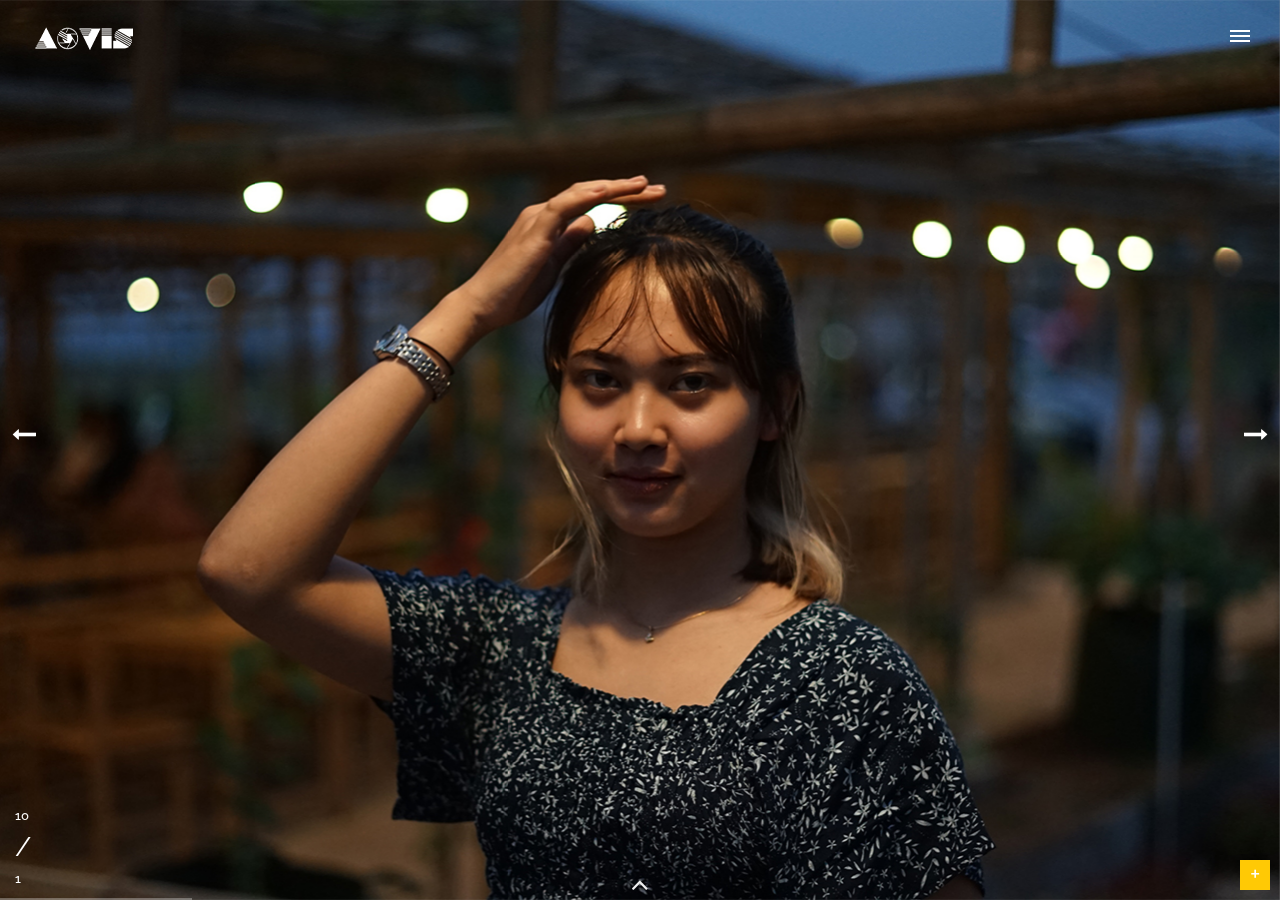
<file: index.html>
<!DOCTYPE html>
<html lang="zxx">
  <head>
    <meta charset="utf-8">
    <title>stock | Interactive Photography Template</title>
    <meta content="" name="description">
    <meta content="" name="author">
    <meta content="" name="keywords">
    <meta content="width=device-width, initial-scale=1, maximum-scale=1" name="viewport">
    <!-- favicon -->
    <link href="img/favicon1.png" rel="icon" sizes="32x32" type="image/png">
    <!-- Bootstrap CSS -->
    <link href="css/bootstrap.min.css" rel="stylesheet">
    <!-- font themify CSS -->
    <link rel="stylesheet" href="css/themify-icons.css">
    <!-- font awesome CSS -->
    <link href="font-awesome/css/font-awesome.css" rel="stylesheet">
    <!-- stock CSS -->
    <link href="css/animated-stock.css" rel="stylesheet">
    <link href="css/owl.carousel.css" rel="stylesheet">
    <link href="css/owl.theme.css" rel="stylesheet">
    <link href="css/owl.transitions.css" rel="stylesheet">
    <link href="css/stock-style.css" rel="stylesheet">
    <link href="css/queries-stock.css" media="all" rel="stylesheet" type="text/css">
  </head>
  <body class="home">

<!-- preloader -->  
<div class="bg-preloader"></div>
<div class="preloader">
  <div class="mainpreloader">
    <img class="logo-preloader" alt="preloaderlogo" src="img/logo-preloader.png"> <span>loading</span>
  </div>
</div>
<!-- preloader end -->

<!-- main menu -->
<section aria-label="menu" class="whitepage-menu" id="menu-block">
    
      <div class="wrap-menu">
      <div class="wrap-menu-child">
        <ul>
          <li class="init-menu">
            <a class="link actived" href="index.html">Home</a>
          </li>

          <li class="init-menu dropdown">
            <a class="dropdown-link" href="#">About <i class="fa fa-angle-double-right" aria-hidden="true"></i></a>
            <ul class="dropdown-container">
              <li><a class="link" href="about.html">About-1</a>
              </li>

              <li><a class="link"  href="about-2.html">About-2</a>
              </li>
            </ul>
          </li>

          <li class="init-menu dropdown">
            <a class="dropdown-link" href="#">Gallery <i class="fa fa-angle-double-right" aria-hidden="true"></i></a>
            <ul class="dropdown-container">
              <li><a class="link" href="gallery.html">Album</a>
              </li>


            </ul>
          </li>
          
          <li class="init-menu dropdown">
            <a class="dropdown-link" href="#">Blog <i class="fa fa-angle-double-right" aria-hidden="true"></i></a>
            <ul class="dropdown-container">
              <li><a class="link" href="blog.html">Blog Detail</a>
              </li>

              <li><a class="link"  href="blog-post.html">Blog Post</a>
              </li>
            </ul>
          </li>

          <li class="init-menu">
            <a class="link" href="contact.html">Contact</a>
          </li>
          
          <li class="init-menu">
              <div class="social-icons-subnav">
                <a  href="#"><span class="ti-facebook"></span></a> 
                <a  href="#"><span class="ti-twitter"></span></a> 
                <a  href="#"><span class="ti-instagram"></span></a>
                <a  href="#"><span class="ti-dribbble"></span></a> 
                <a  href="#"><span class="ti-linkedin"></span></a> 
              </div>
          </li>
            
        </ul>
      </div>
      </div>

      <div class="copy-right">
        © stock 2017. All Rights Reseverd Design by <span class="color">on3step</span>
      </div>
      
</section>
<!-- main menu end -->

<!-- content wraper -->
<div class="content-wrapper">
  
  <!-- logo -->
  <a class="navbar-brand" href="index.html"><img alt="logo" src="img/logo.png"></a>   
        <!-- menu icon start -->
             <!-- menu icon-->
              <div id="nav-icon">
                <div class="bg-nav-icon"></div>
                <span>close</span>
                <div class="menu-line"></div>
                <div class="menu-line1"></div>
                <div class="menu-line2"></div>
              </div>
              <!-- menu icon end -->
        <!-- menu icon end -->
        
  <!-- block-menu -->
  <div class="block-main"></div>
  <!-- block-menu end-->
  
  <!-- home -->
  <!-- background slider -->
  <div id="home">
  
    <!-- main gallery big -->
    <div class="owl-carousel" id="owl-slider-home">
    
      <div class="item imgbg" style="background-image:url(img/gallery-home/1.jpg)">
        <!-- intro -->
        <div class="overlay-main v-align">
          <div class="col-md-10 col-xs-11">
            <h1 class="onStep" data-animation="fadeInDown" data-time="900">
              We-Are Stock
            </h1>

            <h3 class="onStep" data-animation="fadeInLeft" data-time="600">
              Art Photography
            </h3>

            <div class="btn-main onStep" data-animation="fadeInUp" data-time="1200">
              <a href="#">EXPLORE<span class="ti-angle-right"></span></a>
            </div>
          </div>
        </div>
        <!-- intro end -->
      </div>

      <div class="item imgbg" style="background-image:url(img/gallery-home/2.jpg)">
        <!-- intro -->
        <div class="overlay-main v-align">
          <div class="col-md-10 col-xs-11">
            <h1>
              We-Made
            </h1>

            <h3>
              Incredible Art
            </h3>

            <div class="btn-main">
              <a href="#">EXPLORE<span class="ti-angle-right"></span></a>
            </div>
          </div>
        </div>
        <!-- intro end -->
      </div>

      <div class="item imgbg" style="background-image:url(img/gallery-home/3.jpg)">
        <!-- intro -->
        <div class="overlay-main v-align">
          <div class="col-md-10 col-xs-11">
            <h1>
              We-Love
            </h1>

            <h3>
              What We Do
            </h3>

            <div class="btn-main">
              <a href="#">EXPLORE<span class="ti-angle-right"></span></a>
            </div>
          </div>
        </div>
        <!-- intro end -->
      </div>
      
      <div class="item imgbg" style="background-image:url(img/gallery-home/4.jpg)">
        <!-- intro -->
        <div class="overlay-main v-align">
          <div class="col-md-10 col-xs-11">
            <h1 class="onStep" data-animation="fadeInUp" data-time="0">
              We-Are Stock
            </h1>

            <h3 class="onStep" data-animation="fadeInUp" data-time="300">
              Art Photography
            </h3>

            <div class="btn-main onStep" data-animation="fadeInDown" data-time="500">
              <a href="#">EXPLORE<span class="ti-angle-right"></span></a>
            </div>
          </div>
        </div>
        <!-- intro end -->
      </div>

      <div class="item imgbg" style="background-image:url(img/gallery-home/5.jpg)">
        <!-- intro -->
        <div class="overlay-main v-align">
          <div class="col-md-10 col-xs-11">
            <h1>
              We-Made
            </h1>

            <h3>
              Incredible Art
            </h3>

            <div class="btn-main">
              <a href="#">EXPLORE<span class="ti-angle-right"></span></a>
            </div>
          </div>
        </div>
        <!-- intro end -->
      </div>

      <div class="item imgbg" style="background-image:url(img/gallery-home/6.jpg)">
        <!-- intro -->
        <div class="overlay-main v-align">
          <div class="col-md-10 col-xs-11">
            <h1>
              We-Love
            </h1>

            <h3>
              What We Do
            </h3>

            <div class="btn-main">
              <a href="#">EXPLORE<span class="ti-angle-right"></span></a>
            </div>
          </div>
        </div>
        <!-- intro end -->
      </div>
      
      <div class="item imgbg" style="background-image:url(img/gallery-home/7.jpg)">
        <!-- intro -->
        <div class="overlay-main v-align">
          <div class="col-md-10 col-xs-11">
            <h1 class="onStep" data-animation="fadeInUp" data-time="0">
              We-Are Stock
            </h1>

            <h3 class="onStep" data-animation="fadeInUp" data-time="300">
              Art Photography
            </h3>

            <div class="btn-main onStep" data-animation="fadeInDown" data-time="500">
              <a href="#">EXPLORE<span class="ti-angle-right"></span></a>
            </div>
          </div>
        </div>
        <!-- intro end -->
      </div>

      <div class="item imgbg" style="background-image:url(img/gallery-home/8.jpg)">
        <!-- intro -->
        <div class="overlay-main v-align">
          <div class="col-md-10 col-xs-11">
            <h1>
              We-Made
            </h1>

            <h3>
              Incredible Art
            </h3>

            <div class="btn-main">
              <a href="#">EXPLORE<span class="ti-angle-right"></span></a>
            </div>
          </div>
        </div>
        <!-- intro end -->
      </div>

      <div class="item imgbg" style="background-image:url(img/gallery-home/9.jpg)">
      <!-- intro -->
        <div class="overlay-main v-align">
          <div class="col-md-10 col-xs-11">
            <h1>
              We-Made
            </h1>

            <h3>
              Incredible Art
            </h3>

            <div class="btn-main">
              <a href="#">EXPLORE<span class="ti-angle-right"></span></a>
            </div>
          </div>
        </div>
        <!-- intro end -->
      </div>
      
      <div class="item imgbg" style="background-image:url(img/gallery-home/10.jpg)">
        <!-- intro -->
        <div class="overlay-main v-align">
          <div class="col-md-10 col-xs-11">
            <h1>
              We Love
            </h1>

            <h3>
              What We Do
            </h3>

            <div class="btn-main">
              <a href="#">EXPLORE<span class="ti-angle-right"></span></a>
            </div>
          </div>
        </div>
        <!-- intro end -->
      </div>
      
    </div>
    <!-- main gallery big end -->
    
    <!-- Status slider -->
    <div id="owlStatus">
      <div class="owlItems">
        <div class="result">
        </div>
      </div>

      <div class="seperator">
      /
      </div>

      <div class="currentItem">
        <div class="result">
        </div>
      </div>
    </div>
    <!-- Status slider end -->
    
<!-- toggle gallery -->
<div class="nav-bottom">
<div id="opengal">
<i class="fa fa-angle-up"></i>
</div>
</div>
<!-- toggle gallery end -->

<!-- gallery -->
<div class="bottom-option">
<!-- close gallery -->
<div class="nav-bottom-close">
<span>x</span>
</div>
<!-- close gallery end -->
 
  <!-- main gallery small -->
  <div id="projectsSmall" class="owl-carousel">
          <div class="item"><img alt="#" src="img/gallery-home/1.jpg"></div>
          <div class="item"><img alt="#" src="img/gallery-home/2.jpg"></div>
          <div class="item"><img alt="#" src="img/gallery-home/3.jpg"></div>
          <div class="item"><img alt="#" src="img/gallery-home/4.jpg"></div>
          <div class="item"><img alt="#" src="img/gallery-home/5.jpg"></div>
          <div class="item"><img alt="#" src="img/gallery-home/6.jpg"></div>
          <div class="item"><img alt="#" src="img/gallery-home/7.jpg"></div>
          <div class="item"><img alt="#" src="img/gallery-home/8.jpg"></div>
          <div class="item"><img alt="#" src="img/gallery-home/9.jpg"></div>
          <div class="item"><img alt="#" src="img/gallery-home/10.jpg"></div>
  </div>
  <!-- main gallery small end -->
 
</div>
<!-- gallery end -->


<!-- info gallery -->
<!-- button gallery -->
<div class="info-gal">
    <span>+</span>
</div>
<!-- button gallery -->

<!-- main info gallery -->
<div class="main-info-gal">
<div class="block-info-gal"></div>
  <!-- button close -->
  <div class="info-gal-close">
    <span>x</span>
  </div>  
  <!-- button close end -->

       <!-- content --> 
       <div class="overlay-main-info v-align">
          <div class="col-md-5 col-xs-11">
            <h2>
              Stock Art Photography
            </h2>
            
            <p>
            velit pariatur quis aute minim dolor reprehenderit in pariatur amet sit et est aute sunt id consequat amet nostrud non exercitation laboris Excepteur ex anim sint adipisicing enim id anim dolore do sint.
            </p>
            
            <p>D / Maiden / Photographer<br>
            e-mail <a href="mailto:desmon25@live.com">desmon25@live.com</a>
            </p>
            <p>07 / 08 / 2017</p>

          </div>
      </div>
        <!-- content end -->
</div>
<!-- main info gallery -->
<!-- info gallery end -->
    
</div>
<!-- background slider end -->
<!-- home end -->
  
  <!-- ScrolltoTop -->
  <div id="totop">
    <span class="ti-angle-up"></span>
  </div>
  <!-- ScrolltoTop end -->
  
</div>
<!-- content wraper end -->
    
    <!-- plugin JS -->
    <script src="plugin/pluginsstock.js" type="text/javascript"></script> 
    <!-- stock JS -->
    <script src="js/stock.js" type="text/javascript"></script>
  </body>
</html>
</file>
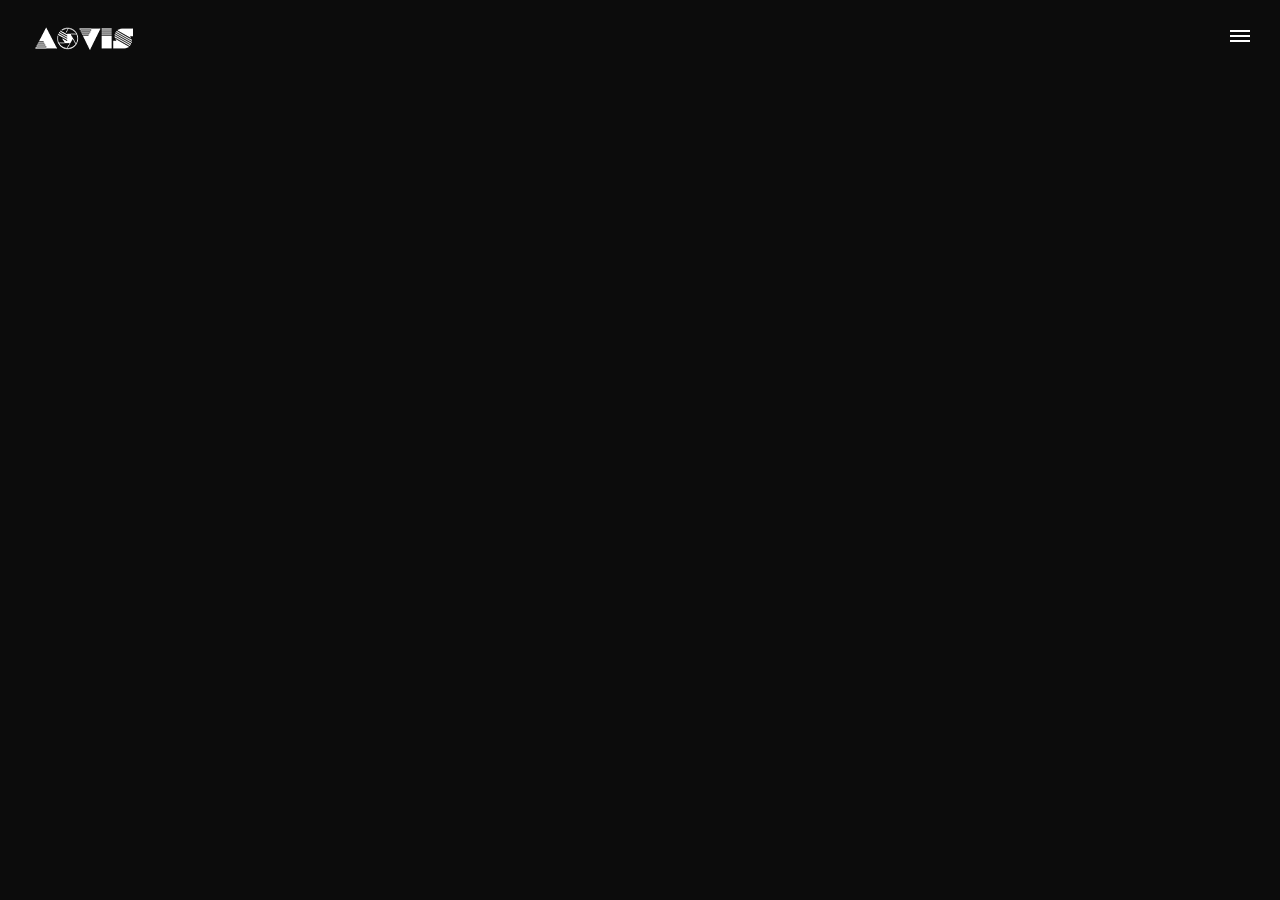
<file: about-2.html>
<!DOCTYPE html>
<html lang="zxx">
  <head>
    <meta charset="utf-8">
    <title>stock | Interactive Photography Template</title>
    <meta content="" name="description">
    <meta content="" name="author">
    <meta content="" name="keywords">
    <meta content="width=device-width, initial-scale=1, maximum-scale=1" name="viewport">
    <!-- favicon -->
    <link href="img/favicon1.png" rel="icon" sizes="32x32" type="image/png">
    <!-- Bootstrap CSS -->
    <link href="css/bootstrap.min.css" rel="stylesheet">
    <!-- font themify CSS -->
    <link rel="stylesheet" href="css/themify-icons.css">
    <!-- font awesome CSS -->
    <link href="font-awesome/css/font-awesome.css" rel="stylesheet">
    <!-- stock CSS -->
    <link href="css/animated-stock.css" rel="stylesheet">
    <link href="css/owl.carousel.css" rel="stylesheet">
    <link href="css/owl.theme.css" rel="stylesheet">
    <link href="css/owl.transitions.css" rel="stylesheet">
    <link href="css/stock-style.css" rel="stylesheet">
    <link href="css/queries-stock.css" media="all" rel="stylesheet" type="text/css">
  </head>
  <body>

<!-- preloader -->  
<div class="bg-preloader"></div>
<div class="preloader">
  <div class="mainpreloader">
    <img class="logo-preloader" alt="preloaderlogo" src="img/logo-preloader.png"> <span>loading</span>
  </div>
</div>
<!-- preloader end -->

<!-- main menu -->
<section aria-label="menu" class="whitepage-menu" id="menu-block">
    
      <div class="wrap-menu">
      <div class="wrap-menu-child">
        <ul>
          <li class="init-menu">
            <a class="link" href="index.html">Home</a>
          </li>

          <li class="init-menu dropdown">
            <a class="actived dropdown-link" href="#">About <i class="fa fa-angle-double-right" aria-hidden="true"></i></a>
            <ul class="dropdown-container">
              <li><a class="link" href="about.html">About-1</a>
              </li>

              <li><a class="link"  href="about-2.html">About-2</a>
              </li>
            </ul>
          </li>

          <li class="init-menu dropdown">
            <a class="dropdown-link" href="#">Gallery <i class="fa fa-angle-double-right" aria-hidden="true"></i></a>
            <ul class="dropdown-container">
              <li><a class="link" href="gallery.html">Album</a>
              </li>


            </ul>
          </li>
          
          <li class="init-menu dropdown">
            <a class="dropdown-link" href="#">Blog <i class="fa fa-angle-double-right" aria-hidden="true"></i></a>
            <ul class="dropdown-container">
              <li><a class="link" href="blog.html">Blog Detail</a>
              </li>

              <li><a class="link"  href="blog-post.html">Blog Post</a>
              </li>
            </ul>
          </li>

          <li class="init-menu">
            <a class="link" href="contact.html">Contact</a>
          </li>
          
          <li class="init-menu">
              <div class="social-icons-subnav">
                <a  href="#"><span class="ti-facebook"></span></a> 
                <a  href="#"><span class="ti-twitter"></span></a> 
                <a  href="#"><span class="ti-instagram"></span></a>
                <a  href="#"><span class="ti-dribbble"></span></a> 
                <a  href="#"><span class="ti-linkedin"></span></a> 
              </div>
          </li>
            
        </ul>
      </div>
      </div>

      <div class="copy-right">
        © stock 2017. All Rights Reseverd Design by <span class="color">on3step</span>
      </div>
      
</section>
<!-- main menu end -->

<!-- content wraper -->
<div class="content-wrapper">

  <!-- logo -->
  <a class="navbar-brand" href="index.html"><img alt="logo" src="img/logo.png"></a>   
        <!-- menu icon start -->
             <!-- menu icon-->
              <div id="nav-icon">
                <div class="bg-nav-icon"></div>
                <span>close</span>
                <div class="menu-line"></div>
                <div class="menu-line1"></div>
                <div class="menu-line2"></div>
              </div>
              <!-- menu icon end -->
        <!-- menu icon end -->
  
  <!-- block-menu -->
  <div class="block-main"></div>
  <!-- block-menu end-->

 <!-- section about -->    
 <section class="whitepage no-top no-bottom">
  <div class="container-fluid">
    <div class="row">
      <div class="no-gutter">
      
        <!-- content left -->
        <div class="col-md-4 fixed onStep" data-animation="fadeInLeft" data-time="0">
        <div id="bgslideshow">
          <div class="imgbg" style="background-image:url(img/gallery-home/2.jpg)"></div>
          <div class="imgbg" style="background-image:url(img/gallery-home/4.jpg)"></div>
          <div class="imgbg" style="background-image:url(img/gallery-home/6.jpg)"></div>
         </div>
         
          <div class="overlay-page v-align">
           <div class="col-md-10 col-xs-11">
           <!-- spacer -->
            <div class="space-double">
            </div>
            <div class="space-double">
            </div>
            <div class="space-double hidden-sm hidden-xs">
            </div>
           <!-- spacer end -->
           <div class="subtitle">
            <h2>
              About Us
            </h2>
           </div>
           </div>
          </div>

        </div>
        <!-- content left end -->
        
        <!-- content right -->
        <div class="col-md-8 scrollit pull-right">
          <!-- spacer -->
          <div class="space-single hidden-sm hidden-xs">
          </div>
          <!-- spacer end -->
          
          <!-- wrapper -->
          <div class="row">
            <div class="col-md-10 col-md-offset-1 col-sm-10 col-sm-offset-1 col-xs-10 col-xs-offset-1 pull-left">
            
              <!-- row content -->
              <div class="row">
              
                <!-- article -->
                <div class="col-md-12">
                
                <!-- spacer-->
                <div class="space-single hidden-sm hidden-xs">
                </div>
                <!-- spacer-->
                
                  <h4 class="onStep" data-animation="fadeInRight" data-time="0">
                    Stock
                  </h4>

                  <h4 class="onStep" data-animation="fadeInRight" data-time="600">
                    Photography <span class="devider"></span>
                  </h4>
                  
                  <h2 class="onStep" data-animation="fadeInDown" data-time="900">
                    Stock Photos is a co-operative owned and run by its member photographers, who undergo a rigorous process of self-selection in order to become full members.</h2>

                </div>
                <!-- article end -->
                
              </div>
              <!-- row content end -->
            </div>
          </div>
          <!-- wrapper end -->
        </div>
        <!-- content right end -->
        
        
        <!-- content right -->
        <div class="col-md-8 col-sm-12 col-xs-12 graypage scrollit pull-right">
        <!-- spacer-->
        <div class="space-half">
        </div>
        <!-- spacer end -->
        <!-- wrapper -->
        <div class="row">
         <div class="col-md-10 col-md-offset-1 col-sm-10 col-sm-offset-1 col-xs-10 col-xs-offset-1 pull-left">
            
         <!-- row content -->
         <div class="row">
         
          <!-- article -->
          <div class="col-md-12">
          
           <p class="onStep" data-animation="fadeInDown" data-time="900">
                    Nemo enim ipsam voluptatem quia voluptas sit aspernatur aut odit aut fugit, quasi architecto beatae vitae dicta sunt explicabo. Etiam purus lorem, aliquet a eros sit amet,Sed luctus ipsum purus vitae dictum
Aliquam vulputate turpis quis nibh tempus finibus. In fringilla nulla quis lacus sagittis, sed malesuada enim faucibus. Nulla interdum dolor mauris, vitae molestie dui bibendum et. Praesent non felis in sem placerat mattis eget et justo. Fusce quis justo et arcu tristique gravida sit amet 
                  </p>
                
                <!-- spacer-->
                <div class="space-half">
                </div>
                <!-- spacer end -->
                
                <div class="social-icons onStep" data-animation="fadeInDown" data-time="1200">
                <a  href="#"><span class="ti-facebook"></span></a> 
                <a  href="#"><span class="ti-twitter"></span></a> 
                <a  href="#"><span class="ti-instagram"></span></a>
                <a  href="#"><span class="ti-dribbble"></span></a> 
                <a  href="#"><span class="ti-linkedin"></span></a> 
                </div>
                

           </div>
           <!-- article end -->     
           
         </div>
         <!-- row content end -->
        </div>
       </div>
       <!-- wrapper end -->
       <!-- spacer-->
        <div class="space-single">
        </div>
        <div class="space-double">
        </div>
        <!-- spacer end -->
       </div>
       <!-- content right end -->
        
      </div>
    </div>
  </div>
 </section>
 <!-- section about end -->
      
        
  <!-- ScrolltoTop -->
  <div id="totop">
    <span class="ti-angle-up"></span>
  </div>
  <!-- ScrolltoTop end -->
  
</div>
<!-- content wraper end -->
    
    <!-- plugin JS -->
    <script src="plugin/pluginsstock.js" type="text/javascript"></script> 
    <!-- stock JS -->
    <script src="js/stock.js" type="text/javascript"></script>
  </body>
</html>
</file>
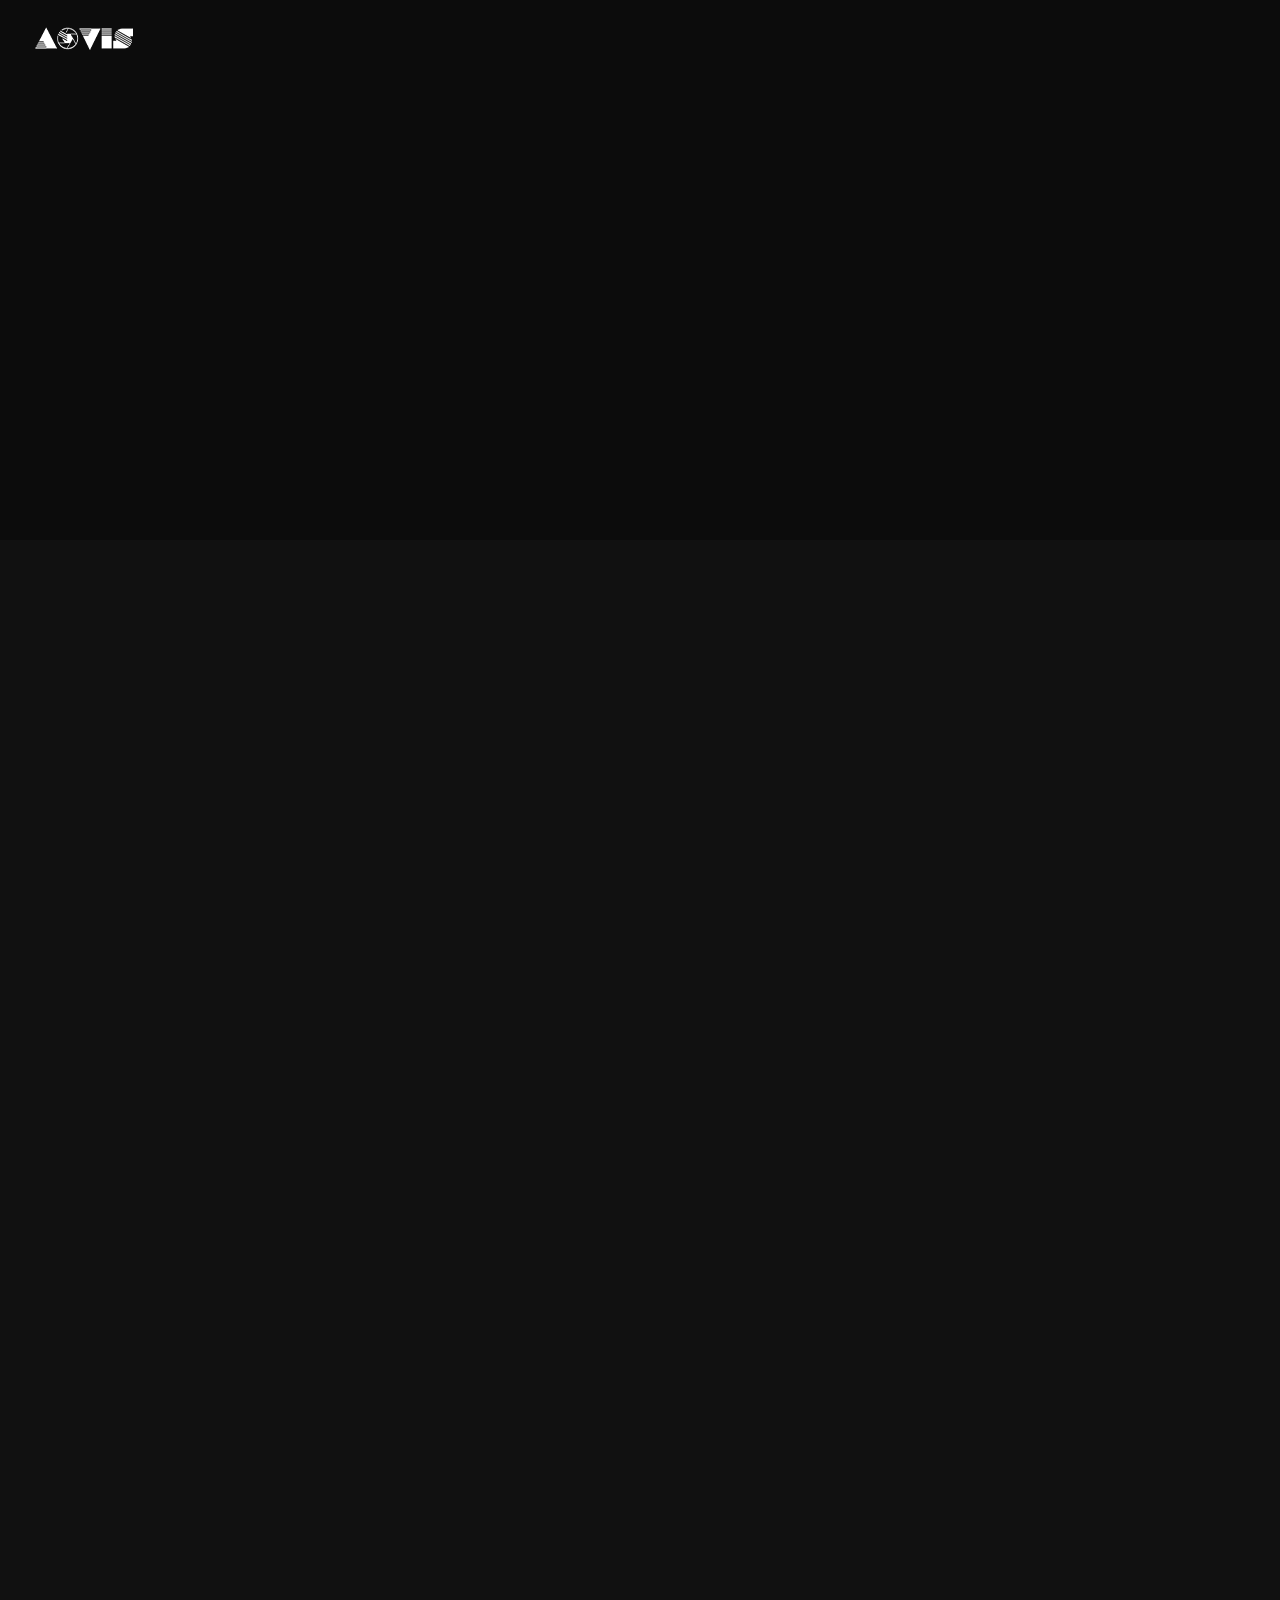
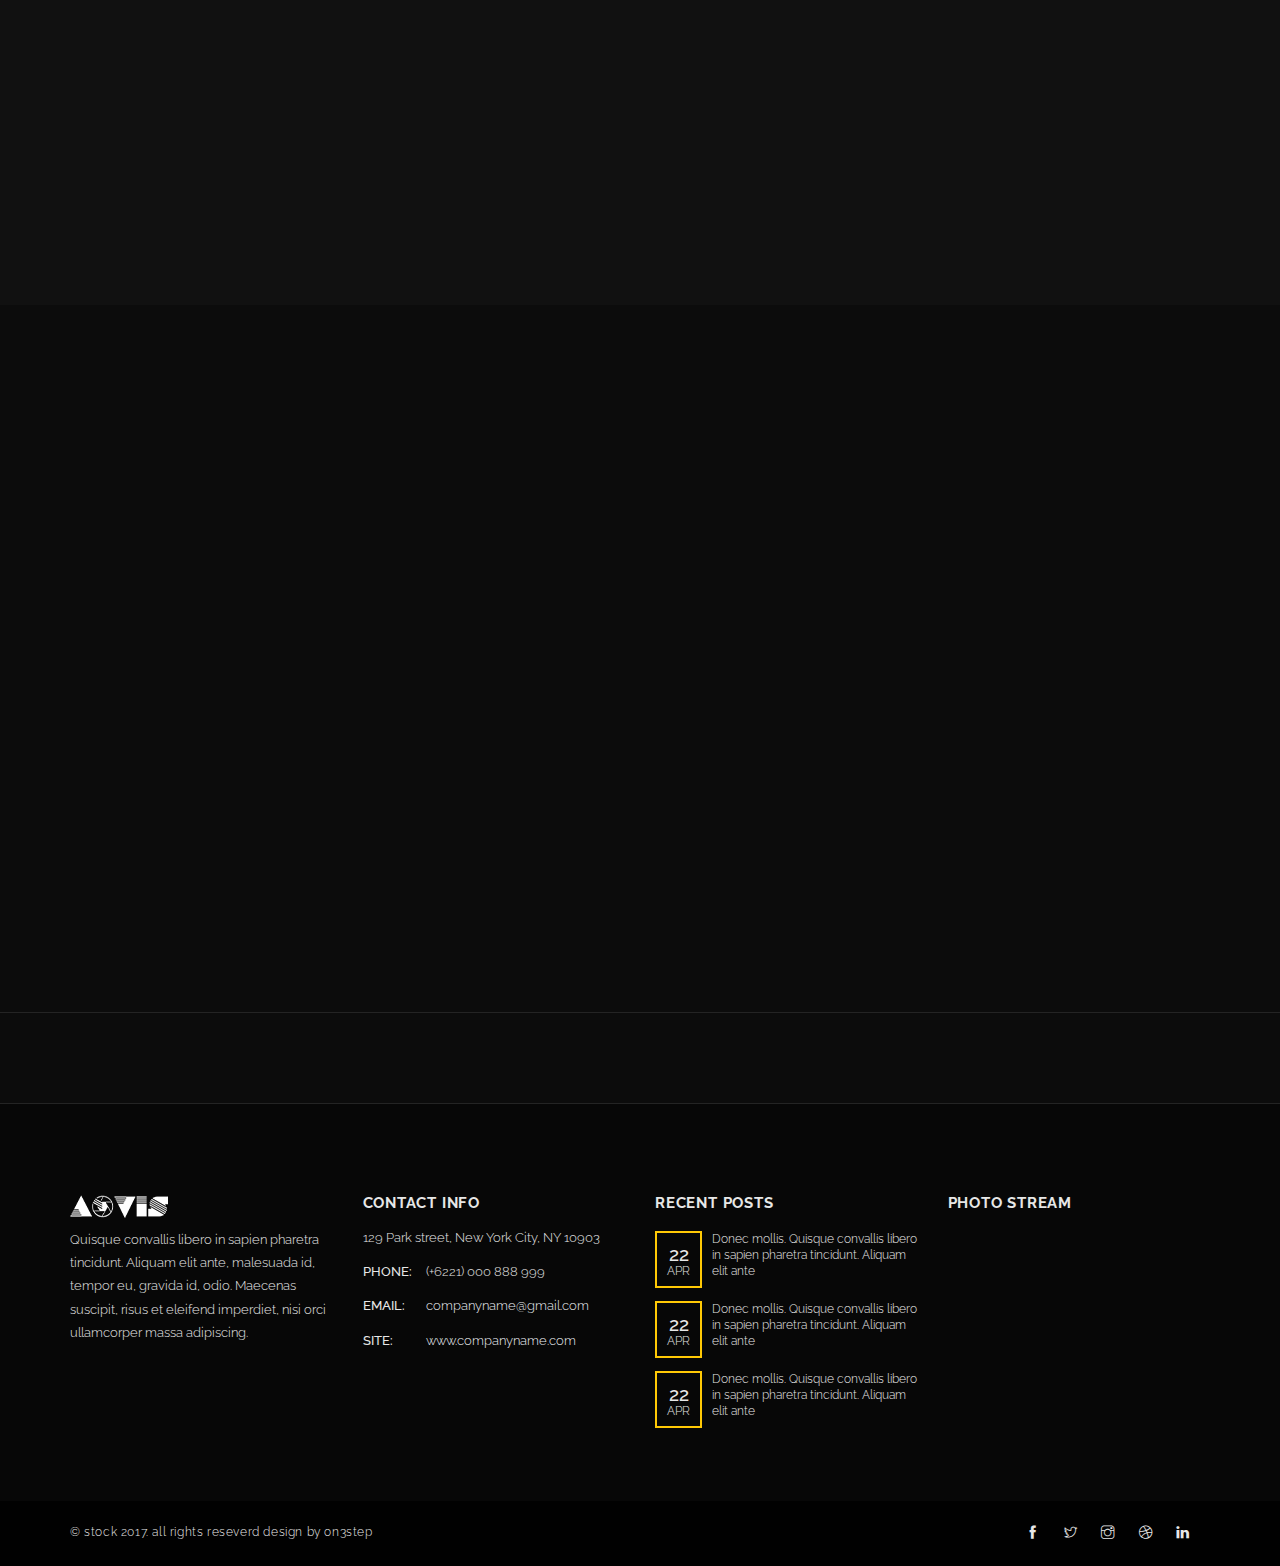
<file: about-clasic.html>
<!DOCTYPE html>
<html lang="zxx">
  <head>
    <meta charset="utf-8">
    <title>stock | Interactive Photography Template</title>
    <meta content="" name="description">
    <meta content="" name="author">
    <meta content="" name="keywords">
    <meta content="width=device-width, initial-scale=1, maximum-scale=1" name="viewport">
    <!-- favicon -->
    <link href="img/favicon1.png" rel="icon" sizes="32x32" type="image/png">
    <!-- Bootstrap CSS -->
    <link href="css/bootstrap.min.css" rel="stylesheet">
    <!-- font themify CSS -->
    <link rel="stylesheet" href="css/themify-icons.css">
    <!-- font awesome CSS -->
    <link href="font-awesome/css/font-awesome.css" rel="stylesheet">
    <!-- stock CSS -->
    <link href="css/animated-stock.css" rel="stylesheet">
    <link href="css/owl.carousel.css" rel="stylesheet">
    <link href="css/owl.theme.css" rel="stylesheet">
    <link href="css/owl.transitions.css" rel="stylesheet">
    <link href="css/stock-style.css" rel="stylesheet">
    <link href="css/bg.css" rel="stylesheet">
    <link href="css/queries-stock.css" media="all" rel="stylesheet" type="text/css">
  </head>
  <body>

<!-- preloader -->  
<div class="bg-preloader"></div>
<div class="preloader">
  <div class="mainpreloader">
    <img class="logo-preloader" alt="preloaderlogo" src="img/logo-preloader.png"> <span>loading</span>
  </div>
</div>
<!-- preloader end -->

<!-- content wraper -->
<div class="content-wrapper">

  <!-- nav -->
      <div class="navbar-default navbar-fixed-top">
        <div class="container-fluid">
        <div class="row">
        
           <!-- menu mobile display -->
           <button class="navbar-toggle" data-target=".navbar-collapse" data-toggle="collapse">
           <span class="icon icon-bar"></span> 
           <span class="icon icon-bar"></span> 
           <span class="icon icon-bar"></span></button> 
          
          <!-- logo --> 
          <a class="navbar-brand" href="index.html"><img alt="logo" src="img/logo.png"></a>  
        
   <!-- mainmenu start -->
   <div class="menu-init" id="main-menu">
   <nav>
          <ul>
            <li class="onStep" data-animation="fadeInRight" data-time="100"><a class="link" href="index-clasic.html">Home</a></li>
                <li class="onStep" data-animation="fadeInRight" data-time="200"><a class="actived link" href="about-clasic.html">About</a></li>
                <li class="onStep" data-animation="fadeInRight" data-time="300"><a class="link"  href="gallery-clasic.html">Gallery</a></li>
                <li class="onStep" data-animation="fadeInRight" data-time="500"><a href="#">Blog</a><ul>
                    <li><a class="link" href="blog-clasic.html">Blog</a></li>
                    <li><a class="link" href="blog-post-clasic.html">Blog Post</a></li>
                  </ul>
                </li>
                <li class="onStep" data-animation="fadeInRight" data-time="600"><a class="link"  href="contact-clasic.html">Contact</a></li>   
                <li class="onStep" data-animation="fadeInRight" data-time="600"><a  href="#">Buy Now</a></li>
          </ul>
  </nav>
  </div>
  <!-- mainmenu end -->
          
         </div>
        </div>
        <!-- container -->
       </div>
       <!-- nav end -->

 <!-- subtitle -->    
  <div class="container-fluid">
    <div class="row">
      <div class="no-gutter">
      
        <!-- main subtitle -->
        <div class="onStep" data-animation="fadeInLeft" data-time="0">
          <div class="imgbg-page" style="background-image:url(img/gallery-home/2.jpg)"></div>

          <!-- subtitle -->
          <div class="col-md-12 overlay-clasic">
           <div class="subtitle">
            <h2>
              About Us
            </h2>
           </div>
          </div>
          <!-- subtitle end -->

        </div>
        <!-- main subtitle end -->
  
     </div>
    </div>
  </div>
 <!-- subtitle end -->
  
 <section id="about-us-1" class="h-bg no-padding whitepage">
  <div class="container-fluid">
   <div class="row">
   
    <div class="image-container col-md-6 pull-left onStep" data-animation="fadeInLeft" data-time="0"></div>

               <div class="col-md-6 p-90">
                <div class="sp-padding">
                
                  <h4 class="onStep" data-animation="fadeInRight" data-time="0">
                    About
                  </h4>

                  <h4 class="onStep" data-animation="fadeInRight" data-time="600">
                    Our Stock<span class="devider"></span>
                  </h4>            

                  <p class="onStep" data-animation="fadeInDown" data-time="900">
                    Nemo enim ipsam voluptatem quia voluptas sit aspernatur aut odit aut fugit, quasi architecto beatae vitae dicta sunt explicabo. Etiam purus lorem, aliquet a eros sit amet,Sed luctus ipsum purus vitae dictum
Aliquam vulputate turpis quis nibh tempus finibus. In fringilla nulla quis lacus sagittis, sed malesuada enim faucibus. Nulla interdum dolor mauris, vitae molestie dui bibendum et. Praesent non felis in sem placerat mattis eget et justo. Fusce quis justo et arcu tristique gravida sit amet 
                  </p>
              
                <div class="social-icons onStep" data-animation="fadeInDown" data-time="0">
                <a  href="#"><span class="ti-facebook"></span></a> 
                <a  href="#"><span class="ti-twitter"></span></a> 
                <a  href="#"><span class="ti-instagram"></span></a>
                <a  href="#"><span class="ti-dribbble"></span></a> 
                <a  href="#"><span class="ti-linkedin"></span></a> 
                </div>
                
               </div>
              <div class="clearfix"></div>
             </div>
                        
   </div>
  </div>
 </section>
            
            <section id="about-us-2" class="h-bg no-padding whitepage">
            <div class="container-fluid">
               <div class="row">
               
                <div class="image-container col-md-6 pull-right onStep" data-animation="fadeInRight" data-time="0"></div>

                <div class="col-md-6 p-90">
                 <div class="sp-padding">
                 
                  <h4 class="onStep" data-animation="fadeInLeft" data-time="0">
                    We Are
                  </h4>

                  <h4 class="onStep" data-animation="fadeInLeft" data-time="600">
                    Profesional <span class="devider"></span>
                  </h4>
                  

                  <p class="onStep" data-animation="fadeInDown" data-time="900">
                    Nemo enim ipsam voluptatem quia voluptas sit aspernatur aut odit aut fugit, quasi architecto beatae vitae dicta sunt explicabo. Etiam purus lorem, aliquet a eros sit amet,Sed luctus ipsum purus vitae dictum
Aliquam vulputate turpis quis nibh tempus finibus. In fringilla nulla quis lacus sagittis, sed malesuada enim faucibus. Nulla interdum dolor mauris, vitae molestie dui bibendum et. Praesent non felis in sem placerat mattis eget et justo. Fusce quis justo et arcu tristique gravida sit amet 
                  </p>
                  
                 </div>
                <div class="clearfix"></div>
               </div>
               
             </div>
            </div>
            </section>
            
            
      <!-- section team -->
      <section class="whitepage">
        <!-- team -->
        <div class="container">
          <div class="row">
          <div class="onStep" data-animation="fadeInUp" data-time="200">
          
          
            <div class="col-md-3 col-sm-6">
            <div class="sp-padding">
              <div class="team-wrapper">
                <img alt="team img 1" class="img-responsive" src="img/team-img1.jpg">
                <div class="team-des">
                  <h3>
                    Doe Photographer
                  </h3>
                  <span class="detail">Etiam purus lorem, aliquet a eros sit amet, vestibulum finibus augue. Cras egestas neque vitae dui tincidunt, vitae tristique tellus volutpat.</span>
                <a  href="#"><span class="ti-facebook"></span></a> 
                <a  href="#"><span class="ti-twitter"></span></a> 
                <a  href="#"><span class="ti-instagram"></span></a>
                <a  href="#"><span class="ti-dribbble"></span></a> 
                </div>
              </div>
            </div>
            </div>

            <div class="col-md-3 col-sm-6">
            <div class="sp-padding">
              <div class="team-wrapper">
                <img alt="team img 4" class="img-responsive" src="img/team-img2.jpg">
                <div class="team-des">
                  <h3>
                    Jess Photographer
                  </h3>
                  <span class="detail">Etiam purus lorem, aliquet a eros sit amet, vestibulum finibus augue. Cras egestas neque vitae dui tincidunt, vitae tristique tellus volutpat.</span> 
                <a  href="#"><span class="ti-facebook"></span></a> 
                <a  href="#"><span class="ti-twitter"></span></a> 
                <a  href="#"><span class="ti-instagram"></span></a>
                <a  href="#"><span class="ti-dribbble"></span></a> 
                </div>
              </div>
            </div>  
            </div>

            <div class="col-md-3 col-sm-6">
            <div class="sp-padding">
              <div class="team-wrapper">
                <img alt="team img 3" class="img-responsive" src="img/team-img4.jpg">
                <div class="team-des">
                  <h3>
                    John Photographer
                  </h3>
                  <span class="detail">Etiam purus lorem, aliquet a eros sit amet, vestibulum finibus augue. Cras egestas neque vitae dui tincidunt, vitae tristique tellus volutpat.</span> 
                <a  href="#"><span class="ti-facebook"></span></a> 
                <a  href="#"><span class="ti-twitter"></span></a> 
                <a  href="#"><span class="ti-instagram"></span></a>
                <a  href="#"><span class="ti-dribbble"></span></a>   
                </div>
              </div>
            </div>  
            </div>

            <div class="col-md-3 col-sm-6">
            <div class="sp-padding">
              <div class="team-wrapper">
                <img alt="team img 4" class="img-responsive" src="img/team-img3.jpg">
                <div class="team-des">
                  <h3>
                    Joelle Photographer
                  </h3>
                  <span class="detail">Etiam purus lorem, aliquet a eros sit amet, vestibulum finibus augue. Cras egestas neque vitae dui tincidunt, vitae tristique tellus volutpat.</span>
                <a  href="#"><span class="ti-facebook"></span></a> 
                <a  href="#"><span class="ti-twitter"></span></a> 
                <a  href="#"><span class="ti-instagram"></span></a>
                <a  href="#"><span class="ti-dribbble"></span></a>   
                </div>
              </div>
            </div>
            </div>
            
           </div>  
          </div>
        </div>
        <!-- team end -->
      </section>
      <!-- section team end -->
      
      <section class="yellowpage">
        <div class="container">
          <div class="row">
          
            <div class="col-md-7 pull-left">
              <div class="onStep" data-animation="fadeInLeft" data-time="300">
                <div class="main-text onStep" data-animation="fadeInLeft" data-time="300">
                  Quisquam deserunt nostrum venenatis consectetuer?
                </div>
              </div>
            </div>

            <div class="col-md-5">
              <div class="right">
                <div class="btn-yellow onStep" data-animation="fadeInRight" data-time="600">
                  <a class="link-class" href="#">Let us know</a>
                </div>
              </div>
            </div>
            
          </div>
        </div>
      </section>
      
      
      <!-- subfooter -->
      <section aria-label="footer" class="subfooter">
        <div class="container">
          <div class="row">
            <div class="col-md-3 col-xs-12">
                <div class="logo">
                  <img alt="logo" src="img/logo.png">
                </div>

                <p>
                  Quisque convallis libero in sapien pharetra tincidunt. Aliquam elit ante, malesuada id, tempor eu, gravida
                  id, odio. Maecenas suscipit, risus et eleifend imperdiet, nisi orci ullamcorper massa adipiscing.
                </p>
            </div>

            <div class="col-md-3 col-xs-12">
                <h3>
                  CONTACT INFO
                </h3>

                <address>
                  <span>129 Park street, New York City, NY 10903</span> <span><strong>PHONE:</strong> (+6221) 000 888 999</span> <span><strong>EMAIL:</strong> <a href=
                  "mailto:companyname@gmail.com">companyname@gmail.com</a></span> <span><strong>SITE:</strong> <a href="#">www.companyname.com</a></span>
                </address>
            </div>
            
            <div class="col-md-3 col-xs-12">

                <h3>
                  RECENT POSTS
                </h3>
                
                <div class="recent">
                <a href="#">
                <div class="date">
                  <div class="month">
                    <span class="date-month">22</span> <span class="name-month">APR</span>
                  </div>
                </div>

                <div class="news">
                  Donec mollis. Quisque convallis libero in sapien pharetra tincidunt. Aliquam elit ante
                </div></a> 
                </div>
                
                <div class="recent">
                <a href="#">
                <div class="date">
                  <div class="month">
                    <span class="date-month">22</span> <span class="name-month">APR</span>
                  </div>
                </div>

                <div class="news">
                  Donec mollis. Quisque convallis libero in sapien pharetra tincidunt. Aliquam elit ante
                </div></a> 
                </div>
                
                <div class="recent">
                <a href="#">
                <div class="date">
                  <div class="month">
                    <span class="date-month">22</span> <span class="name-month">APR</span>
                  </div>
                </div>

                <div class="news">
                  Donec mollis. Quisque convallis libero in sapien pharetra tincidunt. Aliquam elit ante
                </div></a>
                </div>

            </div>

            <div class="col-md-3 col-xs-12">
                <h3>
                  PHOTO STREAM
                </h3>
                <div id="flickr-photo-stream">
                  <script src="http://www.flickr.com/badge_code_v2.gne?count=8&amp;display=random&amp;size=s&amp;layout=x&amp;source=user&amp;user=52617155@N08" type="text/javascript">
                  </script>
                  <div class="clearfix">
                  </div>
                </div>
              </div>
              
            </div>
        </div>
      </section>
      <!-- subfooter end -->
      
      <!-- footer -->
      <footer>
        <div class="container">
          <div class="row">
            <div class="col-md-6">
              © stock 2017. all rights reseverd design by on3step
            </div>

            <div class="col-md-6">
              <div class="right">
                <div class="footer-icons">
                <a  href="#"><span class="ti-facebook"></span></a> 
                <a  href="#"><span class="ti-twitter"></span></a> 
                <a  href="#"><span class="ti-instagram"></span></a>
                <a  href="#"><span class="ti-dribbble"></span></a> 
                <a  href="#"><span class="ti-linkedin"></span></a> 
                </div>
              </div>
            </div>
          </div>
        </div>
      </footer>
      <!-- footer end -->
 

      
        
  <!-- ScrolltoTop -->
  <div id="totop">
    <span class="ti-angle-up"></span>
  </div>
  <!-- ScrolltoTop end -->
  
</div>
<!-- content wraper end -->
    
    <!-- plugin JS -->
    <script src="plugin/pluginsstock.js" type="text/javascript"></script> 
    <!-- stock JS -->
    <script src="js/stock.js" type="text/javascript"></script>
  </body>
</html>
</file>
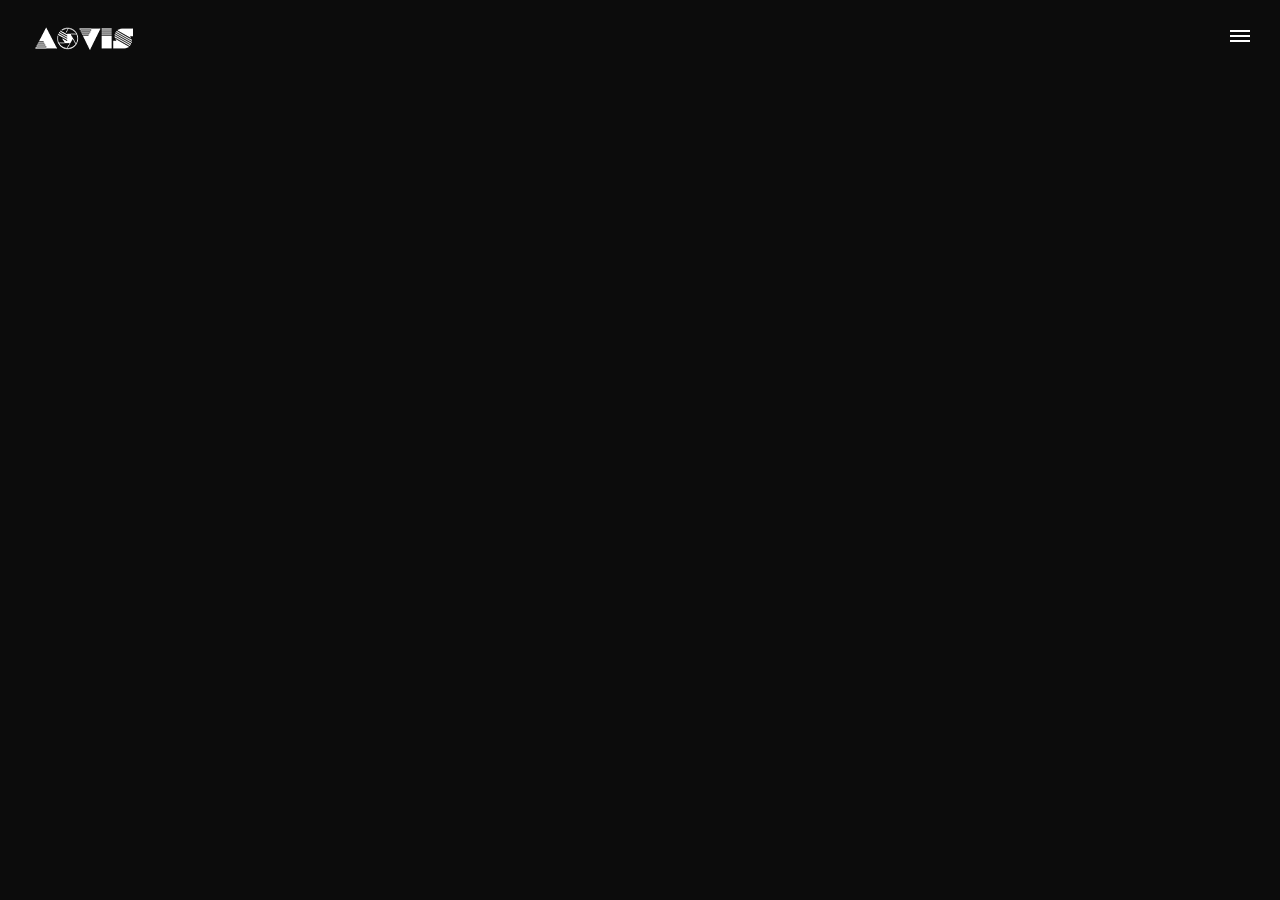
<file: about.html>
<!DOCTYPE html>
<html lang="zxx">
  <head>
    <meta charset="utf-8">
    <title>stock | Interactive Photography Template</title>
    <meta content="" name="description">
    <meta content="" name="author">
    <meta content="" name="keywords">
    <meta content="width=device-width, initial-scale=1, maximum-scale=1" name="viewport">
    <!-- favicon -->
    <link href="img/favicon1.png" rel="icon" sizes="32x32" type="image/png">
    <!-- Bootstrap CSS -->
    <link href="css/bootstrap.min.css" rel="stylesheet">
    <!-- font themify CSS -->
    <link rel="stylesheet" href="css/themify-icons.css">
    <!-- font awesome CSS -->
    <link href="font-awesome/css/font-awesome.css" rel="stylesheet">
    <!-- stock CSS -->
    <link href="css/animated-stock.css" rel="stylesheet">
    <link href="css/owl.carousel.css" rel="stylesheet">
    <link href="css/owl.theme.css" rel="stylesheet">
    <link href="css/owl.transitions.css" rel="stylesheet">
    <link href="css/stock-style.css" rel="stylesheet">
    <link href="css/queries-stock.css" media="all" rel="stylesheet" type="text/css">
  </head>
  <body>

<!-- preloader -->  
<div class="bg-preloader"></div>
<div class="preloader">
  <div class="mainpreloader">
    <img class="logo-preloader" alt="preloaderlogo" src="img/logo-preloader.png"> <span>loading</span>
  </div>
</div>
<!-- preloader end -->

<!-- main menu -->
<section aria-label="menu" class="whitepage-menu" id="menu-block">
    
      <div class="wrap-menu">
      <div class="wrap-menu-child">
        <ul>
          <li class="init-menu">
            <a class="link" href="index.html">Home</a>
          </li>

          <li class="init-menu dropdown">
            <a class="actived dropdown-link" href="#">About <i class="fa fa-angle-double-right" aria-hidden="true"></i></a>
            <ul class="dropdown-container">
              <li><a class="link" href="about.html">About-1</a>
              </li>

              <li><a class="link"  href="about-2.html">About-2</a>
              </li>
            </ul>
          </li>

          <li class="init-menu dropdown">
            <a class="dropdown-link" href="#">Gallery <i class="fa fa-angle-double-right" aria-hidden="true"></i></a>
            <ul class="dropdown-container">
              <li><a class="link" href="gallery.html">Album</a>
              </li>


            </ul>
          </li>
          
          <li class="init-menu dropdown">
            <a class="dropdown-link" href="#">Blog <i class="fa fa-angle-double-right" aria-hidden="true"></i></a>
            <ul class="dropdown-container">
              <li><a class="link" href="blog.html">Blog Detail</a>
              </li>

              <li><a class="link"  href="blog-post.html">Blog Post</a>
              </li>
            </ul>
          </li>

          <li class="init-menu">
            <a class="link" href="contact.html">Contact</a>
          </li>
          
          <li class="init-menu">
              <div class="social-icons-subnav">
                <a  href="#"><span class="ti-facebook"></span></a> 
                <a  href="#"><span class="ti-twitter"></span></a> 
                <a  href="#"><span class="ti-instagram"></span></a>
                <a  href="#"><span class="ti-dribbble"></span></a> 
                <a  href="#"><span class="ti-linkedin"></span></a> 
              </div>
          </li>
            
        </ul>
      </div>
      </div>

      <div class="copy-right">
        © stock 2017. All Rights Reseverd Design by <span class="color">on3step</span>
      </div>
      
</section>
<!-- main menu end -->

<!-- content wraper -->
<div class="content-wrapper">

  <!-- logo -->
  <a class="navbar-brand" href="index.html"><img alt="logo" src="img/logo.png"></a>   
        <!-- menu icon start -->
             <!-- menu icon-->
              <div id="nav-icon">
                <div class="bg-nav-icon"></div>
                <span>close</span>
                <div class="menu-line"></div>
                <div class="menu-line1"></div>
                <div class="menu-line2"></div>
              </div>
              <!-- menu icon end -->
        <!-- menu icon end -->
  
  <!-- block-menu -->
  <div class="block-main"></div>
  <!-- block-menu end-->

 <!-- section about -->    
 <section class="whitepage no-top no-bottom">
  <div class="container-fluid">
    <div class="row">
      <div class="no-gutter">
      
        <!-- content left -->
        <div class="col-md-4 fixed onStep" data-animation="fadeInLeft" data-time="0">
        <div id="bgslideshow">
          <div class="imgbg" style="background-image:url(img/gallery-home/2.jpg)"></div>
          <div class="imgbg" style="background-image:url(img/gallery-home/4.jpg)"></div>
          <div class="imgbg" style="background-image:url(img/gallery-home/6.jpg)"></div>
         </div>
         
          <div class="overlay-page v-align">
           <div class="col-md-10 col-xs-11">
           <!-- spacer -->
            <div class="space-double">
            </div>
            <div class="space-double">
            </div>
            <div class="space-double hidden-sm hidden-xs">
            </div>
           <!-- spacer end -->
           <div class="subtitle">
            <h2>
              About Me
            </h2>
           </div>
           </div>
          </div>

        </div>
        <!-- content left end -->
        
        <!-- content right -->
        <div class="col-md-8 scrollit pull-right">
        
          <!-- spacer -->
          <div class="space-single hidden-sm hidden-xs">
          </div>
          <div class="space-double hidden-sm hidden-xs">
          </div>
          <!-- spacer end -->
          
          <!-- wrapper -->
          <div class="row">
            <div class="col-md-10 col-md-offset-1 col-sm-10 col-sm-offset-1 col-xs-10 col-xs-offset-1 pull-left">
            
              <!-- row content -->
              <div class="row">
              
                <!-- article -->
                <div class="col-md-12">
                  <h3 class="onStep" data-animation="fadeInRight" data-time="0">
                    AOVIS
                  </h3>

                  <h3 class="onStep" data-animation="fadeInRight" data-time="600">
                    Videofotografer <span class="devider"></span>
                  </h3>
                  
                  <!-- spacer-->
                  <div class="space-single">
                  </div>
                  <!-- spacer end -->

                  <p class="onStep" data-animation="fadeInDown" data-time="900">
                    Nama saya Muhamad Muhaimin, tinggal di Salatiga Blotogan Brajan Rt: Rw:10. Saya mendalami dunia photografi sejak tahun 2018, jadi sudah 3 tahun ini.  
                  </p>
                
                <!-- spacer-->
                <div class="space-single">
                </div>
                <!-- spacer end -->
                
                <div class="social-icons onStep" data-animation="fadeInDown" data-time="1200">
                <a  href="#"><span class="ti-facebook"></span></a> 
                <a  href="#"><span class="ti-twitter"></span></a> 
                <a  href="https://www.instagram.com/aovis.pro/"><span class="ti-instagram"></span></a>
                <a  href="#"><span class="ti-dribbble"></span></a> 
                <a  href="#"><span class="ti-linkedin"></span></a> 
                </div>
                
                </div>
                <!-- article end -->
                
                <!-- spacer-->
                <div class="space-single">
                </div>
                <!-- spacer end -->
                
              </div>
              <!-- row content end -->
            </div>
          </div>
          <!-- wrapper end -->
          
        </div>
        <!-- content right end -->
        
      </div>
    </div>
  </div>
 </section>
 <!-- section about end -->
      
        
  <!-- ScrolltoTop -->
  <div id="totop">
    <span class="ti-angle-up"></span>
  </div>
  <!-- ScrolltoTop end -->
  
</div>
<!-- content wraper end -->
    
    <!-- plugin JS -->
    <script src="plugin/pluginsstock.js" type="text/javascript"></script> 
    <!-- stock JS -->
    <script src="js/stock.js" type="text/javascript"></script>
  </body>
</html>
</file>
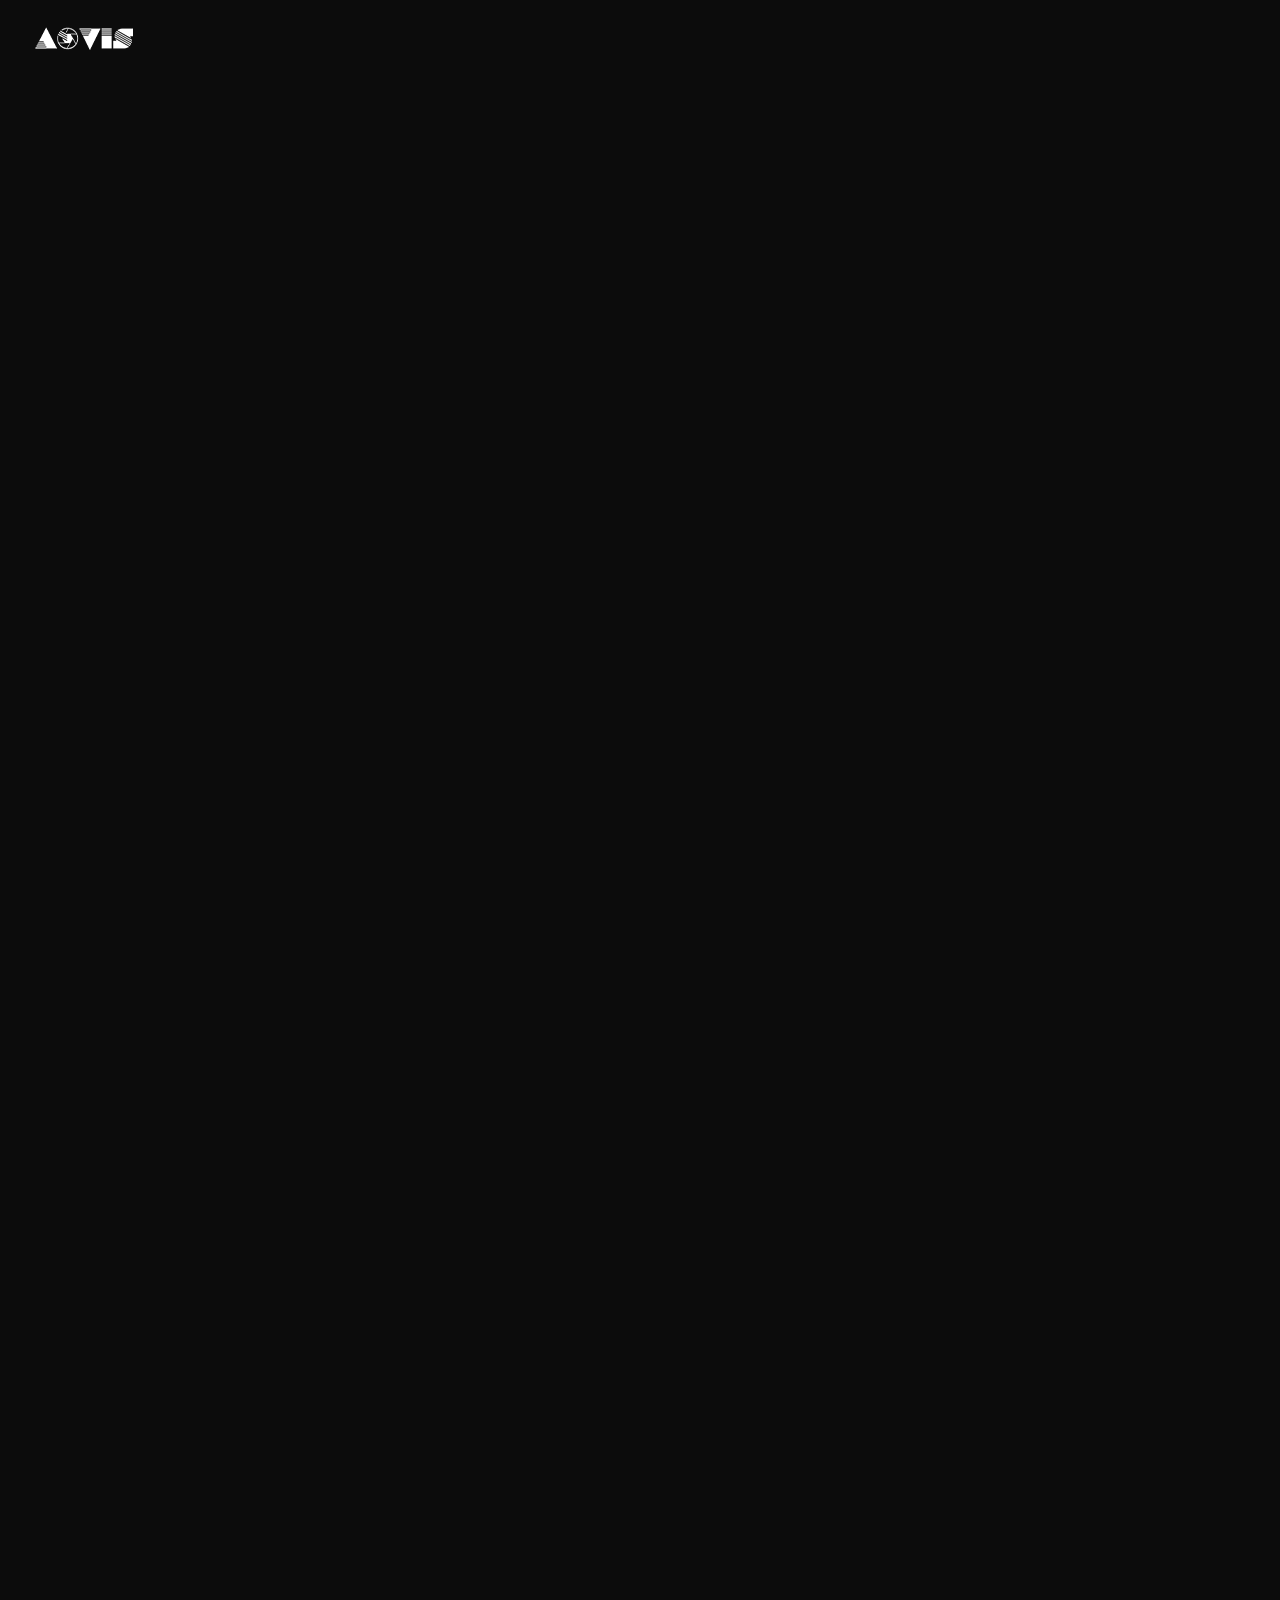
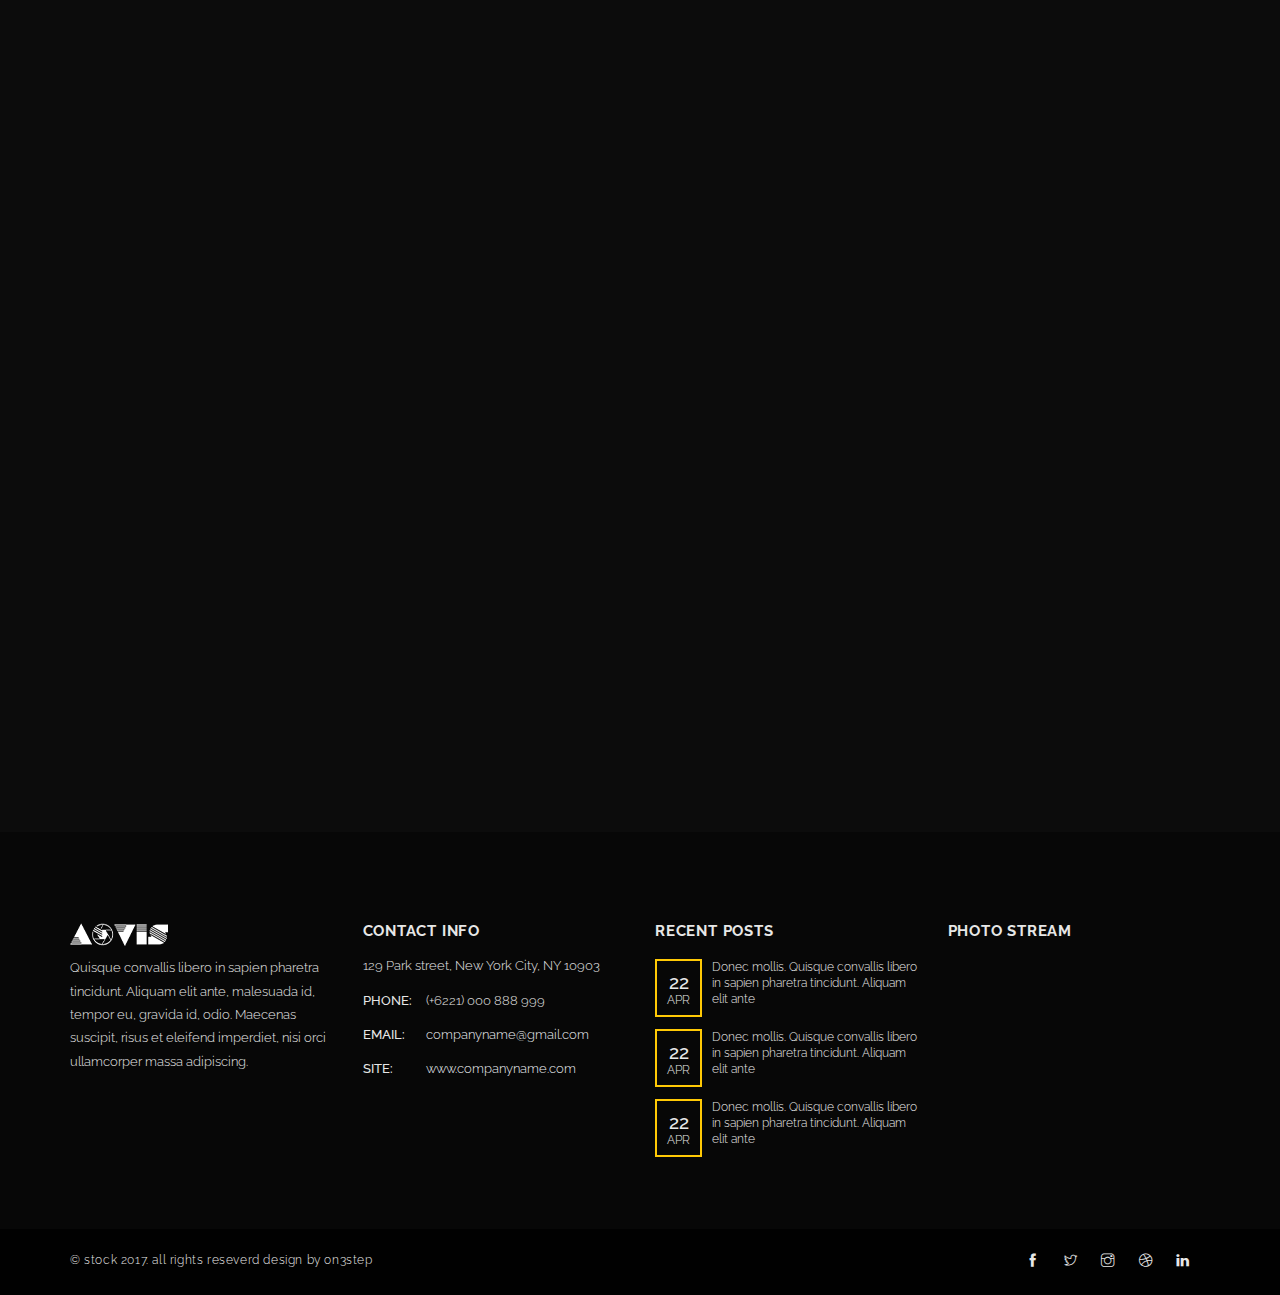
<file: blog-clasic.html>
<!DOCTYPE html>
<html lang="zxx">
  <head>
    <meta charset="utf-8">
    <title>stock | Interactive Photography Template</title>
    <meta content="" name="description">
    <meta content="" name="author">
    <meta content="" name="keywords">
    <meta content="width=device-width, initial-scale=1, maximum-scale=1" name="viewport">
    <!-- favicon -->
    <link href="img/favicon1.png" rel="icon" sizes="32x32" type="image/png">
    <!-- Bootstrap CSS -->
    <link href="css/bootstrap.min.css" rel="stylesheet">
    <!-- font themify CSS -->
    <link rel="stylesheet" href="css/themify-icons.css">
    <!-- font awesome CSS -->
    <link href="font-awesome/css/font-awesome.css" rel="stylesheet">
    <!-- stock CSS -->
    <link href="css/animated-stock.css" rel="stylesheet">
    <link href="css/owl.carousel.css" rel="stylesheet">
    <link href="css/owl.theme.css" rel="stylesheet">
    <link href="css/owl.transitions.css" rel="stylesheet">
    <link href="css/stock-style.css" rel="stylesheet">
    <link href="css/bg.css" rel="stylesheet">
    <link href="css/queries-stock.css" media="all" rel="stylesheet" type="text/css">
  </head>
  <body>

<!-- preloader -->  
<div class="bg-preloader"></div>
<div class="preloader">
  <div class="mainpreloader">
    <img class="logo-preloader" alt="preloaderlogo" src="img/logo-preloader.png"> <span>loading</span>
  </div>
</div>
<!-- preloader end -->

<!-- content wraper -->
<div class="content-wrapper">

  <!-- nav -->
      <div class="navbar-default navbar-fixed-top">
        <div class="container-fluid">
        <div class="row">
        
           <!-- menu mobile display -->
           <button class="navbar-toggle" data-target=".navbar-collapse" data-toggle="collapse">
           <span class="icon icon-bar"></span> 
           <span class="icon icon-bar"></span> 
           <span class="icon icon-bar"></span></button> 
          
          <!-- logo --> 
          <a class="navbar-brand" href="index.html"><img alt="logo" src="img/logo.png"></a>  
        
   <!-- mainmenu start -->
   <div class="menu-init" id="main-menu">
   <nav>
          <ul>
            <li class="onStep" data-animation="fadeInRight" data-time="100"><a class="link" href="index-clasic.html">Home</a></li>
                <li class="onStep" data-animation="fadeInRight" data-time="200"><a class="link" href="about-clasic.html">About</a></li>
                <li class="onStep" data-animation="fadeInRight" data-time="300"><a class="link"  href="gallery-clasic.html">Gallery</a></li>
                <li class="onStep" data-animation="fadeInRight" data-time="500"><a class="actived" href="#">Blog</a><ul>
                    <li><a class="link" href="blog-clasic.html">Blog</a></li>
                    <li><a class="link" href="blog-post-clasic.html">Blog Post</a></li>
                  </ul>
                </li>
                <li class="onStep" data-animation="fadeInRight" data-time="600"><a class="link"  href="contact-clasic.html">Contact</a></li>   
                <li class="onStep" data-animation="fadeInRight" data-time="600"><a  href="#">Buy Now</a></li>
          </ul>
  </nav>
  </div>
  <!-- mainmenu end -->
          
         </div>
        </div>
        <!-- container -->
       </div>
       <!-- nav end -->

 <!-- subtitle -->    
  <div class="container-fluid">
    <div class="row">
      <div class="no-gutter">
      
        <!-- main subtitle -->
        <div class="onStep" data-animation="fadeInLeft" data-time="0">
          <div class="imgbg-page" style="background-image:url(img/gallery-home/4.jpg)"></div>

          <!-- subtitle -->
          <div class="col-md-12 overlay-clasic">
           <div class="subtitle">
            <h2>
             Blog
            </h2>
           </div>
          </div>
          <!-- subtitle end -->

        </div>
        <!-- main subtitle end -->
  
     </div>
    </div>
  </div>
 <!-- subtitle end -->

 <!-- section blog -->    
 <section class="whitepage no-bottom no-top">
  <div class="container">
    <div class="row">

            <!-- left content -->
            <div class="col-md-8">
              <div class="sp-padding">
              <div class="onStep" data-animation="fadeInUp" data-time="300">

                <!-- article -->
                <article>
                  <div class="post-image">
                    <img alt="blog-img" class="img-responsive" src="img/blog/img1.jpg">
                    <div class="post-heading">
                      <h3>
                        <a class="link"  href="#">Fierent adipisci iracundia est ei</a>
                      </h3>
                    </div>
                  </div>

                  <p>
                    Qui ut ceteros comprehensam. Cu eos sale sanctus eligendi, id ius elitr saperet, ocurreret pertinacia pri an. No mei nibh consectetuer, semper laoreet perfecto ad qui, est rebum
                    nulla argumentum ei. Fierent adipisci iracundia est ei, usu timeam persius ea. Usu ea justo malis, pri quando everti electram ei, ex homero omittam salutatus sed.
                  </p>

                  <div class="bottom-article">
                    <ul class="meta-post">
                      <li>
                        <a class="link"  href="#">Jan 12, 2017</a>
                      </li>
                    </ul>
                    <a class="btn pull-right" href="#">Read More</a>
                  </div>
                </article>
                <!-- article end -->
                
                <!-- article -->
                <article>
                  <div class="post-image">
                    <img alt="blog-img" class="img-responsive" src="img/blog/img1.jpg">
                    <div class="post-heading">
                      <h3>
                        <a class="link"  href="#">Qui ut ceteros comprehensam</a>
                      </h3>
                    </div>
                  </div>

                  <p>
                    Qui ut ceteros comprehensam. Cu eos sale sanctus eligendi, id ius elitr saperet, ocurreret pertinacia pri an. No mei nibh consectetuer, semper laoreet perfecto ad qui, est rebum
                    nulla argumentum ei. Fierent adipisci iracundia est ei, usu timeam persius ea. Usu ea justo malis, pri quando everti electram ei, ex homero omittam salutatus sed.
                  </p>

                  <div class="bottom-article">
                    <ul class="meta-post">
                      <li>
                        <a class="link"  href="#">Jan 12, 2017</a>
                      </li>
                    </ul>
                    <a class="btn pull-right" href="#">Read More</a>
                  </div>
                </article>
                <!-- article end -->
                
                <!-- article -->
                <article>
                  <div class="post-image">
                    <img alt="blog-img" class="img-responsive" src="img/blog/img1.jpg">
                    <div class="post-heading">
                      <h3>
                        <a class="link"  href="#">Cu eos sale sanctus eligendi</a>
                      </h3>
                    </div>
                  </div>

                  <p>
                    Qui ut ceteros comprehensam. Cu eos sale sanctus eligendi, id ius elitr saperet, ocurreret pertinacia pri an. No mei nibh consectetuer, semper laoreet perfecto ad qui, est rebum
                    nulla argumentum ei. Fierent adipisci iracundia est ei, usu timeam persius ea. Usu ea justo malis, pri quando everti electram ei.
                  </p>

                  <div class="bottom-article">
                    <ul class="meta-post">
                      <li>
                        <a class="link"  href="#">Jan 12, 2017</a>
                      </li>
                    </ul>
                    <a class="btn pull-right" href="#">Read More</a>
                  </div>
                </article>
                <!-- article end -->
                
                <!-- next prev blog -->
                <div id="pagination">
                  <span class="pagina-num">Page 1 of 3</span> 
                  <a class="current" href="#">1</a> 
                  <a class="inactive" href="#">2</a> 
                  <a class="inactive" href="#">3</a> 
                  <span class="pull-right">
                  <a class="link"  href= "#">prev</a> 
                  <a class="link"  href="#">next</a>
                  </span>
                </div>
                <!-- next prev blog end -->
              </div>
            </div>
            </div>
            <!-- left content end -->
            
            <!-- right content -->
            <div class="col-md-4 pull-right">
            <div class="sp-padding">
              <aside class="onStep" data-animation="fadeInUp" data-time="600">
              
                <!-- widget -->
                <div class="widget">
                  <h5>
                    Recent posts
                  </h5>

                  <div class="space-single devider-widget">
                  </div>

                  <div class="recent">
                    <div>
                      <img alt="#" class="pull-left" src="img/blog/65x65/thumb1.jpg">
                      <h6>
                        <a class="link"  href="#">Lorem ipsum dolor sit</a>
                      </h6>

                      <p>
                        Mazim alienum appellantur eu cu ullum officiis pro pri
                      </p>
                    </div>

                    <div>
                      <a class="link"  href="#"><img alt="#" class="pull-left" src="img/blog/65x65/thumb2.jpg"></a>
                      <h6>
                        <a class="link"  href="#">Maiorum ponderum eum</a>
                      </h6>

                      <p>
                        Mazim alienum appellantur eu cu ullum officiis pro pri
                      </p>
                    </div>

                    <div>
                      <a class="link"  href="#"><img alt="#" class="pull-left" src="img/blog/65x65/thumb3.jpg"></a>
                      <h6>
                        <a class="link"  href="#">Et mei iusto dolorum</a>
                      </h6>

                      <p>
                        Mazim alienum appellantur eu cu ullum officiis pro pri
                      </p>
                    </div>
                  </div>
                </div>
                <!-- widget end -->
                
                <!-- widget -->
                <div class="widget">
                  <h5>
                    Tags
                  </h5>

                  <div class="space-single devider-widget">
                  </div>

                  <div class="tags">
                    <div>
                      <a class="link"  href="#">Photography</a>
                    </div>

                    <div>
                      <a class="link"  href="#">Trends</a>
                    </div>

                    <div>
                      <a class="link"  href="#">Interactive</a>
                    </div>

                    <div>
                      <a class="link"  href="#">Interior</a>
                    </div>

                    <div>
                      <a class="link"  href="#">Responsive</a>
                    </div>

                    <div>
                      <a class="link"  href="#">Creative</a>
                    </div>

                    <div>
                      <a class="link"  href="#">Design</a>
                    </div>

                    <div>
                      <a class="link"  href="#">website</a>
                    </div>

                    <div>
                      <a class="link"  href="#">application</a>
                    </div>
                  </div>
                </div>
                <!-- widget end -->
                
                <!-- widget -->
                <div class="widget">
                  <h5>
                    About Us
                  </h5>

                  <div class="space-single devider-widget">
                  </div>

                  <p>
                    Proin hendrerit eget tellus sit amet vestibulum. Nullam a tincidunt leo. Sed eget sem scelerisque, malesuada lectus sed, facilisis sapien. Pellentesque quis ullamcorper est, vitae
                    condimentum enim. Phasellus suscipit eu lacus finibus rhoncus. Maecenas sed lacus aliquam, vehicula sapien ac, cursus erat. Aenean vel erat a urna efficitur varius.
                  </p>
                </div>
                <!-- widget end -->
              </aside>
            </div>
            </div>
            <!-- right content end -->
              
    </div>
  </div>
 </section>
 <!-- section blog end -->
      
      <!-- subfooter -->
      <section aria-label="footer" class="subfooter">
        <div class="container">
          <div class="row">
            <div class="col-md-3 col-xs-12">
                <div class="logo">
                  <img alt="logo" src="img/logo.png">
                </div>

                <p>
                  Quisque convallis libero in sapien pharetra tincidunt. Aliquam elit ante, malesuada id, tempor eu, gravida
                  id, odio. Maecenas suscipit, risus et eleifend imperdiet, nisi orci ullamcorper massa adipiscing.
                </p>
            </div>

            <div class="col-md-3 col-xs-12">
                <h3>
                  CONTACT INFO
                </h3>

                <address>
                  <span>129 Park street, New York City, NY 10903</span> <span><strong>PHONE:</strong> (+6221) 000 888 999</span> <span><strong>EMAIL:</strong> <a href=
                  "mailto:companyname@gmail.com">companyname@gmail.com</a></span> <span><strong>SITE:</strong> <a href="#">www.companyname.com</a></span>
                </address>
            </div>
            
            <div class="col-md-3 col-xs-12">

                <h3>
                  RECENT POSTS
                </h3>
                
                <div class="recent">
                <a href="#">
                <div class="date">
                  <div class="month">
                    <span class="date-month">22</span> <span class="name-month">APR</span>
                  </div>
                </div>

                <div class="news">
                  Donec mollis. Quisque convallis libero in sapien pharetra tincidunt. Aliquam elit ante
                </div></a> 
                </div>
                
                <div class="recent">
                <a href="#">
                <div class="date">
                  <div class="month">
                    <span class="date-month">22</span> <span class="name-month">APR</span>
                  </div>
                </div>

                <div class="news">
                  Donec mollis. Quisque convallis libero in sapien pharetra tincidunt. Aliquam elit ante
                </div></a> 
                </div>
                
                <div class="recent">
                <a href="#">
                <div class="date">
                  <div class="month">
                    <span class="date-month">22</span> <span class="name-month">APR</span>
                  </div>
                </div>

                <div class="news">
                  Donec mollis. Quisque convallis libero in sapien pharetra tincidunt. Aliquam elit ante
                </div></a>
                </div>

            </div>

            <div class="col-md-3 col-xs-12">
                <h3>
                  PHOTO STREAM
                </h3>
                <div id="flickr-photo-stream">
                  <script src="http://www.flickr.com/badge_code_v2.gne?count=8&amp;display=random&amp;size=s&amp;layout=x&amp;source=user&amp;user=52617155@N08" type="text/javascript">
                  </script>
                  <div class="clearfix">
                  </div>
                </div>
              </div>
              
            </div>
        </div>
      </section>
      <!-- subfooter end -->
      
      <!-- footer -->
      <footer>
        <div class="container">
          <div class="row">
            <div class="col-md-6">
              © stock 2017. all rights reseverd design by on3step
            </div>

            <div class="col-md-6">
              <div class="right">
                <div class="footer-icons">
                <a  href="#"><span class="ti-facebook"></span></a> 
                <a  href="#"><span class="ti-twitter"></span></a> 
                <a  href="#"><span class="ti-instagram"></span></a>
                <a  href="#"><span class="ti-dribbble"></span></a> 
                <a  href="#"><span class="ti-linkedin"></span></a> 
                </div>
              </div>
            </div>
          </div>
        </div>
      </footer>
      <!-- footer end -->
        
  <!-- ScrolltoTop -->
  <div id="totop">
    <span class="ti-angle-up"></span>
  </div>
  <!-- ScrolltoTop end -->
  
</div>
<!-- content wraper end -->
    
    <!-- plugin JS -->
    <script src="plugin/pluginsstock.js" type="text/javascript"></script> 
    <!-- stock JS -->
    <script src="js/stock.js" type="text/javascript"></script>
  </body>
</html>
</file>
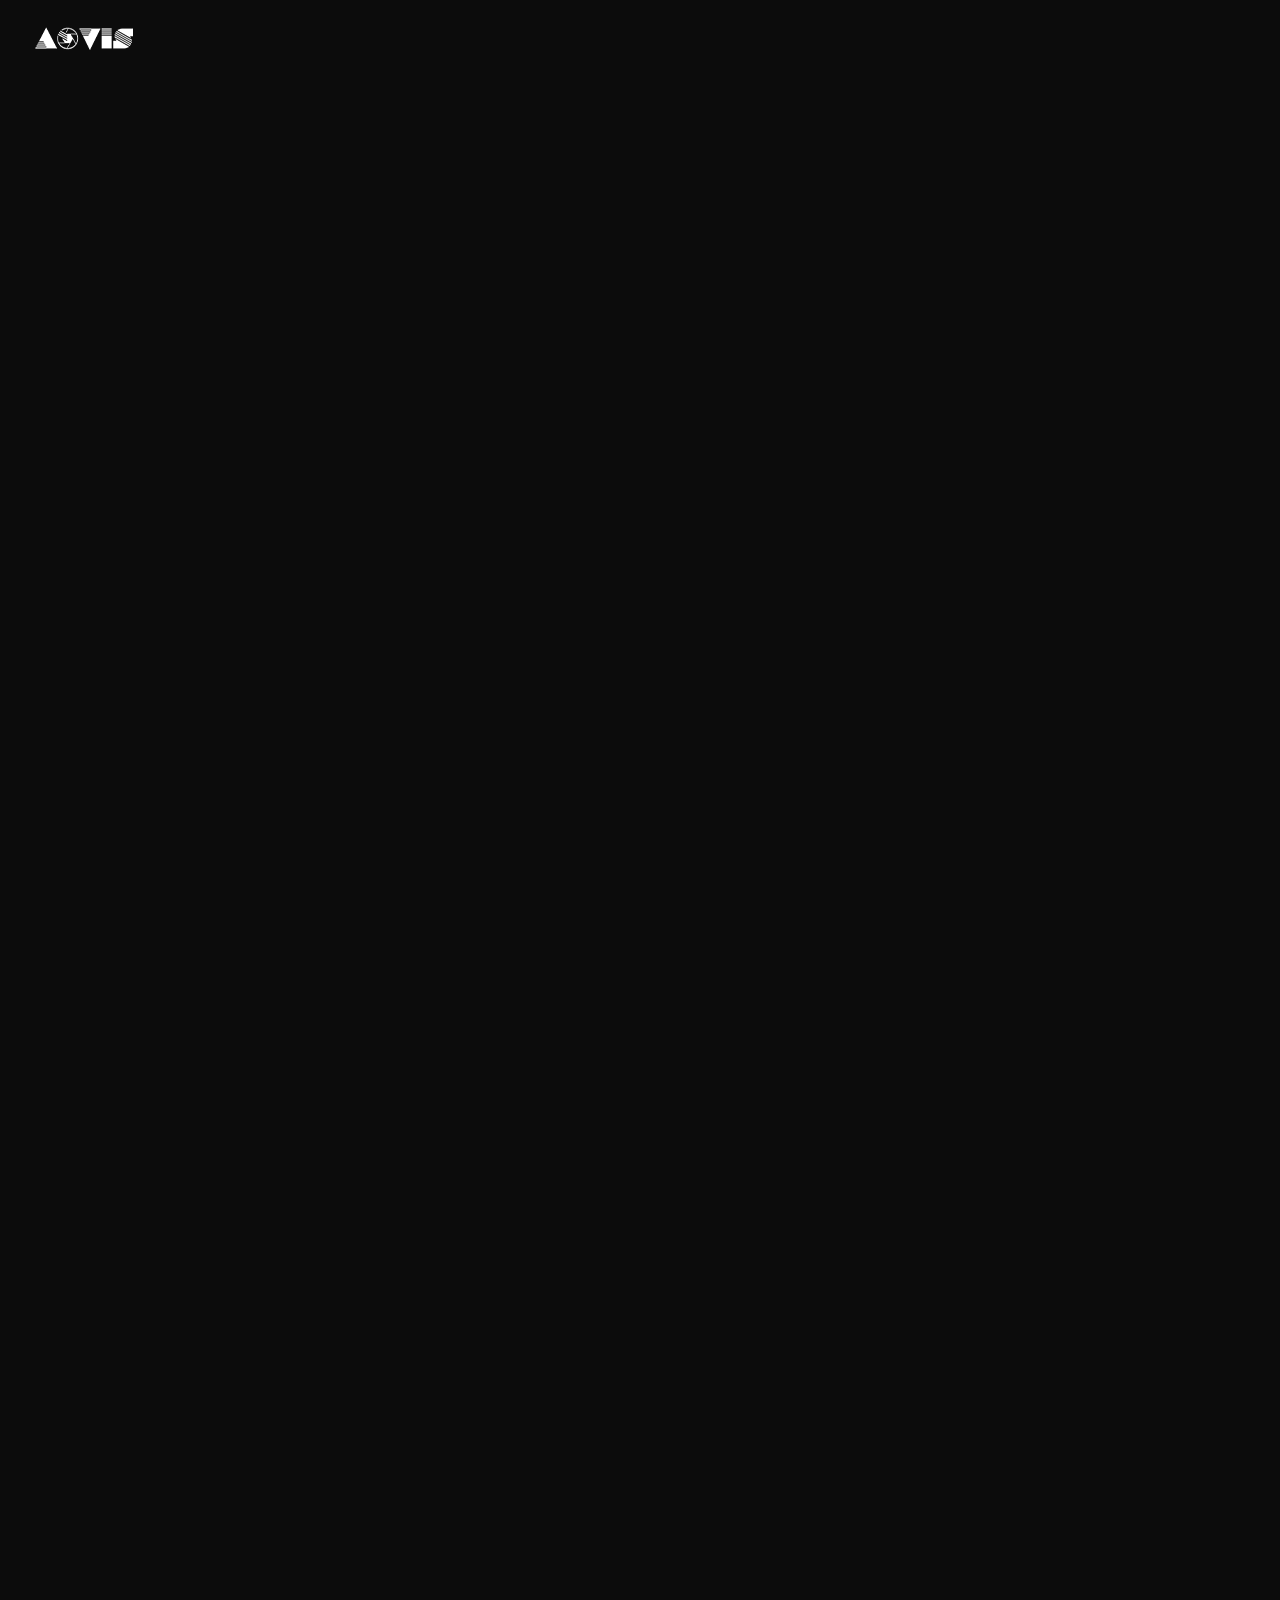
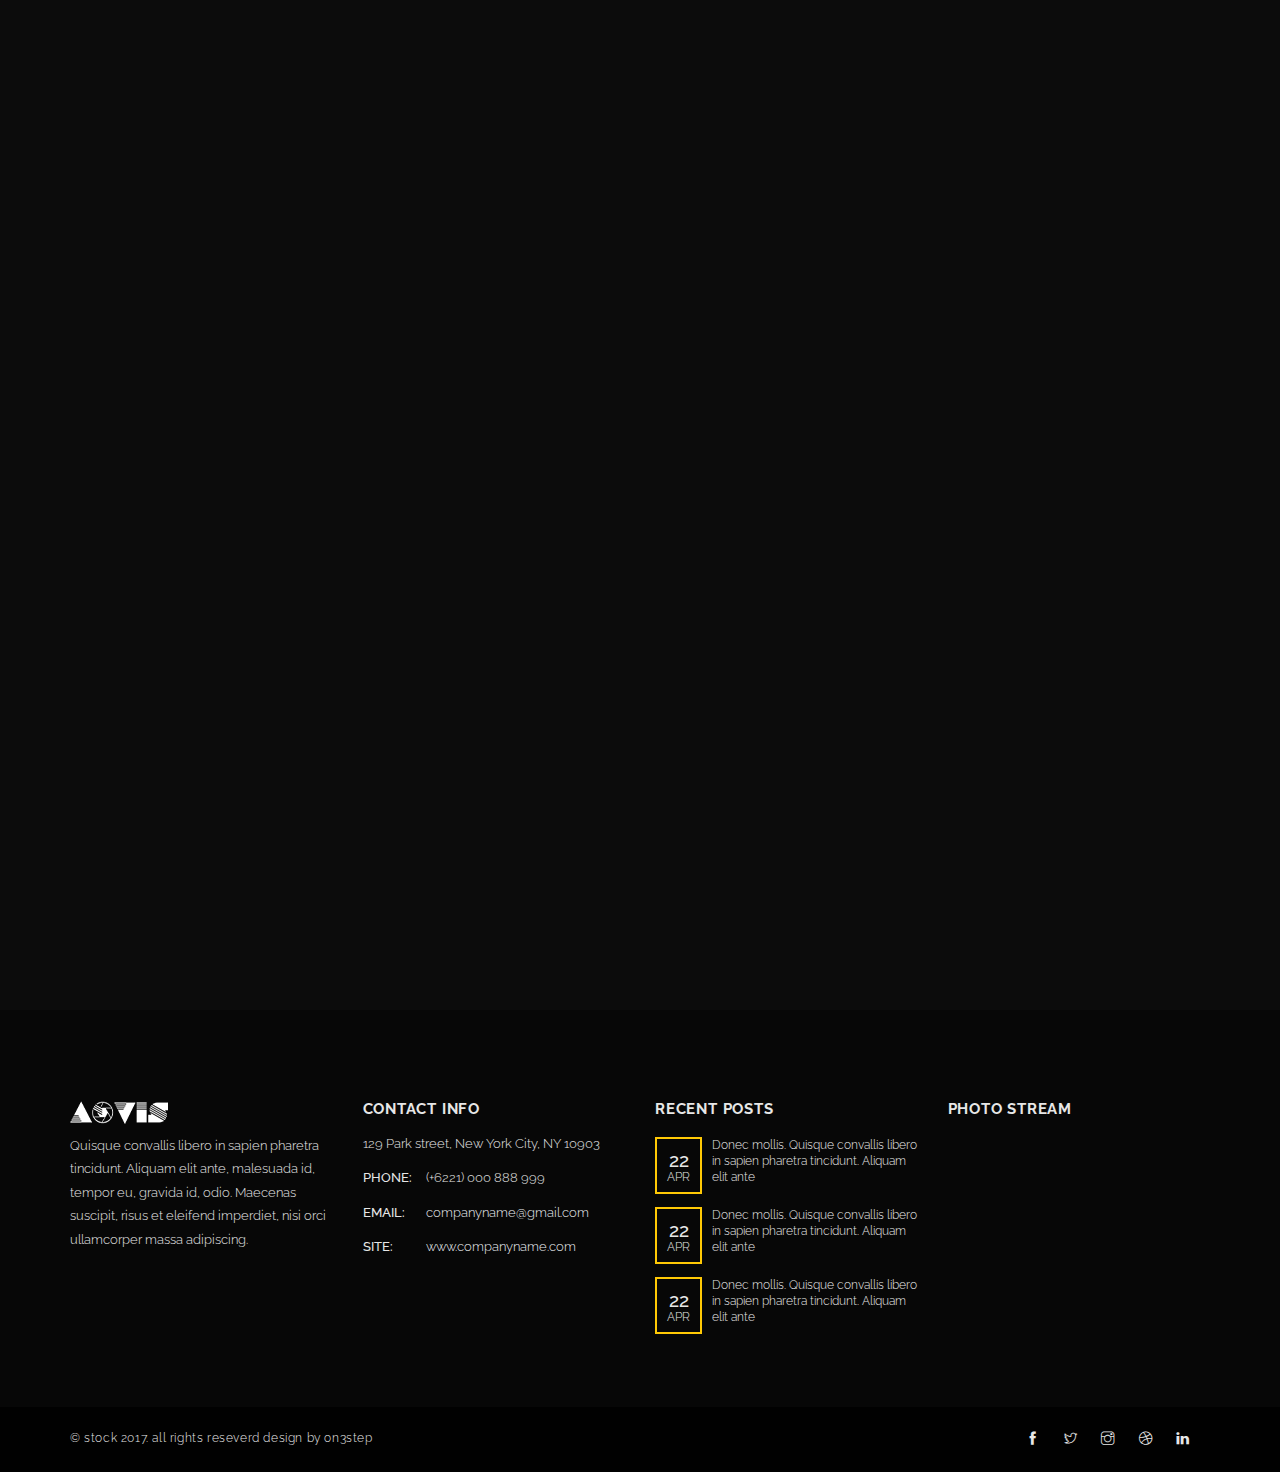
<file: blog-post-clasic.html>
<!DOCTYPE html>
<html lang="zxx">
  <head>
    <meta charset="utf-8">
    <title>stock | Interactive Photography Template</title>
    <meta content="" name="description">
    <meta content="" name="author">
    <meta content="" name="keywords">
    <meta content="width=device-width, initial-scale=1, maximum-scale=1" name="viewport">
    <!-- favicon -->
    <link href="img/favicon1.png" rel="icon" sizes="32x32" type="image/png">
    <!-- Bootstrap CSS -->
    <link href="css/bootstrap.min.css" rel="stylesheet">
    <!-- font themify CSS -->
    <link rel="stylesheet" href="css/themify-icons.css">
    <!-- font awesome CSS -->
    <link href="font-awesome/css/font-awesome.css" rel="stylesheet">
    <!-- stock CSS -->
    <link href="css/animated-stock.css" rel="stylesheet">
    <link href="css/owl.carousel.css" rel="stylesheet">
    <link href="css/owl.theme.css" rel="stylesheet">
    <link href="css/owl.transitions.css" rel="stylesheet">
    <link href="css/stock-style.css" rel="stylesheet">
    <link href="css/bg.css" rel="stylesheet">
    <link href="css/queries-stock.css" media="all" rel="stylesheet" type="text/css">
  </head>
  <body>

<!-- preloader -->  
<div class="bg-preloader"></div>
<div class="preloader">
  <div class="mainpreloader">
    <img class="logo-preloader" alt="preloaderlogo" src="img/logo-preloader.png"> <span>loading</span>
  </div>
</div>
<!-- preloader end -->

<!-- content wraper -->
<div class="content-wrapper">

  <!-- nav -->
      <div class="navbar-default navbar-fixed-top">
        <div class="container-fluid">
        <div class="row">
        
           <!-- menu mobile display -->
           <button class="navbar-toggle" data-target=".navbar-collapse" data-toggle="collapse">
           <span class="icon icon-bar"></span> 
           <span class="icon icon-bar"></span> 
           <span class="icon icon-bar"></span></button> 
          
          <!-- logo --> 
          <a class="navbar-brand" href="index.html"><img alt="logo" src="img/logo.png"></a>  
        
   <!-- mainmenu start -->
   <div class="menu-init" id="main-menu">
   <nav>
          <ul>
            <li class="onStep" data-animation="fadeInRight" data-time="100"><a class="link" href="index-clasic.html">Home</a></li>
                <li class="onStep" data-animation="fadeInRight" data-time="200"><a class="link" href="about-clasic.html">About</a></li>
                <li class="onStep" data-animation="fadeInRight" data-time="300"><a class="link"  href="gallery-clasic.html">Gallery</a></li>
                <li class="onStep" data-animation="fadeInRight" data-time="500"><a class="actived" href="#">Blog</a><ul>
                    <li><a class="link" href="blog-clasic.html">Blog</a></li>
                    <li><a class="link" href="blog-post-clasic.html">Blog Post</a></li>
                  </ul>
                </li>
                <li class="onStep" data-animation="fadeInRight" data-time="600"><a class="link"  href="contact-clasic.html">Contact</a></li>   
                <li class="onStep" data-animation="fadeInRight" data-time="600"><a  href="#">Buy Now</a></li>
          </ul>
  </nav>
  </div>
  <!-- mainmenu end -->
          
         </div>
        </div>
        <!-- container -->
       </div>
       <!-- nav end -->

 <!-- subtitle -->    
  <div class="container-fluid">
    <div class="row">
      <div class="no-gutter">
      
        <!-- main subtitle -->
        <div class="onStep" data-animation="fadeInLeft" data-time="0">
          <div class="imgbg-page" style="background-image:url(img/gallery-home/4.jpg)"></div>

          <!-- subtitle -->
          <div class="col-md-12 overlay-clasic">
           <div class="subtitle">
            <h2>
             Blog Post
            </h2>
           </div>
          </div>
          <!-- subtitle end -->

        </div>
        <!-- main subtitle end -->
  
     </div>
    </div>
  </div>
 <!-- subtitle end -->

 <!-- section -->    
 <section class="whitepage no-top no-bottom">
  <div class="container">
    <div class="row">
              
              <!-- left content -->
              <div class="col-md-8">
              <div class="sp-padding">
              <div class="onStep" data-animation="fadeInUp" data-time="300">

                     <!-- article -->
                     <article>
                        <div class="post-image">
                           <img class="img-responsive" src="img/blog/img1.jpg" alt="blog-img" />
                           <div class="post-heading">
                              <h3><a class="link"  href="#">Fierent adipisci iracundia est ei</a></h3>
                           </div>
                        </div>
                        <p>Qui ut ceteros comprehensam. Cu eos sale sanctus eligendi, id ius elitr saperet, ocurreret pertinacia pri an. No mei nibh consectetuer, semper laoreet perfecto ad qui, est rebum nulla argumentum ei. Fierent adipisci iracundia est ei, usu timeam persius ea. Usu ea justo malis, pri quando everti electram ei, ex homero omittam salutatus sed. Lorem ipsum dolor sit amet, consectetur adipisicing elit, sed do eiusmod tempor incididunt ut labore et dolore magna aliqua. Ut enim ad minim veniam, quis nostrud exercitation ullamco laboris nisi ut aliquip ex ea commodo consequat. Duis aute irure dolor in reprehenderit in voluptate velit esse cillum dolore eu fugiat nulla pariatur. Excepteur sint occaecat cupidatat non proident, sunt in culpa qui officia deserunt mollit anim id est laborum. Lorem ipsum dolor sit amet, consectetur
                        </p>
                        <div class="bottom-article">
                           <ul class="meta-post">
                              <li><a class="link"  href="#">Jan 12, 2017</a>
                              </li>
                           </ul>
                        </div>
                     </article>
                     <!-- article end -->

                     <!-- comment blog -->
                     <div id="blog-comment">
                        <h5><span>Comments (5)</span></h5>

                        <ul>
                           <li>
                              <div class="avatar"><img alt="img" src="img/avatar.jpg">
                              </div>
                              <div class="comment-info">
                                 <span class="c-name">John Smith</span>
                                 <span class="c-date">30 Jan 2017</span>
                                 <span class="c-reply"><a class="link"  href="#">Reply</a></span>
                              </div>
                              <div class="comment">Sed ut perspiciatis unde omnis iste natus error sit voluptatem accusantium doloremque laudantium, totam rem aperiam, eaque ipsa quae ab illo inventore veritatis et quasi architecto beatae vitae dicta sunt explicabo.</div>
                              <!-- sub comment -->
                              <ul>
                                 <li>
                                    <div class="avatar"><img alt="img" src="img/avatar.jpg">
                                    </div>
                                    <div class="comment-info">
                                       <span class="c-name">John Smith</span>
                                       <span class="c-date">30 Jan 2017</span>
                                       <span class="c-reply"><a class="link"  href="#">Reply</a></span>
                                    </div>
                                    <div class="comment">Sed ut perspiciatis unde omnis iste natus error sit voluptatem accusantium doloremque laudantium, totam rem aperiam, eaque ipsa quae ab illo inventore veritatis et quasi architecto beatae vitae dicta sunt explicabo.</div>
                                 </li>
                              </ul>
                              <!-- sub comment end -->
                           </li>
                        </ul>

                        <ul>
                           <li>
                              <div class="avatar"><img alt="img" src="img/avatar.jpg">
                              </div>
                              <div class="comment-info">
                                 <span class="c-name">John Smith</span>
                                 <span class="c-date">30 Jan 2017</span>
                                 <span class="c-reply"><a class="link"  href="#">Reply</a></span>
                              </div>
                              <div class="comment">Sed ut perspiciatis unde omnis iste natus error sit voluptatem accusantium doloremque laudantium, totam rem aperiam, eaque ipsa quae ab illo inventore veritatis et quasi architecto beatae vitae dicta sunt explicabo.</div>
                           </li>
                        </ul>

                        <ul>
                           <li>
                              <div class="avatar"><img alt="img" src="img/avatar.jpg">
                              </div>
                              <div class="comment-info">
                                 <span class="c-name">John Smith</span>
                                 <span class="c-date">30 Jan 2017</span>
                                 <span class="c-reply"><a class="link"  href="#">Reply</a></span>
                              </div>
                              <div class="comment">Sed ut perspiciatis unde omnis iste natus error sit voluptatem accusantium doloremque laudantium, totam rem aperiam, eaque ipsa quae ab illo inventore veritatis et quasi architecto beatae vitae dicta sunt explicabo.</div>
                           </li>
                        </ul>

                        <ul>
                           <li>
                              <div class="avatar"><img alt="img" src="img/avatar.jpg">
                              </div>
                              <div class="comment-info">
                                 <span class="c-name">John Smith</span>
                                 <span class="c-date">30 Jan 2017</span>
                                 <span class="c-reply"><a class="link"  href="#">Reply</a></span>
                              </div>
                              <div class="comment">Sed ut perspiciatis unde omnis iste natus error sit voluptatem accusantium doloremque laudantium, totam rem aperiam, eaque ipsa quae ab illo inventore veritatis et quasi architecto beatae vitae dicta sunt explicabo.</div>
                           </li>
                        </ul>

                        <div id="comment-form-wrapper">
                           <h5>Leave a Comment</h5>
                           <form id="commentform" name="form1" method="post" action="#">
                              <input type="text" name="name" id="namecom" placeholder="name" />
                              <input type="text" name="email" id="emailcom" placeholder="email" />
                              <textarea cols="10" rows="10" name="message" id="messagecom" placeholder="Comment"></textarea>
                              <div id="mail_success" class="success"> Thanks for your comment</div>
                              <div id="mail_failed" class="error">Error, comment failed</div>
                              <button id="sendcomment" class="btn" type="submit">Comment</button>
                           </form>
                        </div>
                     </div>
                     <!-- comment blog end -->
                     
                  </div>
                  </div>
                  </div>
                  <!-- left content end -->

            <!-- right content -->
            <div class="col-md-4 pull-right">
            <div class="sp-padding">
              <aside class="onStep" data-animation="fadeInUp" data-time="600">
              
                <!-- widget -->
                <div class="widget">
                  <h5>
                    Recent posts
                  </h5>

                  <div class="space-single devider-widget">
                  </div>

                  <div class="recent">
                    <div>
                      <img alt="#" class="pull-left" src="img/blog/65x65/thumb1.jpg">
                      <h6>
                        <a class="link"  href="#">Lorem ipsum dolor sit</a>
                      </h6>

                      <p>
                        Mazim alienum appellantur eu cu ullum officiis pro pri
                      </p>
                    </div>

                    <div>
                      <a class="link"  href="#"><img alt="#" class="pull-left" src="img/blog/65x65/thumb2.jpg"></a>
                      <h6>
                        <a class="link"  href="#">Maiorum ponderum eum</a>
                      </h6>

                      <p>
                        Mazim alienum appellantur eu cu ullum officiis pro pri
                      </p>
                    </div>

                    <div>
                      <a class="link"  href="#"><img alt="#" class="pull-left" src="img/blog/65x65/thumb3.jpg"></a>
                      <h6>
                        <a class="link"  href="#">Et mei iusto dolorum</a>
                      </h6>

                      <p>
                        Mazim alienum appellantur eu cu ullum officiis pro pri
                      </p>
                    </div>
                  </div>
                </div>
                <!-- widget end -->
                
                <!-- widget -->
                <div class="widget">
                  <h5>
                    Tags
                  </h5>

                  <div class="space-single devider-widget">
                  </div>

                  <div class="tags">
                    <div>
                      <a class="link"  href="#">Photography</a>
                    </div>

                    <div>
                      <a class="link"  href="#">Trends</a>
                    </div>

                    <div>
                      <a class="link"  href="#">Interactive</a>
                    </div>

                    <div>
                      <a class="link"  href="#">Interior</a>
                    </div>

                    <div>
                      <a class="link"  href="#">Responsive</a>
                    </div>

                    <div>
                      <a class="link"  href="#">Creative</a>
                    </div>

                    <div>
                      <a class="link"  href="#">Design</a>
                    </div>

                    <div>
                      <a class="link"  href="#">website</a>
                    </div>

                    <div>
                      <a class="link"  href="#">application</a>
                    </div>
                  </div>
                </div>
                <!-- widget end -->
                
                <!-- widget -->
                <div class="widget">
                  <h5>
                    About Us
                  </h5>

                  <div class="space-single devider-widget">
                  </div>

                  <p>
                    Proin hendrerit eget tellus sit amet vestibulum. Nullam a tincidunt leo. Sed eget sem scelerisque, malesuada lectus sed, facilisis sapien. Pellentesque quis ullamcorper est, vitae
                    condimentum enim. Phasellus suscipit eu lacus finibus rhoncus. Maecenas sed lacus aliquam, vehicula sapien ac, cursus erat. Aenean vel erat a urna efficitur varius.
                  </p>
                </div>
                <!-- widget end -->
              </aside>
            </div>
            </div>
            <!-- right content end -->
        
    </div>
  </div>
 </section>
 <!-- section -->
      
        
 <!-- subfooter -->
 <section aria-label="footer" class="subfooter">
        <div class="container">
          <div class="row">
            <div class="col-md-3 col-xs-12">
                <div class="logo">
                  <img alt="logo" src="img/logo.png">
                </div>

                <p>
                  Quisque convallis libero in sapien pharetra tincidunt. Aliquam elit ante, malesuada id, tempor eu, gravida
                  id, odio. Maecenas suscipit, risus et eleifend imperdiet, nisi orci ullamcorper massa adipiscing.
                </p>
            </div>

            <div class="col-md-3 col-xs-12">
                <h3>
                  CONTACT INFO
                </h3>

                <address>
                  <span>129 Park street, New York City, NY 10903</span> <span><strong>PHONE:</strong> (+6221) 000 888 999</span> <span><strong>EMAIL:</strong> <a href=
                  "mailto:companyname@gmail.com">companyname@gmail.com</a></span> <span><strong>SITE:</strong> <a href="#">www.companyname.com</a></span>
                </address>
            </div>
            
            <div class="col-md-3 col-xs-12">

                <h3>
                  RECENT POSTS
                </h3>
                
                <div class="recent">
                <a href="#">
                <div class="date">
                  <div class="month">
                    <span class="date-month">22</span> <span class="name-month">APR</span>
                  </div>
                </div>

                <div class="news">
                  Donec mollis. Quisque convallis libero in sapien pharetra tincidunt. Aliquam elit ante
                </div></a> 
                </div>
                
                <div class="recent">
                <a href="#">
                <div class="date">
                  <div class="month">
                    <span class="date-month">22</span> <span class="name-month">APR</span>
                  </div>
                </div>

                <div class="news">
                  Donec mollis. Quisque convallis libero in sapien pharetra tincidunt. Aliquam elit ante
                </div></a> 
                </div>
                
                <div class="recent">
                <a href="#">
                <div class="date">
                  <div class="month">
                    <span class="date-month">22</span> <span class="name-month">APR</span>
                  </div>
                </div>

                <div class="news">
                  Donec mollis. Quisque convallis libero in sapien pharetra tincidunt. Aliquam elit ante
                </div></a>
                </div>

            </div>

            <div class="col-md-3 col-xs-12">
                <h3>
                  PHOTO STREAM
                </h3>
                <div id="flickr-photo-stream">
                  <script src="http://www.flickr.com/badge_code_v2.gne?count=8&amp;display=random&amp;size=s&amp;layout=x&amp;source=user&amp;user=52617155@N08" type="text/javascript">
                  </script>
                  <div class="clearfix">
                  </div>
                </div>
              </div>
              
            </div>
        </div>
      </section>
      <!-- subfooter end -->
      
      <!-- footer -->
      <footer>
        <div class="container">
          <div class="row">
            <div class="col-md-6">
              © stock 2017. all rights reseverd design by on3step
            </div>

            <div class="col-md-6">
              <div class="right">
                <div class="footer-icons">
                <a  href="#"><span class="ti-facebook"></span></a> 
                <a  href="#"><span class="ti-twitter"></span></a> 
                <a  href="#"><span class="ti-instagram"></span></a>
                <a  href="#"><span class="ti-dribbble"></span></a> 
                <a  href="#"><span class="ti-linkedin"></span></a> 
                </div>
              </div>
            </div>
          </div>
        </div>
      </footer>
      <!-- footer end -->
        
  <!-- ScrolltoTop -->
  <div id="totop">
    <span class="ti-angle-up"></span>
  </div>
  <!-- ScrolltoTop end -->
  
</div>
<!-- content wraper end -->
    
    <!-- plugin JS -->
    <script src="plugin/pluginsstock.js" type="text/javascript"></script> 
    <!-- stock JS -->
    <script src="js/stock.js" type="text/javascript"></script>
  </body>
</html>
</file>
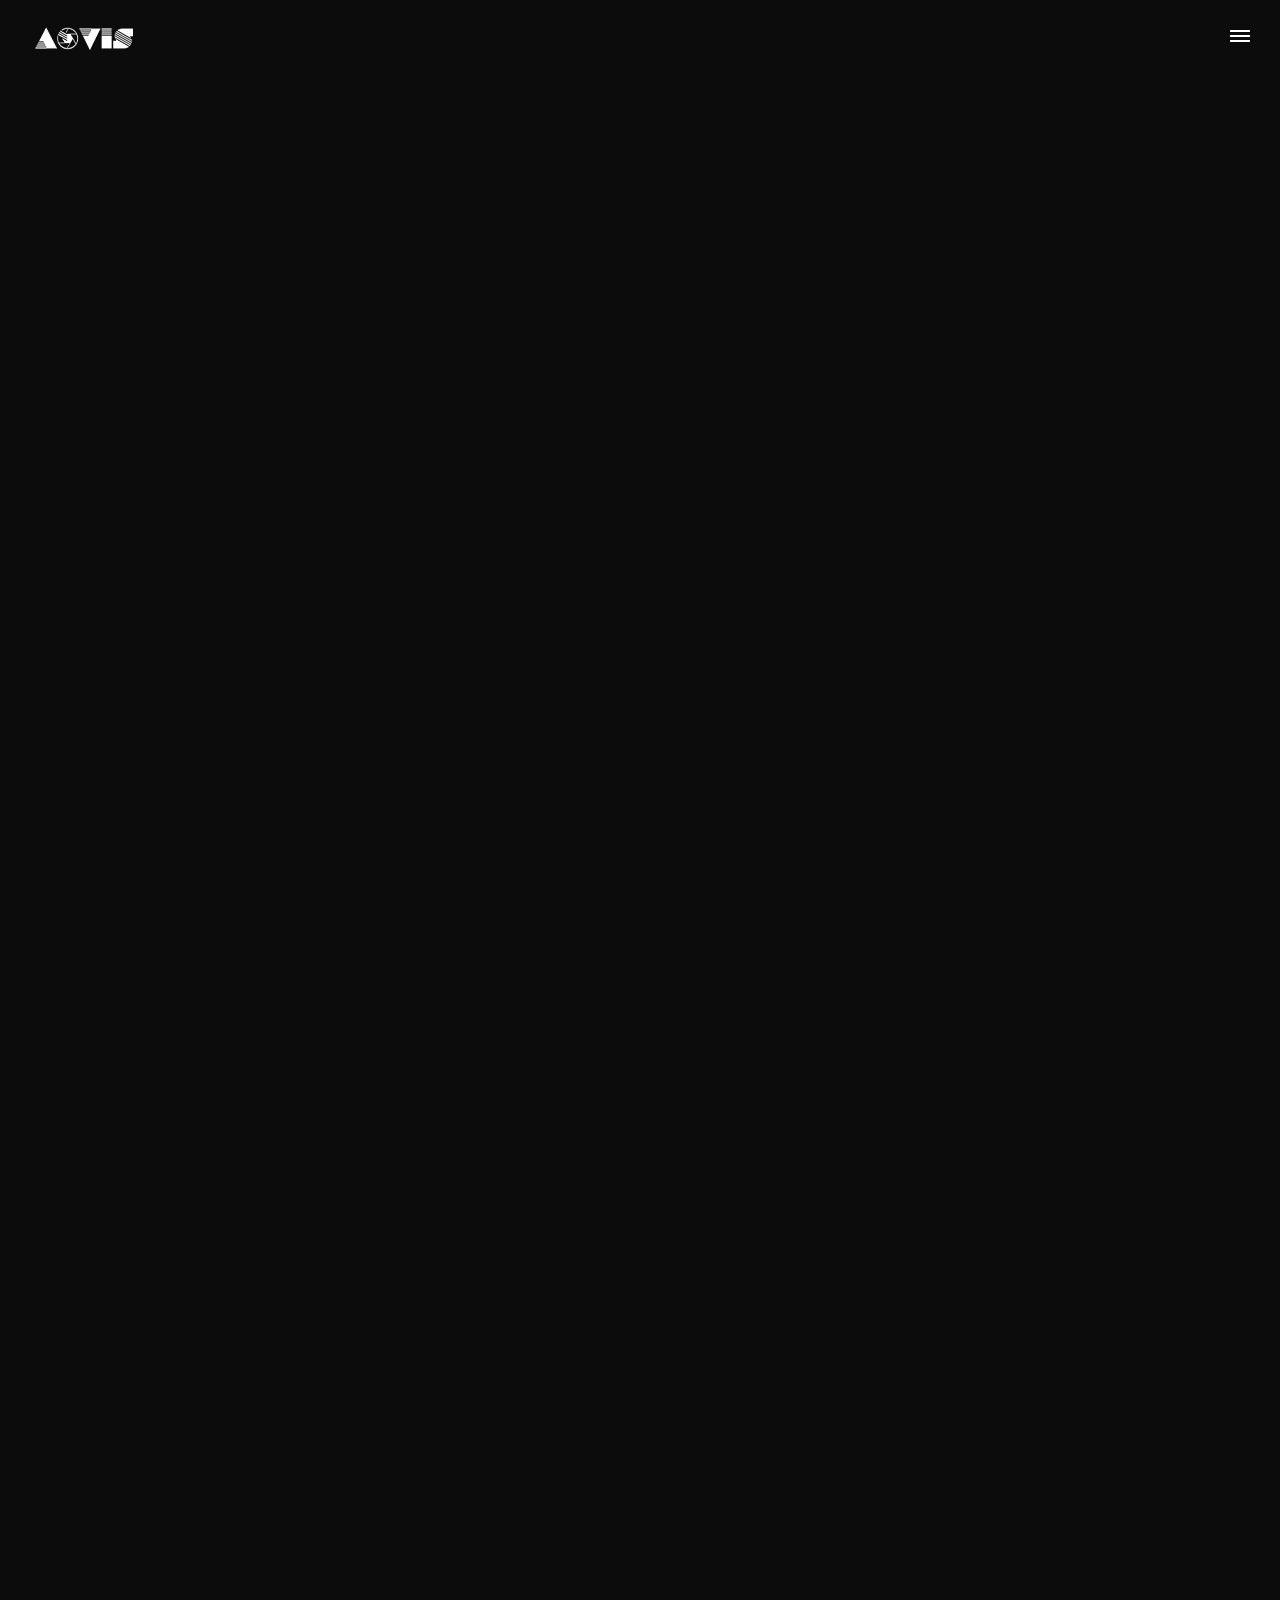
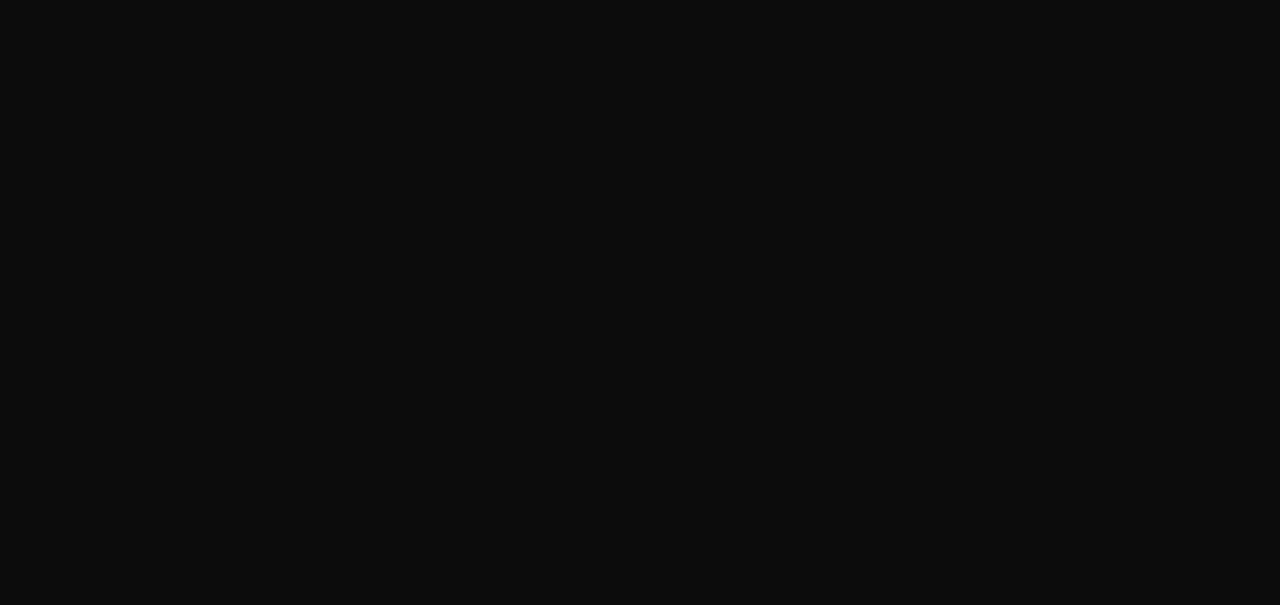
<file: blog-post.html>
<!DOCTYPE html>
<html lang="zxx">
  <head>
    <meta charset="utf-8">
    <title>stock | Interactive Photography Template</title>
    <meta content="" name="description">
    <meta content="" name="author">
    <meta content="" name="keywords">
    <meta content="width=device-width, initial-scale=1, maximum-scale=1" name="viewport">
    <!-- favicon -->
    <link href="img/favicon1.png" rel="icon" sizes="32x32" type="image/png">
    <!-- Bootstrap CSS -->
    <link href="css/bootstrap.min.css" rel="stylesheet">
    <!-- font themify CSS -->
    <link rel="stylesheet" href="css/themify-icons.css">
    <!-- font awesome CSS -->
    <link href="font-awesome/css/font-awesome.css" rel="stylesheet">
    <!-- stock CSS -->
    <link href="css/animated-stock.css" rel="stylesheet">
    <link href="css/owl.carousel.css" rel="stylesheet">
    <link href="css/owl.theme.css" rel="stylesheet">
    <link href="css/owl.transitions.css" rel="stylesheet">
    <link href="css/stock-style.css" rel="stylesheet">
    <link href="css/queries-stock.css" media="all" rel="stylesheet" type="text/css">
  </head>
  <body>

<!-- preloader -->  
<div class="bg-preloader"></div>
<div class="preloader">
  <div class="mainpreloader">
    <img class="logo-preloader" alt="preloaderlogo" src="img/logo-preloader.png"> <span>loading</span>
  </div>
</div>
<!-- preloader end -->

<!-- main menu -->
<section aria-label="menu" class="whitepage-menu" id="menu-block">
    
      <div class="wrap-menu">
      <div class="wrap-menu-child">
        <ul>
          <li class="init-menu">
            <a class="link" href="index.html">Home</a>
          </li>

          <li class="init-menu dropdown">
            <a class="dropdown-link" href="#">About <i class="fa fa-angle-double-right" aria-hidden="true"></i></a>
            <ul class="dropdown-container">
              <li><a class="link" href="about.html">About-1</a>
              </li>

              <li><a class="link"  href="about-2.html">About-2</a>
              </li>
            </ul>
          </li>

          <li class="init-menu dropdown">
            <a class="dropdown-link" href="#">Gallery <i class="fa fa-angle-double-right" aria-hidden="true"></i></a>
            <ul class="dropdown-container">
              <li><a class="link" href="gallery.html">Album</a>
              </li>


            </ul>
          </li>
          
          <li class="init-menu dropdown">
            <a class="actived dropdown-link" href="#">Blog <i class="fa fa-angle-double-right" aria-hidden="true"></i></a>
            <ul class="dropdown-container">
              <li><a class="link" href="blog.html">Blog Detail</a>
              </li>

              <li><a class="link"  href="blog-post.html">Blog Post</a>
              </li>
            </ul>
          </li>

          <li class="init-menu">
            <a class="link" href="contact.html">Contact</a>
          </li>
          
          <li class="init-menu">
              <div class="social-icons-subnav">
                <a  href="#"><span class="ti-facebook"></span></a> 
                <a  href="#"><span class="ti-twitter"></span></a> 
                <a  href="#"><span class="ti-instagram"></span></a>
                <a  href="#"><span class="ti-dribbble"></span></a> 
                <a  href="#"><span class="ti-linkedin"></span></a> 
              </div>
          </li>
            
        </ul>
      </div>
      </div>

      <div class="copy-right">
        © stock 2017. All Rights Reseverd Design by <span class="color">on3step</span>
      </div>
      
</section>
<!-- main menu end -->

<!-- content wraper -->
<div class="content-wrapper">

  <!-- logo -->
  <a class="navbar-brand" href="index.html"><img alt="logo" src="img/logo.png"></a>   
        <!-- menu icon start -->
             <!-- menu icon-->
              <div id="nav-icon">
                <div class="bg-nav-icon"></div>
                <span>close</span>
                <div class="menu-line"></div>
                <div class="menu-line1"></div>
                <div class="menu-line2"></div>
              </div>
              <!-- menu icon end -->
        <!-- menu icon end -->
  
  <!-- block-menu -->
  <div class="block-main"></div>
  <!-- block-menu end-->

 <!-- section -->    
 <section class="whitepage no-top no-bottom">
  <div class="container-fluid">
    <div class="row">
      <div class="no-gutter">
      
        <!-- content left -->
        <div class="col-md-3 fixed onStep" data-animation="fadeInLeft" data-time="0">
        <div id="bgslideshow">
          <div class="imgbg" style="background-image:url(img/gallery-home/2.jpg)"></div>
          <div class="imgbg" style="background-image:url(img/gallery-home/4.jpg)"></div>
          <div class="imgbg" style="background-image:url(img/gallery-home/6.jpg)"></div>
         </div>
         
          <div class="overlay-page v-align">
           <div class="col-md-10 col-xs-11">
           <!-- spacer -->
            <div class="space-double">
            </div>
            <div class="space-double">
            </div>
            <div class="space-double hidden-sm hidden-xs">
            </div>
           <!-- spacer end -->
           <div class="subtitle">
            <h2>
              Blog Post
            </h2>
           </div>
           </div>
          </div>

        </div>
        <!-- content left end -->
        
        <!-- content right -->
        <div class="col-md-9 scrollit pull-right">
        
          <!-- spacer -->
          <div class="space-single hidden-sm hidden-xs">
          </div>
          <div class="space-half">
          </div>
          <!-- spacer end -->
          
          <!-- wrapper -->
          <div class="row">
            <div class="col-md-10 col-md-offset-1 col-sm-10 col-sm-offset-1 col-xs-10 col-xs-offset-1 pull-left">
            
              <!-- row content -->
              <div class="row">
              
                  <!-- left content -->
                  <div class="col-md-8">
                  <div class="onStep" data-animation="fadeInUp" data-time="300">

                     <!-- article -->
                     <article>
                        <div class="post-image">
                           <img class="img-responsive" src="img/blog/img1.jpg" alt="blog-img" />
                           <div class="post-heading">
                              <h3><a   href="#">Fierent adipisci iracundia est ei</a></h3>
                           </div>
                        </div>
                        <p>Qui ut ceteros comprehensam. Cu eos sale sanctus eligendi, id ius elitr saperet, ocurreret pertinacia pri an. No mei nibh consectetuer, semper laoreet perfecto ad qui, est rebum nulla argumentum ei. Fierent adipisci iracundia est ei, usu timeam persius ea. Usu ea justo malis, pri quando everti electram ei, ex homero omittam salutatus sed. Lorem ipsum dolor sit amet, consectetur adipisicing elit, sed do eiusmod tempor incididunt ut labore et dolore magna aliqua. Ut enim ad minim veniam, quis nostrud exercitation ullamco laboris nisi ut aliquip ex ea commodo consequat. Duis aute irure dolor in reprehenderit in voluptate velit esse cillum dolore eu fugiat nulla pariatur. Excepteur sint occaecat cupidatat non proident, sunt in culpa qui officia deserunt mollit anim id est laborum. Lorem ipsum dolor sit amet, consectetur
                        </p>
                        <div class="bottom-article">
                           <ul class="meta-post">
                              <li><a   href="#">Jan 12, 2017</a>
                              </li>
                           </ul>
                        </div>
                     </article>
                     <!-- article end -->

                     <!-- comment blog -->
                     <div id="blog-comment">
                        <h5><span>Comments (5)</span></h5>

                        <ul>
                           <li>
                              <div class="avatar"><img alt="img" src="img/avatar.jpg">
                              </div>
                              <div class="comment-info">
                                 <span class="c-name">John Smith</span>
                                 <span class="c-date">30 Jan 2017</span>
                                 <span class="c-reply"><a   href="#">Reply</a></span>
                              </div>
                              <div class="comment">Sed ut perspiciatis unde omnis iste natus error sit voluptatem accusantium doloremque laudantium, totam rem aperiam, eaque ipsa quae ab illo inventore veritatis et quasi architecto beatae vitae dicta sunt explicabo.</div>
                              <!-- sub comment -->
                              <ul>
                                 <li>
                                    <div class="avatar"><img alt="img" src="img/avatar.jpg">
                                    </div>
                                    <div class="comment-info">
                                       <span class="c-name">John Smith</span>
                                       <span class="c-date">30 Jan 2017</span>
                                       <span class="c-reply"><a   href="#">Reply</a></span>
                                    </div>
                                    <div class="comment">Sed ut perspiciatis unde omnis iste natus error sit voluptatem accusantium doloremque laudantium, totam rem aperiam, eaque ipsa quae ab illo inventore veritatis et quasi architecto beatae vitae dicta sunt explicabo.</div>
                                 </li>
                              </ul>
                              <!-- sub comment end -->
                           </li>
                        </ul>

                        <ul>
                           <li>
                              <div class="avatar"><img alt="img" src="img/avatar.jpg">
                              </div>
                              <div class="comment-info">
                                 <span class="c-name">John Smith</span>
                                 <span class="c-date">30 Jan 2017</span>
                                 <span class="c-reply"><a   href="#">Reply</a></span>
                              </div>
                              <div class="comment">Sed ut perspiciatis unde omnis iste natus error sit voluptatem accusantium doloremque laudantium, totam rem aperiam, eaque ipsa quae ab illo inventore veritatis et quasi architecto beatae vitae dicta sunt explicabo.</div>
                           </li>
                        </ul>

                        <ul>
                           <li>
                              <div class="avatar"><img alt="img" src="img/avatar.jpg">
                              </div>
                              <div class="comment-info">
                                 <span class="c-name">John Smith</span>
                                 <span class="c-date">30 Jan 2017</span>
                                 <span class="c-reply"><a   href="#">Reply</a></span>
                              </div>
                              <div class="comment">Sed ut perspiciatis unde omnis iste natus error sit voluptatem accusantium doloremque laudantium, totam rem aperiam, eaque ipsa quae ab illo inventore veritatis et quasi architecto beatae vitae dicta sunt explicabo.</div>
                           </li>
                        </ul>

                        <ul>
                           <li>
                              <div class="avatar"><img alt="img" src="img/avatar.jpg">
                              </div>
                              <div class="comment-info">
                                 <span class="c-name">John Smith</span>
                                 <span class="c-date">30 Jan 2017</span>
                                 <span class="c-reply"><a   href="#">Reply</a></span>
                              </div>
                              <div class="comment">Sed ut perspiciatis unde omnis iste natus error sit voluptatem accusantium doloremque laudantium, totam rem aperiam, eaque ipsa quae ab illo inventore veritatis et quasi architecto beatae vitae dicta sunt explicabo.</div>
                           </li>
                        </ul>

                        <div id="comment-form-wrapper">
                           <h5>Leave a Comment</h5>
                           <form id="commentform" name="form1" method="post" action="#">
                              <input type="text" name="name" id="namecom" placeholder="name" />
                              <input type="text" name="email" id="emailcom" placeholder="email" />
                              <textarea cols="10" rows="10" name="message" id="messagecom" placeholder="Comment"></textarea>
                              <div id="mail_success" class="success"> Thanks for your comment</div>
                              <div id="mail_failed" class="error">Error, comment failed</div>
                              <button id="sendcomment" class="btn" type="submit">Comment</button>
                           </form>
                        </div>
                     </div>
                     <!-- comment blog end -->
                     
                  </div>
                  </div>
                  <!-- left content end -->

                  <!-- right content -->
                  <div class="col-md-3 pull-right">
                     <aside class="onStep" data-animation="fadeInUp" data-time="600">
              
                <!-- widget -->
                <div class="widget">
                  <h5>
                    Recent posts
                  </h5>

                  <div class="space-single devider-widget">
                  </div>

                  <div class="recent">
                    <div>
                      <img alt="#" class="pull-left" src="img/blog/65x65/thumb1.jpg">
                      <h6>
                        <a   href="#">Lorem ipsum dolor sit</a>
                      </h6>

                      <p>
                        Mazim alienum appellantur eu cu ullum officiis pro pri
                      </p>
                    </div>

                    <div>
                      <a   href="#"><img alt="#" class="pull-left" src="img/blog/65x65/thumb2.jpg"></a>
                      <h6>
                        <a   href="#">Maiorum ponderum eum</a>
                      </h6>

                      <p>
                        Mazim alienum appellantur eu cu ullum officiis pro pri
                      </p>
                    </div>

                    <div>
                      <a   href="#"><img alt="#" class="pull-left" src="img/blog/65x65/thumb3.jpg"></a>
                      <h6>
                        <a   href="#">Et mei iusto dolorum</a>
                      </h6>

                      <p>
                        Mazim alienum appellantur eu cu ullum officiis pro pri
                      </p>
                    </div>
                  </div>
                </div>
                <!-- widget end -->
                
                <!-- widget -->
                <div class="widget">
                  <h5>
                    Tags
                  </h5>

                  <div class="space-single devider-widget">
                  </div>

                  <div class="tags">
                    <div>
                      <a   href="#">Photography</a>
                    </div>

                    <div>
                      <a   href="#">Trends</a>
                    </div>

                    <div>
                      <a   href="#">Interactive</a>
                    </div>

                    <div>
                      <a   href="#">Interior</a>
                    </div>

                    <div>
                      <a   href="#">Responsive</a>
                    </div>

                    <div>
                      <a   href="#">Creative</a>
                    </div>

                    <div>
                      <a   href="#">Design</a>
                    </div>

                    <div>
                      <a   href="#">website</a>
                    </div>

                    <div>
                      <a   href="#">application</a>
                    </div>
                  </div>
                </div>
                <!-- widget end -->
                
                <!-- widget -->
                <div class="widget">
                  <h5>
                    About Us
                  </h5>

                  <div class="space-single devider-widget">
                  </div>

                  <p>
                    Proin hendrerit eget tellus sit amet vestibulum. Nullam a tincidunt leo. Sed eget sem scelerisque, malesuada lectus sed, facilisis sapien. Pellentesque quis ullamcorper est, vitae
                    condimentum enim. Phasellus suscipit eu lacus finibus rhoncus. Maecenas sed lacus aliquam, vehicula sapien ac, cursus erat. Aenean vel erat a urna efficitur varius.
                  </p>
                </div>
                <!-- widget end -->
              </aside>
                  </div>
                  <!-- right content end -->
                
              </div>
              <!-- row content end -->
            </div>
          </div>
          <!-- wrapper end -->
          
          <!-- spacer -->
          <div class="space-single">
          </div>
          
        </div>
        <!-- content right end -->
        
      </div>
    </div>
  </div>
 </section>
 <!-- section -->
      
        
  <!-- ScrolltoTop -->
  <div id="totop">
    <span class="ti-angle-up"></span>
  </div>
  <!-- ScrolltoTop end -->
  
</div>
<!-- content wraper end -->
    
    <!-- plugin JS -->
    <script src="plugin/pluginsstock.js" type="text/javascript"></script> 
    <!-- stock JS -->
    <script src="js/stock.js" type="text/javascript"></script>
  </body>
</html>
</file>
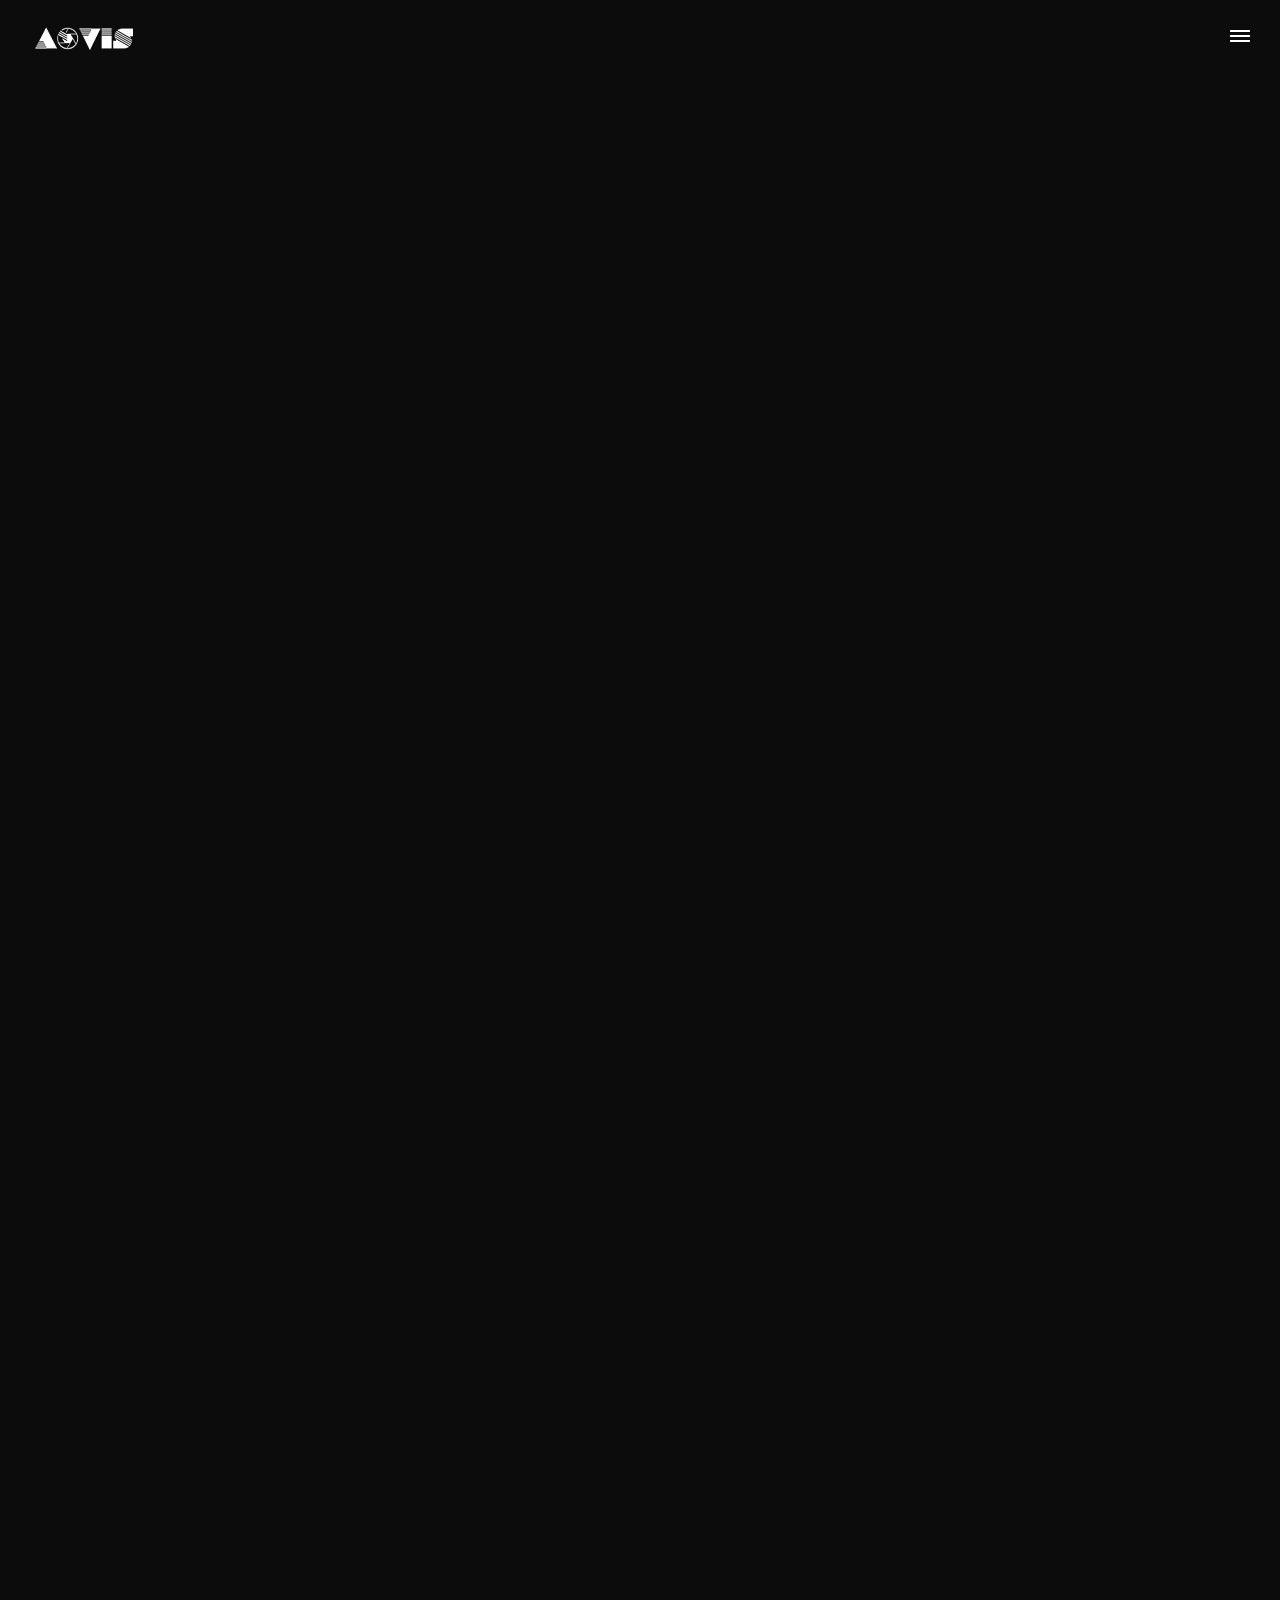
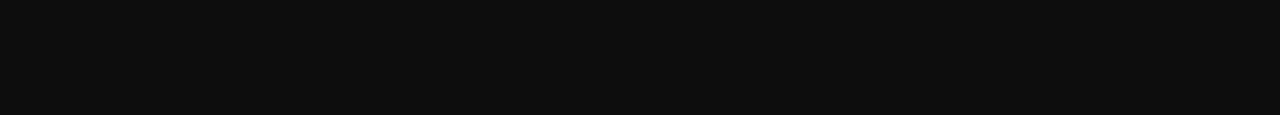
<file: blog.html>
<!DOCTYPE html>
<html lang="zxx">
  <head>
    <meta charset="utf-8">
    <title>stock | Interactive Photography Template</title>
    <meta content="" name="description">
    <meta content="" name="author">
    <meta content="" name="keywords">
    <meta content="width=device-width, initial-scale=1, maximum-scale=1" name="viewport">
    <!-- favicon -->
    <link href="img/favicon1.png" rel="icon" sizes="32x32" type="image/png">
    <!-- Bootstrap CSS -->
    <link href="css/bootstrap.min.css" rel="stylesheet">
    <!-- font themify CSS -->
    <link rel="stylesheet" href="css/themify-icons.css">
    <!-- font awesome CSS -->
    <link href="font-awesome/css/font-awesome.css" rel="stylesheet">
    <!-- stock CSS -->
    <link href="css/animated-stock.css" rel="stylesheet">
    <link href="css/owl.carousel.css" rel="stylesheet">
    <link href="css/owl.theme.css" rel="stylesheet">
    <link href="css/owl.transitions.css" rel="stylesheet">
    <link href="css/stock-style.css" rel="stylesheet">
    <link href="css/queries-stock.css" media="all" rel="stylesheet" type="text/css">
  </head>
  <body>

<!-- preloader -->  
<div class="bg-preloader"></div>
<div class="preloader">
  <div class="mainpreloader">
    <img class="logo-preloader" alt="preloaderlogo" src="img/logo-preloader.png"> <span>loading</span>
  </div>
</div>
<!-- preloader end -->

<!-- main menu -->
<section aria-label="menu" class="whitepage-menu" id="menu-block">
    
      <div class="wrap-menu">
      <div class="wrap-menu-child">
        <ul>
          <li class="init-menu">
            <a class="link" href="index.html">Home</a>
          </li>

         <li class="init-menu dropdown">
            <a class="dropdown-link" href="#">About <i class="fa fa-angle-double-right" aria-hidden="true"></i></a>
            <ul class="dropdown-container">
              <li><a class="link" href="about.html">About-1</a>
              </li>

              <li><a class="link"  href="about-2.html">About-2</a>
              </li>
            </ul>
          </li>

          <li class="init-menu dropdown">
            <a class="dropdown-link" href="#">Gallery <i class="fa fa-angle-double-right" aria-hidden="true"></i></a>
            <ul class="dropdown-container">
              <li><a class="link" href="gallery.html">Album</a>
              </li>


            </ul>
          </li>
          
          <li class="init-menu dropdown">
            <a class="actived dropdown-link" href="#">Blog <i class="fa fa-angle-double-right" aria-hidden="true"></i></a>
            <ul class="dropdown-container">
              <li><a class="link" href="blog.html">Blog Detail</a>
              </li>

              <li><a class="link"  href="blog-post.html">Blog Post</a>
              </li>
            </ul>
          </li>

          <li class="init-menu">
            <a class="link" href="contact.html">Contact</a>
          </li>
          
          <li class="init-menu">
              <div class="social-icons-subnav">
                <a  href="#"><span class="ti-facebook"></span></a> 
                <a  href="#"><span class="ti-twitter"></span></a> 
                <a  href="#"><span class="ti-instagram"></span></a>
                <a  href="#"><span class="ti-dribbble"></span></a> 
                <a  href="#"><span class="ti-linkedin"></span></a> 
              </div>
          </li>
            
        </ul>
      </div>
      </div>

      <div class="copy-right">
        © stock 2017. All Rights Reseverd Design by <span class="color">on3step</span>
      </div>
      
</section>
<!-- main menu end -->

<!-- content wraper -->
<div class="content-wrapper">

  <!-- logo -->
  <a class="navbar-brand" href="index.html"><img alt="logo" src="img/logo.png"></a>   
        <!-- menu icon start -->
             <!-- menu icon-->
              <div id="nav-icon">
                <div class="bg-nav-icon"></div>
                <span>close</span>
                <div class="menu-line"></div>
                <div class="menu-line1"></div>
                <div class="menu-line2"></div>
              </div>
              <!-- menu icon end -->
        <!-- menu icon end -->
  
  <!-- block-menu -->
  <div class="block-main"></div>
  <!-- block-menu end-->

 <!-- section about -->    
 <section class="whitepage no-top no-bottom">
  <div class="container-fluid">
    <div class="row">
      <div class="no-gutter">
      
        <!-- content left -->
        <div class="col-md-3 fixed onStep" data-animation="fadeInLeft" data-time="0">
        <div id="bgslideshow">
          <div class="imgbg" style="background-image:url(img/gallery-home/2.jpg)"></div>
          <div class="imgbg" style="background-image:url(img/gallery-home/4.jpg)"></div>
          <div class="imgbg" style="background-image:url(img/gallery-home/6.jpg)"></div>
         </div>
         
          <div class="overlay-page v-align">
           <div class="col-md-10 col-xs-11">
           <!-- spacer -->
            <div class="space-double">
            </div>
            <div class="space-double">
            </div>
            <div class="space-double hidden-sm hidden-xs">
            </div>
           <!-- spacer end -->
           <div class="subtitle">
            <h2>
              Our Blog
            </h2>
           </div>
           </div>
          </div>

        </div>
        <!-- content left end -->
        
        <!-- content right -->
        <div class="col-md-9 scrollit pull-right">
        
          <!-- spacer -->
          <div class="space-single">
          </div>
          <!-- spacer end -->
          
          <!-- wrapper -->
          <div class="row">
            <div class="col-md-10 col-md-offset-1 col-sm-10 col-sm-offset-1 col-xs-10 col-xs-offset-1 pull-left">
            
              <!-- row content -->
              <div class="row">
              
            <!-- left content -->
            <div class="col-md-8">
              <div class="onStep" data-animation="fadeInUp" data-time="300">
              
                <!-- article -->
                <article>
                  <div class="post-image">
                    <img alt="blog-img" class="img-responsive" src="img/blog/img1.jpg">
                    <div class="post-heading">
                      <h3>
                        <a   href="#">Fierent adipisci iracundia est ei</a>
                      </h3>
                    </div>
                  </div>

                  <p>
                    Qui ut ceteros comprehensam. Cu eos sale sanctus eligendi, id ius elitr saperet, ocurreret pertinacia pri an. No mei nibh consectetuer, semper laoreet perfecto ad qui, est rebum
                    nulla argumentum ei. Fierent adipisci iracundia est ei, usu timeam persius ea. Usu ea justo malis, pri quando everti electram ei, ex homero omittam salutatus sed.
                  </p>

                  <div class="bottom-article">
                    <ul class="meta-post">
                      <li>
                        <a  href="#">Jan 12, 2017</a>
                      </li>
                    </ul>
                    <a class="btn pull-right" href="#">Read More</a>
                  </div>
                </article>
                <!-- article end -->
                
                <!-- article -->
                <article>
                  <div class="post-image">
                    <img alt="blog-img" class="img-responsive" src="img/blog/img1.jpg">
                    <div class="post-heading">
                      <h3>
                        <a href="#">Qui ut ceteros comprehensam</a>
                      </h3>
                    </div>
                  </div>

                  <p>
                    Qui ut ceteros comprehensam. Cu eos sale sanctus eligendi, id ius elitr saperet, ocurreret pertinacia pri an. No mei nibh consectetuer, semper laoreet perfecto ad qui, est rebum
                    nulla argumentum ei. Fierent adipisci iracundia est ei, usu timeam persius ea. Usu ea justo malis, pri quando everti electram ei, ex homero omittam salutatus sed.
                  </p>

                  <div class="bottom-article">
                    <ul class="meta-post">
                      <li>
                        <a   href="#">Jan 12, 2017</a>
                      </li>
                    </ul>
                    <a class="btn pull-right" href="#">Read More</a>
                  </div>
                </article>
                <!-- article end -->
                
                <!-- article -->
                <article>
                  <div class="post-image">
                    <img alt="blog-img" class="img-responsive" src="img/blog/img1.jpg">
                    <div class="post-heading">
                      <h3>
                        <a   href="#">Cu eos sale sanctus eligendi</a>
                      </h3>
                    </div>
                  </div>

                  <p>
                    Qui ut ceteros comprehensam. Cu eos sale sanctus eligendi, id ius elitr saperet, ocurreret pertinacia pri an. No mei nibh consectetuer, semper laoreet perfecto ad qui, est rebum
                    nulla argumentum ei. Fierent adipisci iracundia est ei, usu timeam persius ea. Usu ea justo malis, pri quando everti electram ei.
                  </p>

                  <div class="bottom-article">
                    <ul class="meta-post">
                      <li>
                        <a   href="#">Jan 12, 2017</a>
                      </li>
                    </ul>
                    <a class="btn pull-right" href="#">Read More</a>
                  </div>
                </article>
                <!-- article end -->
                
                <!-- next prev blog -->
                <div id="pagination">
                  <span class="pagina-num">Page 1 of 3</span> <a class="current" href="#">1</a> <a class="inactive" href="#">2</a> <a class="inactive" href="#">3</a> <span class="pull-right"><a   href=
                  "#">prev</a> <a   href="#">next</a></span>
                </div>
                <!-- next prev blog end -->
              </div>
            </div>
            <!-- left content end -->
            
            <!-- right content -->
            <div class="col-md-3 pull-right">
              <aside class="onStep" data-animation="fadeInUp" data-time="600">
              
                <!-- widget -->
                <div class="widget">
                  <h5>
                    Recent posts
                  </h5>

                  <div class="space-single devider-widget">
                  </div>

                  <div class="recent">
                    <div>
                      <img alt="#" class="pull-left" src="img/blog/65x65/thumb1.jpg">
                      <h6>
                        <a   href="#">Lorem ipsum dolor sit</a>
                      </h6>

                      <p>
                        Mazim alienum appellantur eu cu ullum officiis pro pri
                      </p>
                    </div>

                    <div>
                      <a   href="#"><img alt="#" class="pull-left" src="img/blog/65x65/thumb2.jpg"></a>
                      <h6>
                        <a   href="#">Maiorum ponderum eum</a>
                      </h6>

                      <p>
                        Mazim alienum appellantur eu cu ullum officiis pro pri
                      </p>
                    </div>

                    <div>
                      <a   href="#"><img alt="#" class="pull-left" src="img/blog/65x65/thumb3.jpg"></a>
                      <h6>
                        <a   href="#">Et mei iusto dolorum</a>
                      </h6>

                      <p>
                        Mazim alienum appellantur eu cu ullum officiis pro pri
                      </p>
                    </div>
                  </div>
                </div>
                <!-- widget end -->
                
                <!-- widget -->
                <div class="widget">
                  <h5>
                    Tags
                  </h5>

                  <div class="space-single devider-widget">
                  </div>

                  <div class="tags">
                    <div>
                      <a   href="#">Photography</a>
                    </div>

                    <div>
                      <a   href="#">Trends</a>
                    </div>

                    <div>
                      <a   href="#">Interactive</a>
                    </div>

                    <div>
                      <a   href="#">Interior</a>
                    </div>

                    <div>
                      <a   href="#">Responsive</a>
                    </div>

                    <div>
                      <a   href="#">Creative</a>
                    </div>

                    <div>
                      <a   href="#">Design</a>
                    </div>

                    <div>
                      <a   href="#">website</a>
                    </div>

                    <div>
                      <a   href="#">application</a>
                    </div>
                  </div>
                </div>
                <!-- widget end -->
                
                <!-- widget -->
                <div class="widget">
                  <h5>
                    About Us
                  </h5>

                  <div class="space-single devider-widget">
                  </div>

                  <p>
                    Proin hendrerit eget tellus sit amet vestibulum. Nullam a tincidunt leo. Sed eget sem scelerisque, malesuada lectus sed, facilisis sapien. Pellentesque quis ullamcorper est, vitae
                    condimentum enim. Phasellus suscipit eu lacus finibus rhoncus. Maecenas sed lacus aliquam, vehicula sapien ac, cursus erat. Aenean vel erat a urna efficitur varius.
                  </p>
                </div>
                <!-- widget end -->
              </aside>
            </div>
            <!-- right content end -->
                
              </div>
              <!-- row content end -->
            </div>
          </div>
          <!-- wrapper end -->
          
          <!-- spacer -->
          <div class="space-single">
          </div>
          
        </div>
        <!-- content right end -->
        
      </div>
    </div>
  </div>
 </section>
 <!-- section about end -->
      
        
  <!-- ScrolltoTop -->
  <div id="totop">
    <span class="ti-angle-up"></span>
  </div>
  <!-- ScrolltoTop end -->
  
</div>
<!-- content wraper end -->
    
    <!-- plugin JS -->
    <script src="plugin/pluginsstock.js" type="text/javascript"></script> 
    <!-- stock JS -->
    <script src="js/stock.js" type="text/javascript"></script>
  </body>
</html>
</file>
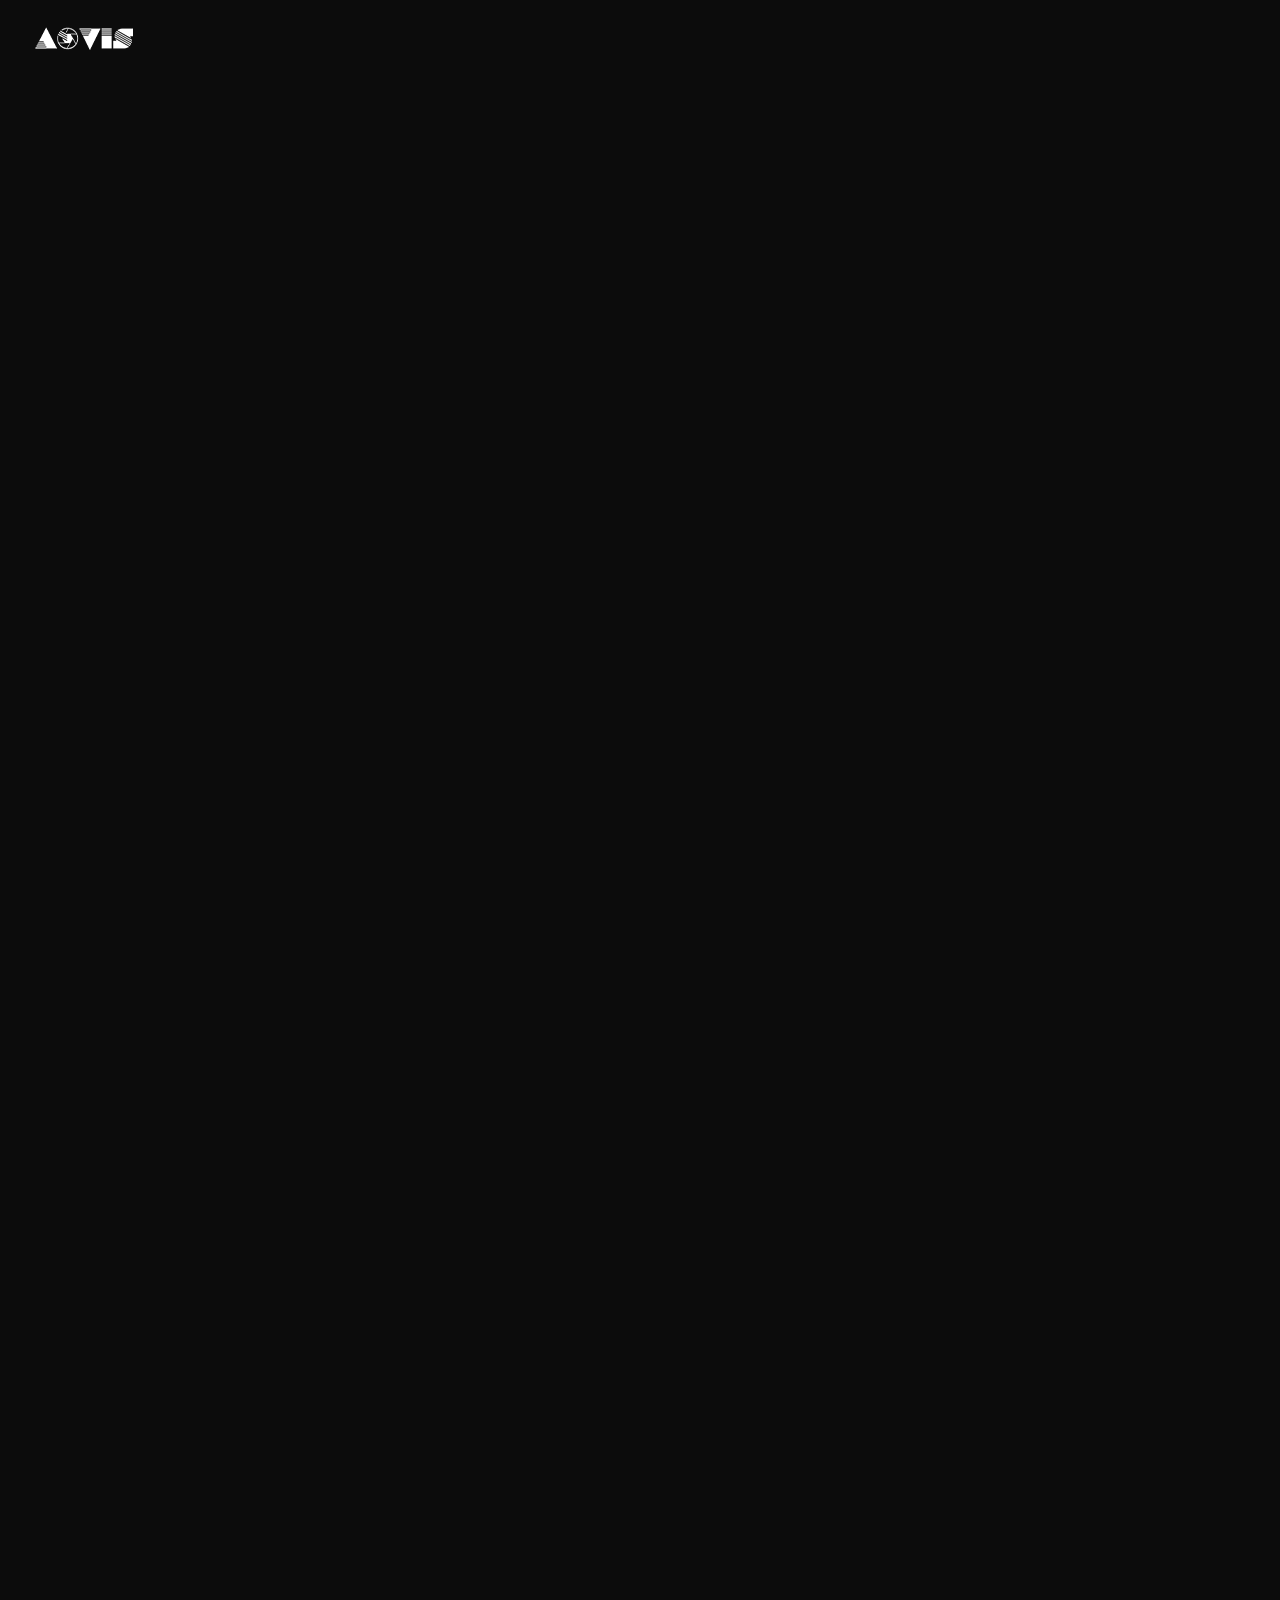
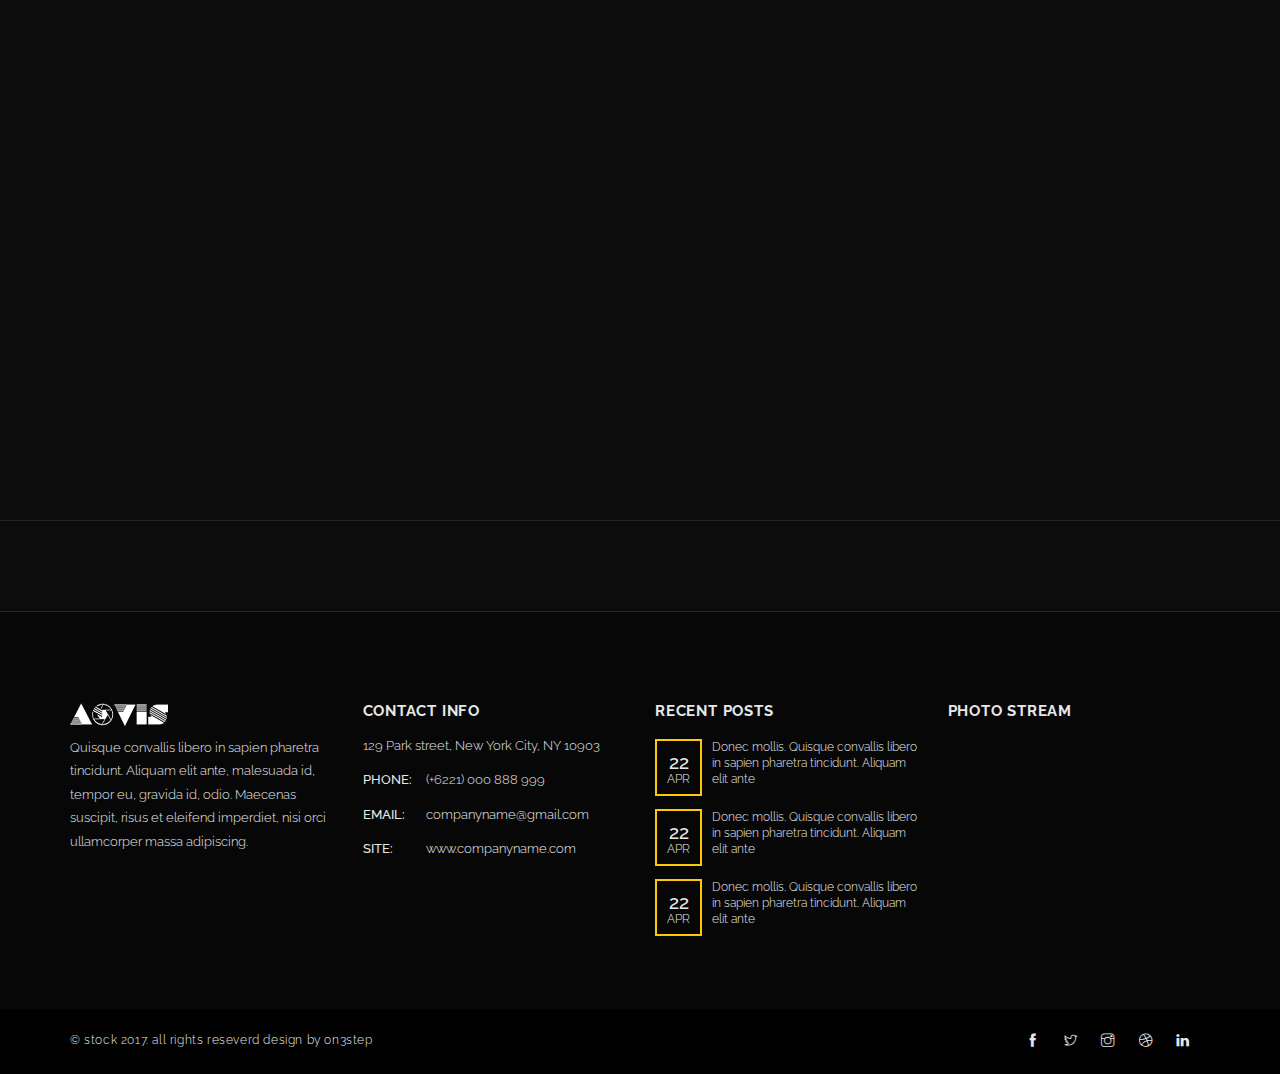
<file: gallery-clasic.html>
<!DOCTYPE html>
<html lang="zxx">
  <head>
    <meta charset="utf-8">
    <title>stock | Interactive Photography Template</title>
    <meta content="" name="description">
    <meta content="" name="author">
    <meta content="" name="keywords">
    <meta content="width=device-width, initial-scale=1, maximum-scale=1" name="viewport">
    <!-- favicon -->
    <link href="img/favicon1.png" rel="icon" sizes="32x32" type="image/png">
    <!-- Bootstrap CSS -->
    <link href="css/bootstrap.min.css" rel="stylesheet">
    <!-- font themify CSS -->
    <link rel="stylesheet" href="css/themify-icons.css">
    <!-- font awesome CSS -->
    <link href="font-awesome/css/font-awesome.css" rel="stylesheet">
    <!-- stock CSS -->
    <link href="css/animated-stock.css" rel="stylesheet">
    <link href="css/owl.carousel.css" rel="stylesheet">
    <link href="css/owl.theme.css" rel="stylesheet">
    <link href="css/owl.transitions.css" rel="stylesheet">
    <link href="css/stock-style.css" rel="stylesheet">
    <link href="css/bg.css" rel="stylesheet">
    <link href="css/queries-stock.css" media="all" rel="stylesheet" type="text/css">
  </head>
  <body>

<!-- preloader -->  
<div class="bg-preloader"></div>
<div class="preloader">
  <div class="mainpreloader">
    <img class="logo-preloader" alt="preloaderlogo" src="img/logo-preloader.png"> <span>loading</span>
  </div>
</div>
<!-- preloader end -->

<!-- content wraper -->
<div class="content-wrapper">

  <!-- nav -->
      <div class="navbar-default navbar-fixed-top">
        <div class="container-fluid">
        <div class="row">
        
           <!-- menu mobile display -->
           <button class="navbar-toggle" data-target=".navbar-collapse" data-toggle="collapse">
           <span class="icon icon-bar"></span> 
           <span class="icon icon-bar"></span> 
           <span class="icon icon-bar"></span></button> 
          
          <!-- logo --> 
          <a class="navbar-brand" href="index.html"><img alt="logo" src="img/logo.png"></a>  
        
   <!-- mainmenu start -->
   <div class="menu-init" id="main-menu">
   <nav>
          <ul>
            <li class="onStep" data-animation="fadeInRight" data-time="100"><a class="link" href="index-clasic.html">Home</a></li>
                <li class="onStep" data-animation="fadeInRight" data-time="200"><a class="link" href="about-clasic.html">About</a></li>
                <li class="onStep" data-animation="fadeInRight" data-time="300"><a class="actived link"  href="gallery-clasic.html">Gallery</a></li>
                <li class="onStep" data-animation="fadeInRight" data-time="500"><a href="#">Blog</a><ul>
                    <li><a class="link" href="blog-clasic.html">Blog</a></li>
                    <li><a class="link" href="blog-post-clasic.html">Blog Post</a></li>
                  </ul>
                </li>
                <li class="onStep" data-animation="fadeInRight" data-time="600"><a class="link"  href="contact-clasic.html">Contact</a></li>   
                <li class="onStep" data-animation="fadeInRight" data-time="600"><a  href="#">Buy Now</a></li>
          </ul>
  </nav>
  </div>
  <!-- mainmenu end -->
          
         </div>
        </div>
        <!-- container -->
       </div>
       <!-- nav end -->

  <!-- subtitle -->    
  <div class="container-fluid">
    <div class="row">
      <div class="no-gutter">
      
        <!-- main subtitle -->
        <div class="onStep" data-animation="fadeInLeft" data-time="0">
          <div class="imgbg-page" style="background-image:url(img/gallery-home/3.jpg)"></div>

          <!-- subtitle -->
          <div class="col-md-12 overlay-clasic">
           <div class="subtitle">
            <h2>
              Gallery
            </h2>
           </div>
          </div>
          <!-- subtitle end -->

        </div>
        <!-- main subtitle end -->
  
     </div>
    </div>
  </div>
  <!-- subtitle end -->
  
 <!-- section -->    
 <section class="whitepage no-top no-bottom">
  <div class="container-fluid">
    <div class="row">
      <div class="no-gutter">
      
         <!-- col -->
         <div class="col-md-12 p-90">
         <div class="sp-padding">
 
          <!-- filter project -->
          <div class="onStep" data-animation="fadeInUp" data-time="900">
              <div class="filter-wraper">
                <ul id="filter-porto">

                  <li class="filt-projects" data-project=".pho">PHOTOGRAPHY
                  </li>

                  <li class="space">
                  </li>

                  <li class="filt-projects" data-project=".mod">MODEL
                  </li>

                  <li class="space">
                  </li>

                  <li class="filt-projects" data-project=".pers">PERSONAL
                  </li>

                  <li class="space">
                  </li>

                  <li class="filt-projects" data-project=".capture">CAPTURE
                  </li>
                  
                  <li class="filt-projects active" data-project="*">ALL ALBUM
                  </li>
                </ul>
              </div>
         </div>
         <!-- filter project end -->
        
            <!-- start gallery -->
            <div class="no-gutter onStep" data-animation="fadeInUp" data-time="600" id="projects-wrap">
            <div class="row">
            
              <div class="col-lg-4 col-md-6 col-sm-6 col-xs-12 item pho pers">
                <div class="gal-pro big-img">
                  <a title="D/Maiden - Photographer" href="img/projects/big/img1.jpg">
                <div class="hovereffect">
                  <img alt="imageportofolio" class="img-responsive" src="img/projects/img1.jpg">
                  <div class="overlay">
                  <h3>Model Album
                  </h3>
                  <p>MORE DETAIL <span class="ti-angle-right"></span></p>
                  </div>
                </div>
                </a>
              </div>
              </div>

              <div class="col-lg-4 col-md-6 col-sm-6 col-xs-12 item mod">
                <div class="gal-pro big-img">
                  <a title="D/Maiden - Photographer"  href="img/projects/big/img2.jpg">
                <div class="hovereffect">
                  <img alt="imageportofolio" class="img-responsive" src="img/projects/img2.jpg">
                  <div class="overlay">
                  <h3>Female Model
                  </h3>
                  <p>MORE DETAIL <span class="ti-angle-right"></span></p>
                  </div>
                </div>
                </a>
              </div>
              </div>

              <div class="col-lg-4 col-md-6 col-sm-6 col-xs-12 item mod">
               <div class="gal-pro big-img">
                  <a title="D/Maiden - Photographer" href="img/projects/big/img3.jpg">
                <div class="hovereffect">
                  <img alt="imageportofolio" class="img-responsive" src="img/projects/img3.jpg">
                  <div class="overlay">
                  <h3>Female Model
                  </h3>
                  <p>MORE DETAIL <span class="ti-angle-right"></span></p>
                  </div>
                </div>
                </a>
              </div>
              </div>

              <div class="col-lg-4 col-md-6 col-sm-6 col-xs-12 item pho pers">
               <div class="gal-pro big-img">
                  <a title="D/Maiden - Photographer" href="img/projects/big/img4.jpg">
                <div class="hovereffect">
                  <img alt="imageportofolio" class="img-responsive" src="img/projects/img4.jpg">
                  <div class="overlay">
                  <h3>Female Model
                  </h3>
                  <p>MORE DETAIL <span class="ti-angle-right"></span></p>
                  </div>
                </div>
                </a>
              </div>
              </div>

              <div class="col-lg-4 col-md-6 col-sm-6 col-xs-12 item mod">
               <div class="gal-pro big-img">
                  <a title="D/Maiden - Photographer" href="img/projects/big/img5.jpg">
                <div class="hovereffect">
                  <img alt="imageportofolio" class="img-responsive" src="img/projects/img5.jpg">
                  <div class="overlay">
                  <h3>Female Model
                  </h3>
                  <p>MORE DETAIL <span class="ti-angle-right"></span></p>
                  </div>
                </div>
                </a>
              </div>
              </div>

              <div class="col-lg-4 col-md-6 col-sm-6 col-xs-12 item mod">
               <div class="gal-pro big-img">
                  <a title="D/Maiden - Photographer" href="img/projects/big/img6.jpg">
                <div class="hovereffect">
                  <img alt="imageportofolio" class="img-responsive" src="img/projects/img6.jpg">
                  <div class="overlay">
                  <h3>Female Model
                  </h3>
                  <p>MORE DETAIL <span class="ti-angle-right"></span></p>
                  </div>
                </div>
                </a>
              </div>
              </div>

              <div class="col-lg-4 col-md-6 col-sm-6 col-xs-12 item mod">
               <div class="gal-pro big-img">
                  <a title="D/Maiden - Photographer" href="img/projects/big/img7.jpg">
                <div class="hovereffect">
                  <img alt="imageportofolio" class="img-responsive" src="img/projects/img7.jpg">
                  <div class="overlay">
                  <h3>Female Model
                  </h3>
                  <p>MORE DETAIL <span class="ti-angle-right"></span></p>
                  </div>
                </div>
                </a>
              </div>
              </div>

              <div class="col-lg-4 col-md-6 col-sm-6 col-xs-12 item pho pers">
               <div class="gal-pro big-img">
                  <a title="D/Maiden - Photographer" href="img/projects/big/img8.jpg">
                <div class="hovereffect">
                  <img alt="imageportofolio" class="img-responsive" src="img/projects/img8.jpg">
                  <div class="overlay">
                  <h3>Female Model
                  </h3>
                  <p>MORE DETAIL <span class="ti-angle-right"></span></p>
                  </div>
                </div>
                </a>
              </div>
              </div>

              <div class="col-lg-4 col-md-6 col-sm-6 col-xs-12 item capture">
               <div class="gal-pro big-img">
                  <a title="D/Maiden - Photographer" href="img/projects/big/img9.jpg">
                <div class="hovereffect">
                  <img alt="imageportofolio" class="img-responsive" src="img/projects/img9.jpg">
                  <div class="overlay">
                  <h3>Model Album
                  </h3>
                  <p>MORE DETAIL <span class="ti-angle-right"></span></p>
                  </div>
                </div>
                </a>
              </div>
            </div>
            
            </div>
            </div>
            <!-- gallery end -->
            
            <!-- spacer -->
            <div class="space-half"></div>
            <!-- spacer -->
            
             <div class="btn-load onStep" data-animation="fadeInDown" data-time="300">
                  <a href="#">Loadmore</a>
                </div>
            
           </div>       
           </div>
           <!-- col end -->     
        
      </div>
    </div>
  </div>
 </section>
 <!-- section end -->
      
        
  <section class="yellowpage">
        <div class="container">
          <div class="row">
          
            <div class="col-md-7 pull-left">
              <div class="onStep" data-animation="fadeInLeft" data-time="300">
                <div class="main-text onStep" data-animation="fadeInLeft" data-time="300">
                  Quisquam deserunt nostrum venenatis consectetuer?
                </div>
              </div>
            </div>

            <div class="col-md-5">
              <div class="right">
                <div class="btn-yellow onStep" data-animation="fadeInRight" data-time="600">
                  <a href="#">Let us know</a>
                </div>
              </div>
            </div>
            
          </div>
        </div>
      </section>
      
      
      <!-- subfooter -->
      <section aria-label="footer" class="subfooter">
        <div class="container">
          <div class="row">
            <div class="col-md-3 col-xs-12">
                <div class="logo">
                  <img alt="logo" src="img/logo.png">
                </div>

                <p>
                  Quisque convallis libero in sapien pharetra tincidunt. Aliquam elit ante, malesuada id, tempor eu, gravida
                  id, odio. Maecenas suscipit, risus et eleifend imperdiet, nisi orci ullamcorper massa adipiscing.
                </p>
            </div>

            <div class="col-md-3 col-xs-12">
                <h3>
                  CONTACT INFO
                </h3>

                <address>
                  <span>129 Park street, New York City, NY 10903</span> <span><strong>PHONE:</strong> (+6221) 000 888 999</span> <span><strong>EMAIL:</strong> <a href=
                  "mailto:companyname@gmail.com">companyname@gmail.com</a></span> <span><strong>SITE:</strong> <a href="#">www.companyname.com</a></span>
                </address>
            </div>
            
            <div class="col-md-3 col-xs-12">

                <h3>
                  RECENT POSTS
                </h3>
                
                <div class="recent">
                <a href="#">
                <div class="date">
                  <div class="month">
                    <span class="date-month">22</span> <span class="name-month">APR</span>
                  </div>
                </div>

                <div class="news">
                  Donec mollis. Quisque convallis libero in sapien pharetra tincidunt. Aliquam elit ante
                </div></a> 
                </div>
                
                <div class="recent">
                <a href="#">
                <div class="date">
                  <div class="month">
                    <span class="date-month">22</span> <span class="name-month">APR</span>
                  </div>
                </div>

                <div class="news">
                  Donec mollis. Quisque convallis libero in sapien pharetra tincidunt. Aliquam elit ante
                </div></a> 
                </div>
                
                <div class="recent">
                <a href="#">
                <div class="date">
                  <div class="month">
                    <span class="date-month">22</span> <span class="name-month">APR</span>
                  </div>
                </div>

                <div class="news">
                  Donec mollis. Quisque convallis libero in sapien pharetra tincidunt. Aliquam elit ante
                </div></a>
                </div>

            </div>

            <div class="col-md-3 col-xs-12">
                <h3>
                  PHOTO STREAM
                </h3>
                <div id="flickr-photo-stream">
                  <script src="http://www.flickr.com/badge_code_v2.gne?count=8&amp;display=random&amp;size=s&amp;layout=x&amp;source=user&amp;user=52617155@N08" type="text/javascript">
                  </script>
                  <div class="clearfix">
                  </div>
                </div>
              </div>
              
            </div>
        </div>
      </section>
      <!-- subfooter end -->
      
      <!-- footer -->
      <footer>
        <div class="container">
          <div class="row">
            <div class="col-md-6">
              © stock 2017. all rights reseverd design by on3step
            </div>

            <div class="col-md-6">
              <div class="right">
                <div class="footer-icons">
                <a  href="#"><span class="ti-facebook"></span></a> 
                <a  href="#"><span class="ti-twitter"></span></a> 
                <a  href="#"><span class="ti-instagram"></span></a>
                <a  href="#"><span class="ti-dribbble"></span></a> 
                <a  href="#"><span class="ti-linkedin"></span></a> 
                </div>
              </div>
            </div>
          </div>
        </div>
      </footer>
      <!-- footer end -->
        
  <!-- ScrolltoTop -->
  <div id="totop">
    <span class="ti-angle-up"></span>
  </div>
  <!-- ScrolltoTop end -->
  
</div>
<!-- content wraper end -->
    
    <!-- plugin JS -->
    <script src="plugin/pluginsstock.js" type="text/javascript"></script> 
    <!-- stock JS -->
    <script src="js/stock.js" type="text/javascript"></script>
  </body>
</html>
</file>
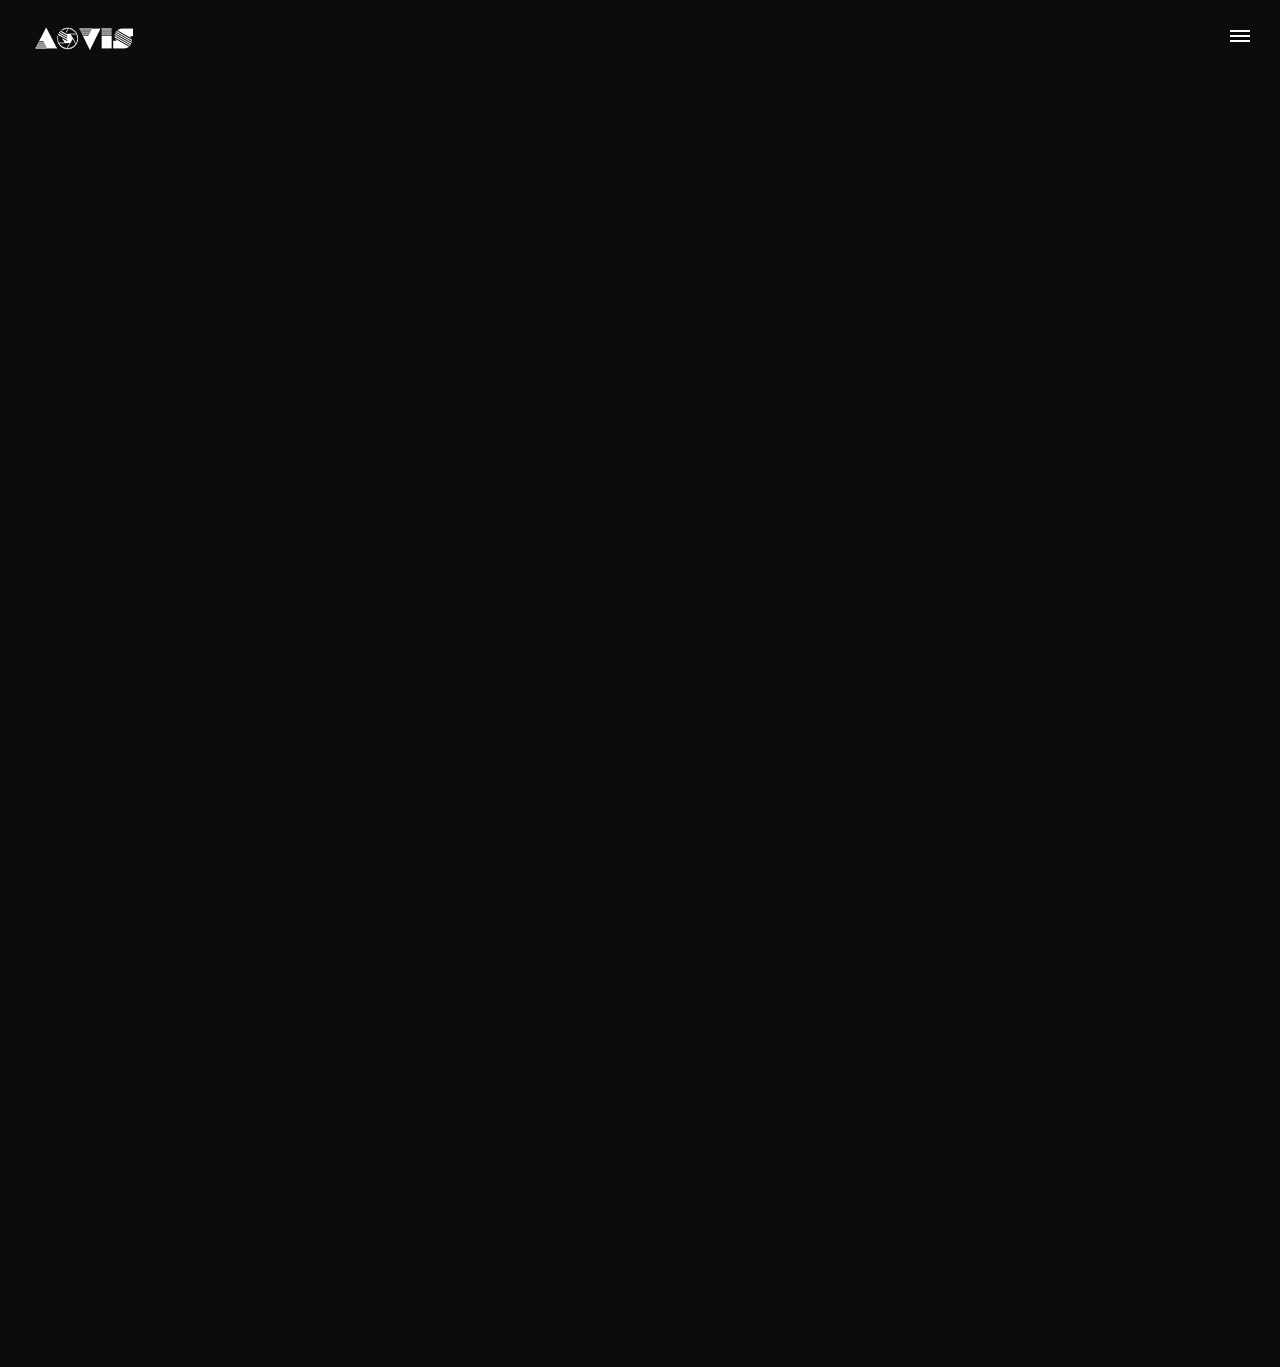
<file: gallery.html>
<!DOCTYPE html>
<html lang="zxx">
  <head>
    <meta charset="utf-8">
    <title>stock | caperactive Photography Template</title>
    <meta content="" name="description">
    <meta content="" name="author">
    <meta content="" name="keywords">
    <meta content="width=device-width, initial-scale=1, maximum-scale=1" name="viewport">
    <!-- favicon -->
    <link href="img/favicon1.png" rel="icon" sizes="32x32" type="image/png">
    <!-- Bootstrap CSS -->
    <link href="css/bootstrap.min.css" rel="stylesheet">
    <!-- font themify CSS -->
    <link rel="stylesheet" href="css/themify-icons.css">
    <!-- font awesome CSS -->
    <link href="font-awesome/css/font-awesome.css" rel="stylesheet">
    <!-- stock CSS -->
    <link href="css/animated-stock.css" rel="stylesheet">
    <link href="css/owl.carousel.css" rel="stylesheet">
    <link href="css/owl.theme.css" rel="stylesheet">
    <link href="css/owl.transitions.css" rel="stylesheet">
    <link href="css/stock-style.css" rel="stylesheet">
    <link href="css/queries-stock.css" media="all" rel="stylesheet" type="text/css">
  </head>
  <body>

<!-- preloader -->  
<div class="bg-preloader"></div>
<div class="preloader">
  <div class="mainpreloader">
    <img class="logo-preloader" alt="preloaderlogo" src="img/logo-preloader.png"> <span>loading</span>
  </div>
</div>
<!-- preloader end -->

<!-- main menu -->
<section aria-label="menu" class="whitepage-menu" id="menu-block">
    
      <div class="wrap-menu">
      <div class="wrap-menu-child">
        <ul>
          <li class="init-menu">
            <a class="link" href="index.html">Home</a>
          </li>

          <li class="init-menu dropdown">
            <a class="dropdown-link" href="#">About <i class="fa fa-angle-double-right" aria-hidden="true"></i></a>
            <ul class="dropdown-container">
              <li><a class="link" href="about.html">About-1</a>
              </li>

              <li><a class="link"  href="about-2.html">About-2</a>
              </li>
            </ul>
          </li>

          <li class="init-menu dropdown">
            <a class="actived dropdown-link" href="#">Gallery <i class="fa fa-angle-double-right" aria-hidden="true"></i></a>
            <ul class="dropdown-container">
              <li><a class="link" href="gallery.html">Album</a>
              </li>


            </ul>
          </li>
          
          <li class="init-menu dropdown">
            <a class="dropdown-link" href="#">Blog <i class="fa fa-angle-double-right" aria-hidden="true"></i></a>
            <ul class="dropdown-container">
              <li><a class="link" href="blog.html">Blog Detail</a>
              </li>

              <li><a class="link"  href="blog-post.html">Blog Post</a>
              </li>
            </ul>
          </li>

          <li class="init-menu">
            <a class="link"  href="contact.html">Contact</a>
          </li>
          
          <li class="init-menu">
              <div class="social-icons-subnav">
                <a  href="#"><span class="ti-facebook"></span></a> 
                <a  href="#"><span class="ti-twitter"></span></a> 
                <a  href="#"><span class="ti-instagram"></span></a>
                <a  href="#"><span class="ti-dribbble"></span></a> 
                <a  href="#"><span class="ti-linkedin"></span></a> 
              </div>
          </li>
            
        </ul>
      </div>
      </div>

      <div class="copy-right">
        © stock 2017. All Rights Reseverd Design by <span class="color">on3step</span>
      </div>
      
</section>
<!-- main menu end -->

<!-- content wraper -->
<div class="content-wrapper">

  <!-- logo -->
  <a class="navbar-brand" href="index.html"><img alt="logo" src="img/logo.png"></a>   
        <!-- menu icon start -->
             <!-- menu icon-->
              <div id="nav-icon">
                <div class="bg-nav-icon"></div>
                <span>close</span>
                <div class="menu-line"></div>
                <div class="menu-line1"></div>
                <div class="menu-line2"></div>
              </div>
              <!-- menu icon end -->
        <!-- menu icon end -->
  
  <!-- block-menu -->
  <div class="block-main"></div>
  <!-- block-menu end-->

 <!-- section -->    
 <section class="whitepage no-top no-bottom">
  <div class="container-fluid">
    <div class="row">
      <div class="no-gutter">
      
        <!-- content left -->
        <div class="col-md-3 fixed onStep" data-animation="fadeInLeft" data-time="0">
        <div id="bgslideshow">
          <div class="imgbg" style="background-image:url(img/gallery-home/3.jpg)"></div>
          <div class="imgbg" style="background-image:url(img/gallery-home/5.jpg)"></div>
          <div class="imgbg" style="background-image:url(img/gallery-home/7.jpg)"></div>
         </div>
         
          <div class="overlay-page v-align">
           <div class="col-md-10 col-xs-11">
           <!-- spacer -->
            <div class="space-double">
            </div>
            <div class="space-double">
            </div>
            <div class="space-double hidden-sm hidden-xs">
            </div>
           <!-- spacer end -->
           <div class="subtitle">
            <h2>
              Our Album
            </h2>
           </div>
           </div>
          </div>

        </div>
        <!-- content left end -->
        
        <!-- content right -->
        <div class="col-md-9 col-sm-12 col-xs-11 scrollit pull-right">
        
          <!-- spacer -->
          <div class="space-single hidden-sm hidden-xs">
          </div>
          <div class="space-single hidden-sm hidden-xs">
          </div>
          <!-- spacer end -->
          
          <!-- wrapper -->
          <div class="row">
            <div class="col-md-10 col-md-offset-1 col-sm-10 col-sm-offset-1 col-xs-12 pull-left">
            
              <!-- row content -->
              <div class="row">
              
                <!-- article -->
                <div class="col-md-12 ">
                  <h3 class="onStep" data-animation="fadeInRight" data-time="0">
                    Our Incredible
                  </h3>

                  <h3 class="onStep" data-animation="fadeInRight" data-time="600">
                    Album <span class="devider"></span>
                  </h3>
                  
                  <!-- spacer-->
                  <div class="space-single">
                  </div>
                  <!-- spacer end -->
                                 
                </div>
                <!-- article end -->
                
              </div>
              <!-- row content end -->
            </div>
          </div>
          <!-- wrapper end -->
          
        </div>
        <!-- content right end -->
        
        <!-- content right -->
        <div class="col-md-9 col-sm-12 col-xs-12 graypage scrollit pull-right">

        <!-- wrapper -->
        <div class="row">
         <div class="col-md-10 col-md-offset-1 col-sm-10 col-sm-offset-1 col-xs-10 col-xs-offset-1 pull-left">
            
         <!-- row content -->
         <div class="row">
         
         <!-- article -->
         <div class="col-md-12">
                
          <!-- filter project -->
          <div class="onStep" data-animation="fadeInUp" data-time="900">
              <div class="filter-wraper">
                <ul id="filter-porto">

                  <li class="filt-projects" data-project=".pho">PHOTOGRAPHY
                  </li>

                  <li class="space">
                  </li>

                  <li class="filt-projects" data-project=".mod">MODEL
                  </li>

                  <li class="space">
                  </li>

                  <li class="filt-projects" data-project=".pers">PERSONAL
                  </li>

                  <li class="space">
                  </li>

                  <li class="filt-projects" data-project=".capture">CAPTURE
                  </li>
                  
                  <li class="filt-projects active" data-project="*">ALL ALBUM
                  </li>
                </ul>
              </div>
         </div>
         <!-- filter project end -->
        
             <!-- start gallery -->
            <div class="no-gutter onStep" data-animation="fadeInUp" data-time="600" id="projects-wrap">
            
              <div class="col-lg-4 col-md-6 col-sm-6 col-xs-12 item pho pers">
                <div class="gal-pro big-img">
                  <a title="D/Maiden - Photographer" href="img/projects/big/img1.jpg">
                <div class="hovereffect">
                  <img alt="imageportofolio" class="img-responsive" src="img/projects/img1.jpg">
                  <div class="overlay">
                  <h3>Model Album
                  </h3>
                  <p>MORE DETAIL <span class="ti-angle-right"></span></p>
                  </div>
                </div>
                </a>
              </div>
              </div>

              <div class="col-lg-4 col-md-6 col-sm-6 col-xs-12 item mod">
                <div class="gal-pro big-img">
                  <a title="D/Maiden - Photographer"  href="img/projects/big/img2.jpg">
                <div class="hovereffect">
                  <img alt="imageportofolio" class="img-responsive" src="img/projects/img2.jpg">
                  <div class="overlay">
                  <h3>Female Model
                  </h3>
                  <p>MORE DETAIL <span class="ti-angle-right"></span></p>
                  </div>
                </div>
                </a>
              </div>
              </div>

              <div class="col-lg-4 col-md-6 col-sm-6 col-xs-12 item mod">
               <div class="gal-pro big-img">
                  <a title="D/Maiden - Photographer" href="img/projects/big/img3.jpg">
                <div class="hovereffect">
                  <img alt="imageportofolio" class="img-responsive" src="img/projects/img3.jpg">
                  <div class="overlay">
                  <h3>Female Model
                  </h3>
                  <p>MORE DETAIL <span class="ti-angle-right"></span></p>
                  </div>
                </div>
                </a>
              </div>
              </div>

              <div class="col-lg-4 col-md-6 col-sm-6 col-xs-12 item pho pers">
               <div class="gal-pro big-img">
                  <a title="D/Maiden - Photographer" href="img/projects/big/img4.jpg">
                <div class="hovereffect">
                  <img alt="imageportofolio" class="img-responsive" src="img/projects/img4.jpg">
                  <div class="overlay">
                  <h3>Female Model
                  </h3>
                  <p>MORE DETAIL <span class="ti-angle-right"></span></p>
                  </div>
                </div>
                </a>
              </div>
              </div>

              <div class="col-lg-4 col-md-6 col-sm-6 col-xs-12 item mod">
               <div class="gal-pro big-img">
                  <a title="D/Maiden - Photographer" href="img/projects/big/img5.jpg">
                <div class="hovereffect">
                  <img alt="imageportofolio" class="img-responsive" src="img/projects/img5.jpg">
                  <div class="overlay">
                  <h3>Female Model
                  </h3>
                  <p>MORE DETAIL <span class="ti-angle-right"></span></p>
                  </div>
                </div>
                </a>
              </div>
              </div>

              <div class="col-lg-4 col-md-6 col-sm-6 col-xs-12 item mod">
               <div class="gal-pro big-img">
                  <a title="D/Maiden - Photographer" href="img/projects/big/img6.jpg">
                <div class="hovereffect">
                  <img alt="imageportofolio" class="img-responsive" src="img/projects/img6.jpg">
                  <div class="overlay">
                  <h3>Female Model
                  </h3>
                  <p>MORE DETAIL <span class="ti-angle-right"></span></p>
                  </div>
                </div>
                </a>
              </div>
              </div>

              <div class="col-lg-4 col-md-6 col-sm-6 col-xs-12 item mod">
               <div class="gal-pro big-img">
                  <a title="D/Maiden - Photographer" href="img/projects/big/img7.jpg">
                <div class="hovereffect">
                  <img alt="imageportofolio" class="img-responsive" src="img/projects/img7.jpg">
                  <div class="overlay">
                  <h3>Female Model
                  </h3>
                  <p>MORE DETAIL <span class="ti-angle-right"></span></p>
                  </div>
                </div>
                </a>
              </div>
              </div>

              <div class="col-lg-4 col-md-6 col-sm-6 col-xs-12 item pho pers">
               <div class="gal-pro big-img">
                  <a title="D/Maiden - Photographer" href="img/projects/big/img8.jpg">
                <div class="hovereffect">
                  <img alt="imageportofolio" class="img-responsive" src="img/projects/img8.jpg">
                  <div class="overlay">
                  <h3>Female Model
                  </h3>
                  <p>MORE DETAIL <span class="ti-angle-right"></span></p>
                  </div>
                </div>
                </a>
              </div>
              </div>

              <div class="col-lg-4 col-md-6 col-sm-6 col-xs-12 item capture">
               <div class="gal-pro big-img">
                  <a title="D/Maiden - Photographer" href="img/projects/big/img9.jpg">
                <div class="hovereffect">
                  <img alt="imageportofolio" class="img-responsive" src="img/projects/img9.jpg">
                  <div class="overlay">
                  <h3>Model Album
                  </h3>
                  <p>MORE DETAIL <span class="ti-angle-right"></span></p>
                  </div>
                </div>
                </a>
              </div>
            </div>
            
            </div>
            <!-- gallery end -->
            
                  <!-- spacer-->
                  <div class="space-single">
                  </div>
                  <!-- spacer end -->
                  
           </div>
           <!-- article end -->     
           
              </div>
              <!-- row content end -->
            </div>
          </div>
          <!-- wrapper end -->
          
        </div>
        <!-- content right end -->
        
      </div>
    </div>
  </div>
 </section>
 <!-- section end -->
      
        
  <!-- ScrolltoTop -->
  <div id="totop">
    <span class="ti-angle-up"></span>
  </div>
  <!-- ScrolltoTop end -->
  
</div>
<!-- content wraper end -->
    
    <!-- plugin JS -->
    <script src="plugin/pluginsstock.js" type="text/javascript"></script> 
    <!-- stock JS -->
    <script src="js/stock.js" type="text/javascript"></script>
  </body>
</html>
</file>
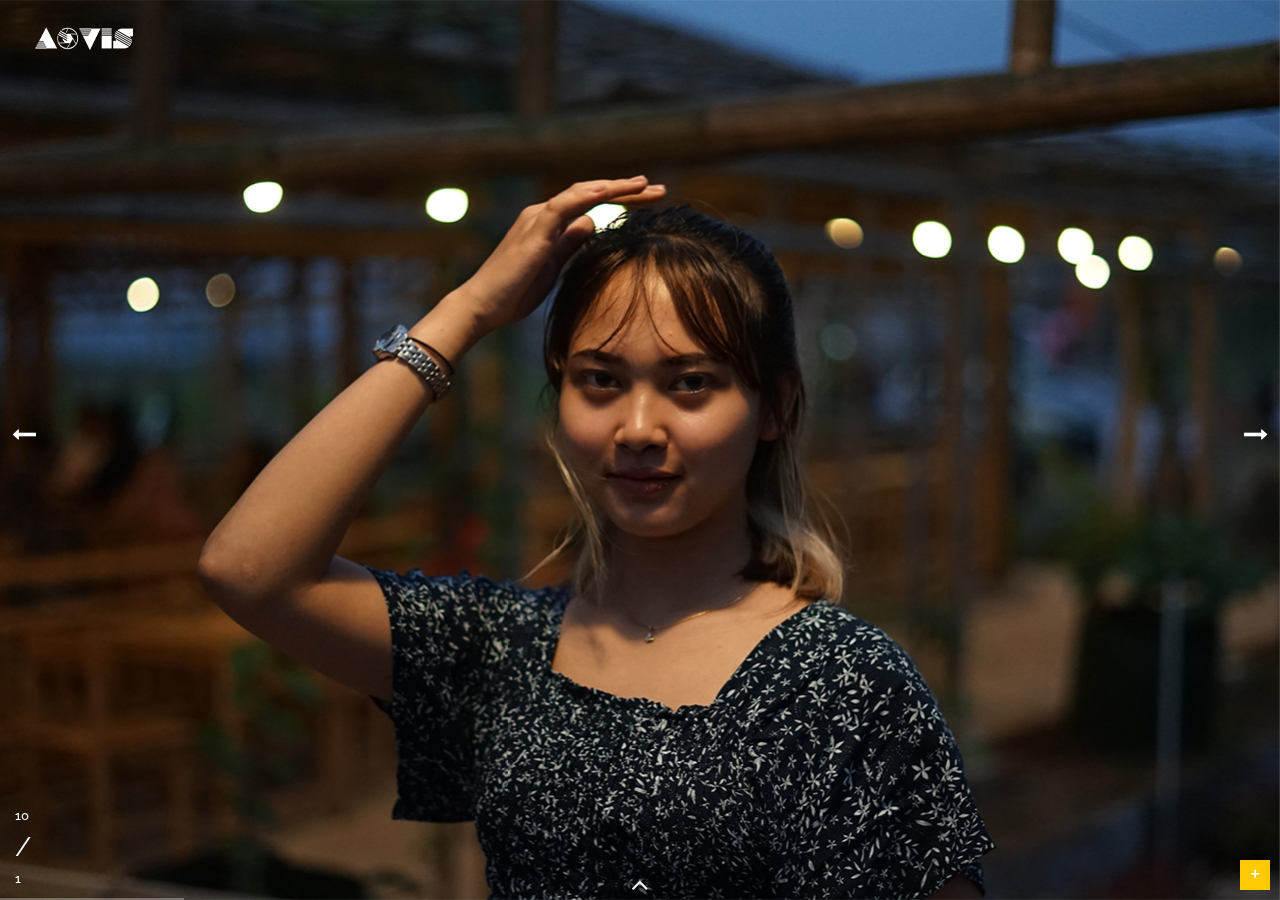
<file: index-clasic.html>
<!DOCTYPE html>
<html lang="zxx">
  <head>
    <meta charset="utf-8">
    <title>stock | Interactive Photography Template</title>
    <meta content="" name="description">
    <meta content="" name="author">
    <meta content="" name="keywords">
    <meta content="width=device-width, initial-scale=1, maximum-scale=1" name="viewport">
    <!-- favicon -->
    <link href="img/favicon1.png" rel="icon" sizes="32x32" type="image/png">
    <!-- Bootstrap CSS -->
    <link href="css/bootstrap.min.css" rel="stylesheet">
    <!-- font themify CSS -->
    <link rel="stylesheet" href="css/themify-icons.css">
    <!-- font awesome CSS -->
    <link href="font-awesome/css/font-awesome.css" rel="stylesheet">
    <!-- stock CSS -->
    <link href="css/animated-stock.css" rel="stylesheet">
    <link href="css/owl.carousel.css" rel="stylesheet">
    <link href="css/owl.theme.css" rel="stylesheet">
    <link href="css/owl.transitions.css" rel="stylesheet">
    <link href="css/stock-style.css" rel="stylesheet">
    <link href="css/queries-stock.css" media="all" rel="stylesheet" type="text/css">
  </head>
  <body class="home">

<!-- preloader -->  
<div class="bg-preloader"></div>
<div class="preloader">
  <div class="mainpreloader">
    <img class="logo-preloader" alt="preloaderlogo" src="img/logo-preloader.png"> <span>loading</span>
  </div>
</div>
<!-- preloader end -->

<!-- content wraper -->
<div class="content-wrapper">

      <!-- nav -->
      <div class="navbar-default navbar-fixed-top">
        <div class="container-fluid">
        <div class="row">
        
           <!-- menu mobile display -->
           <button class="navbar-toggle" data-target=".navbar-collapse" data-toggle="collapse">
           <span class="icon icon-bar"></span> 
           <span class="icon icon-bar"></span> 
           <span class="icon icon-bar"></span></button> 
          
          <!-- logo --> 
          <a class="navbar-brand" href="index.html"><img alt="logo" src="img/logo.png"></a>  
        
   <!-- mainmenu start -->
   <div class="menu-init" id="main-menu">
   <nav>
          <ul>
            <li class="onStep" data-animation="fadeInRight" data-time="100"><a class="actived link" href="index-clasic.html">Home</a></li>
                <li class="onStep" data-animation="fadeInRight" data-time="200"><a class="link" href="about-clasic.html">About</a></li>
                <li class="onStep" data-animation="fadeInRight" data-time="300"><a class="link"  href="gallery-clasic.html">Gallery</a></li>
                <li class="onStep" data-animation="fadeInRight" data-time="500"><a href="#">Blog</a><ul>
                    <li><a class="link" href="blog-clasic.html">Blog</a></li>
                    <li><a class="link" href="blog-post-clasic.html">Blog Post</a></li>
                  </ul>
                </li>
                <li class="onStep" data-animation="fadeInRight" data-time="600"><a class="link"  href="contact-clasic.html">Contact</a></li>   
                <li class="onStep" data-animation="fadeInRight" data-time="600"><a  href="#">Buy Now</a></li>
          </ul>
  </nav>
  </div>
  <!-- mainmenu end -->
          
         </div>
        </div>
        <!-- container -->
       </div>
       <!-- nav end -->
  
  <!-- home -->
  <!-- background slider -->
  <div id="home">
  
    <!-- main gallery big -->
    <div class="owl-carousel" id="owl-slider-home">
    
      <div class="item imgbg" style="background-image:url(img/gallery-home/1.jpg)">
        <!-- intro -->
        <div class="overlay-main v-align">
          <div class="col-md-10 col-xs-11">
            <h1 class="onStep" data-animation="fadeInDown" data-time="900">
              We-Are Stock
            </h1>

            <h3 class="onStep" data-animation="fadeInLeft" data-time="600">
              Art Photography
            </h3>

            <div class="btn-main onStep" data-animation="fadeInUp" data-time="1200">
              <a href="#">EXPLORE<span class="ti-angle-right"></span></a>
            </div>
          </div>
        </div>
        <!-- intro end -->
      </div>

      <div class="item imgbg" style="background-image:url(img/gallery-home/2.jpg)">
        <!-- intro -->
        <div class="overlay-main v-align">
          <div class="col-md-10 col-xs-11">
            <h1>
              We-Made
            </h1>

            <h3>
              Incredible Art
            </h3>

            <div class="btn-main">
              <a href="#">EXPLORE<span class="ti-angle-right"></span></a>
            </div>
          </div>
        </div>
        <!-- intro end -->
      </div>

      <div class="item imgbg" style="background-image:url(img/gallery-home/3.jpg)">
        <!-- intro -->
        <div class="overlay-main v-align">
          <div class="col-md-10 col-xs-11">
            <h1>
              We-Love
            </h1>

            <h3>
              What We Do
            </h3>

            <div class="btn-main">
              <a href="#">EXPLORE<span class="ti-angle-right"></span></a>
            </div>
          </div>
        </div>
        <!-- intro end -->
      </div>
      
      <div class="item imgbg" style="background-image:url(img/gallery-home/4.jpg)">
        <!-- intro -->
        <div class="overlay-main v-align">
          <div class="col-md-10 col-xs-11">
            <h1 class="onStep" data-animation="fadeInUp" data-time="0">
              We-Are Stock
            </h1>

            <h3 class="onStep" data-animation="fadeInUp" data-time="300">
              Art Photography
            </h3>

            <div class="btn-main onStep" data-animation="fadeInDown" data-time="500">
              <a href="#">EXPLORE<span class="ti-angle-right"></span></a>
            </div>
          </div>
        </div>
        <!-- intro end -->
      </div>

      <div class="item imgbg" style="background-image:url(img/gallery-home/5.jpg)">
        <!-- intro -->
        <div class="overlay-main v-align">
          <div class="col-md-10 col-xs-11">
            <h1>
              We-Made
            </h1>

            <h3>
              Incredible Art
            </h3>

            <div class="btn-main">
              <a href="#">EXPLORE<span class="ti-angle-right"></span></a>
            </div>
          </div>
        </div>
        <!-- intro end -->
      </div>

      <div class="item imgbg" style="background-image:url(img/gallery-home/6.jpg)">
        <!-- intro -->
        <div class="overlay-main v-align">
          <div class="col-md-10 col-xs-11">
            <h1>
              We-Love
            </h1>

            <h3>
              What We Do
            </h3>

            <div class="btn-main">
              <a href="#">EXPLORE<span class="ti-angle-right"></span></a>
            </div>
          </div>
        </div>
        <!-- intro end -->
      </div>
      
      <div class="item imgbg" style="background-image:url(img/gallery-home/7.jpg)">
        <!-- intro -->
        <div class="overlay-main v-align">
          <div class="col-md-10 col-xs-11">
            <h1 class="onStep" data-animation="fadeInUp" data-time="0">
              We-Are Stock
            </h1>

            <h3 class="onStep" data-animation="fadeInUp" data-time="300">
              Art Photography
            </h3>

            <div class="btn-main onStep" data-animation="fadeInDown" data-time="500">
              <a href="#">EXPLORE<span class="ti-angle-right"></span></a>
            </div>
          </div>
        </div>
        <!-- intro end -->
      </div>

      <div class="item imgbg" style="background-image:url(img/gallery-home/8.jpg)">
        <!-- intro -->
        <div class="overlay-main v-align">
          <div class="col-md-10 col-xs-11">
            <h1>
              We-Made
            </h1>

            <h3>
              Incredible Art
            </h3>

            <div class="btn-main">
              <a href="#">EXPLORE<span class="ti-angle-right"></span></a>
            </div>
          </div>
        </div>
        <!-- intro end -->
      </div>

      <div class="item imgbg" style="background-image:url(img/gallery-home/9.jpg)">
      <!-- intro -->
        <div class="overlay-main v-align">
          <div class="col-md-10 col-xs-11">
            <h1>
              We-Made
            </h1>

            <h3>
              Incredible Art
            </h3>

            <div class="btn-main">
              <a href="#">EXPLORE<span class="ti-angle-right"></span></a>
            </div>
          </div>
        </div>
        <!-- intro end -->
      </div>
      
      <div class="item imgbg" style="background-image:url(img/gallery-home/10.jpg)">
        <!-- intro -->
        <div class="overlay-main v-align">
          <div class="col-md-10 col-xs-11">
            <h1>
              We Love
            </h1>

            <h3>
              What We Do
            </h3>

            <div class="btn-main">
              <a href="#">EXPLORE<span class="ti-angle-right"></span></a>
            </div>
          </div>
        </div>
        <!-- intro end -->
      </div>
      
    </div>
    <!-- main gallery big end -->
    
    <!-- Status slider -->
    <div id="owlStatus">
      <div class="owlItems">
        <div class="result">
        </div>
      </div>

      <div class="seperator">
      /
      </div>

      <div class="currentItem">
        <div class="result">
        </div>
      </div>
    </div>
    <!-- Status slider end -->
    
<!-- toggle gallery -->
<div class="nav-bottom">
<div id="opengal">
<i class="fa fa-angle-up"></i>
</div>
</div>
<!-- toggle gallery end -->

<!-- gallery -->
<div class="bottom-option">
<!-- close gallery -->
<div class="nav-bottom-close">
<span>x</span>
</div>
<!-- close gallery end -->
 
  <!-- main gallery small -->
  <div id="projectsSmall" class="owl-carousel">
          <div class="item"><img alt="#" src="img/gallery-home/1.jpg"></div>
          <div class="item"><img alt="#" src="img/gallery-home/2.jpg"></div>
          <div class="item"><img alt="#" src="img/gallery-home/3.jpg"></div>
          <div class="item"><img alt="#" src="img/gallery-home/4.jpg"></div>
          <div class="item"><img alt="#" src="img/gallery-home/5.jpg"></div>
          <div class="item"><img alt="#" src="img/gallery-home/6.jpg"></div>
          <div class="item"><img alt="#" src="img/gallery-home/7.jpg"></div>
          <div class="item"><img alt="#" src="img/gallery-home/8.jpg"></div>
          <div class="item"><img alt="#" src="img/gallery-home/9.jpg"></div>
          <div class="item"><img alt="#" src="img/gallery-home/10.jpg"></div>
  </div>
  <!-- main gallery small end -->
 
</div>
<!-- gallery end -->


<!-- info gallery -->
<!-- button gallery -->
<div class="info-gal">
    <span>+</span>
</div>
<!-- button gallery -->

<!-- main info gallery -->
<div class="main-info-gal">
<div class="block-info-gal"></div>
  <!-- button close -->
  <div class="info-gal-close">
    <span>x</span>
  </div>  
  <!-- button close end -->

       <!-- content --> 
       <div class="overlay-main-info v-align">
          <div class="col-md-5 col-xs-11">
            <h2>
              Stock Art Photography
            </h2>
            
            <p>
            velit pariatur quis aute minim dolor reprehenderit in pariatur amet sit et est aute sunt id consequat amet nostrud non exercitation laboris Excepteur ex anim sint adipisicing enim id anim dolore do sint.
            </p>
            
            <p>D / Maiden / Photographer<br>
            e-mail <a href="mailto:desmon25@live.com">desmon25@live.com</a>
            </p>
            <p>07 / 08 / 2017</p>

          </div>
      </div>
        <!-- content end -->
</div>
<!-- main info gallery -->
<!-- info gallery end -->
    
</div>
<!-- background slider end -->
<!-- home end -->
  
  <!-- ScrolltoTop -->
  <div id="totop">
    <span class="ti-angle-up"></span>
  </div>
  <!-- ScrolltoTop end -->
  
</div>
<!-- content wraper end -->
    
    <!-- plugin JS -->
    <script src="plugin/pluginsstock.js" type="text/javascript"></script> 
    <!-- stock JS -->
    <script src="js/stock.js" type="text/javascript"></script>
  </body>
</html>
</file>
<file: css/themify-icons.css>
@font-face {
	font-family: 'themify';
	src:url('fonts/themify.eot?-fvbane');
	src:url('fonts/themify.eot?#iefix-fvbane') format('embedded-opentype'),
		url('fonts/themify.woff?-fvbane') format('woff'),
		url('fonts/themify.ttf?-fvbane') format('truetype'),
		url('fonts/themify.svg?-fvbane#themify') format('svg');
	font-weight: normal;
	font-style: normal;
}

[class^="ti-"], [class*=" ti-"] {
	font-family: 'themify';
	speak: none;
	font-style: normal;
	font-weight: normal;
	font-variant: normal;
	text-transform: none;
	line-height: 1;

	/* Better Font Rendering =========== */
	-webkit-font-smoothing: antialiased;
	-moz-osx-font-smoothing: grayscale;
}

.ti-wand:before {
	content: "\e600";
}
.ti-volume:before {
	content: "\e601";
}
.ti-user:before {
	content: "\e602";
}
.ti-unlock:before {
	content: "\e603";
}
.ti-unlink:before {
	content: "\e604";
}
.ti-trash:before {
	content: "\e605";
}
.ti-thought:before {
	content: "\e606";
}
.ti-target:before {
	content: "\e607";
}
.ti-tag:before {
	content: "\e608";
}
.ti-tablet:before {
	content: "\e609";
}
.ti-star:before {
	content: "\e60a";
}
.ti-spray:before {
	content: "\e60b";
}
.ti-signal:before {
	content: "\e60c";
}
.ti-shopping-cart:before {
	content: "\e60d";
}
.ti-shopping-cart-full:before {
	content: "\e60e";
}
.ti-settings:before {
	content: "\e60f";
}
.ti-search:before {
	content: "\e610";
}
.ti-zoom-in:before {
	content: "\e611";
}
.ti-zoom-out:before {
	content: "\e612";
}
.ti-cut:before {
	content: "\e613";
}
.ti-ruler:before {
	content: "\e614";
}
.ti-ruler-pencil:before {
	content: "\e615";
}
.ti-ruler-alt:before {
	content: "\e616";
}
.ti-bookmark:before {
	content: "\e617";
}
.ti-bookmark-alt:before {
	content: "\e618";
}
.ti-reload:before {
	content: "\e619";
}
.ti-plus:before {
	content: "\e61a";
}
.ti-pin:before {
	content: "\e61b";
}
.ti-pencil:before {
	content: "\e61c";
}
.ti-pencil-alt:before {
	content: "\e61d";
}
.ti-paint-roller:before {
	content: "\e61e";
}
.ti-paint-bucket:before {
	content: "\e61f";
}
.ti-na:before {
	content: "\e620";
}
.ti-mobile:before {
	content: "\e621";
}
.ti-minus:before {
	content: "\e622";
}
.ti-medall:before {
	content: "\e623";
}
.ti-medall-alt:before {
	content: "\e624";
}
.ti-marker:before {
	content: "\e625";
}
.ti-marker-alt:before {
	content: "\e626";
}
.ti-arrow-up:before {
	content: "\e627";
}
.ti-arrow-right:before {
	content: "\e628";
}
.ti-arrow-left:before {
	content: "\e629";
}
.ti-arrow-down:before {
	content: "\e62a";
}
.ti-lock:before {
	content: "\e62b";
}
.ti-location-arrow:before {
	content: "\e62c";
}
.ti-link:before {
	content: "\e62d";
}
.ti-layout:before {
	content: "\e62e";
}
.ti-layers:before {
	content: "\e62f";
}
.ti-layers-alt:before {
	content: "\e630";
}
.ti-key:before {
	content: "\e631";
}
.ti-import:before {
	content: "\e632";
}
.ti-image:before {
	content: "\e633";
}
.ti-heart:before {
	content: "\e634";
}
.ti-heart-broken:before {
	content: "\e635";
}
.ti-hand-stop:before {
	content: "\e636";
}
.ti-hand-open:before {
	content: "\e637";
}
.ti-hand-drag:before {
	content: "\e638";
}
.ti-folder:before {
	content: "\e639";
}
.ti-flag:before {
	content: "\e63a";
}
.ti-flag-alt:before {
	content: "\e63b";
}
.ti-flag-alt-2:before {
	content: "\e63c";
}
.ti-eye:before {
	content: "\e63d";
}
.ti-export:before {
	content: "\e63e";
}
.ti-exchange-vertical:before {
	content: "\e63f";
}
.ti-desktop:before {
	content: "\e640";
}
.ti-cup:before {
	content: "\e641";
}
.ti-crown:before {
	content: "\e642";
}
.ti-comments:before {
	content: "\e643";
}
.ti-comment:before {
	content: "\e644";
}
.ti-comment-alt:before {
	content: "\e645";
}
.ti-close:before {
	content: "\e646";
}
.ti-clip:before {
	content: "\e647";
}
.ti-angle-up:before {
	content: "\e648";
}
.ti-angle-right:before {
	content: "\e649";
}
.ti-angle-left:before {
	content: "\e64a";
}
.ti-angle-down:before {
	content: "\e64b";
}
.ti-check:before {
	content: "\e64c";
}
.ti-check-box:before {
	content: "\e64d";
}
.ti-camera:before {
	content: "\e64e";
}
.ti-announcement:before {
	content: "\e64f";
}
.ti-brush:before {
	content: "\e650";
}
.ti-briefcase:before {
	content: "\e651";
}
.ti-bolt:before {
	content: "\e652";
}
.ti-bolt-alt:before {
	content: "\e653";
}
.ti-blackboard:before {
	content: "\e654";
}
.ti-bag:before {
	content: "\e655";
}
.ti-move:before {
	content: "\e656";
}
.ti-arrows-vertical:before {
	content: "\e657";
}
.ti-arrows-horizontal:before {
	content: "\e658";
}
.ti-fullscreen:before {
	content: "\e659";
}
.ti-arrow-top-right:before {
	content: "\e65a";
}
.ti-arrow-top-left:before {
	content: "\e65b";
}
.ti-arrow-circle-up:before {
	content: "\e65c";
}
.ti-arrow-circle-right:before {
	content: "\e65d";
}
.ti-arrow-circle-left:before {
	content: "\e65e";
}
.ti-arrow-circle-down:before {
	content: "\e65f";
}
.ti-angle-double-up:before {
	content: "\e660";
}
.ti-angle-double-right:before {
	content: "\e661";
}
.ti-angle-double-left:before {
	content: "\e662";
}
.ti-angle-double-down:before {
	content: "\e663";
}
.ti-zip:before {
	content: "\e664";
}
.ti-world:before {
	content: "\e665";
}
.ti-wheelchair:before {
	content: "\e666";
}
.ti-view-list:before {
	content: "\e667";
}
.ti-view-list-alt:before {
	content: "\e668";
}
.ti-view-grid:before {
	content: "\e669";
}
.ti-uppercase:before {
	content: "\e66a";
}
.ti-upload:before {
	content: "\e66b";
}
.ti-underline:before {
	content: "\e66c";
}
.ti-truck:before {
	content: "\e66d";
}
.ti-timer:before {
	content: "\e66e";
}
.ti-ticket:before {
	content: "\e66f";
}
.ti-thumb-up:before {
	content: "\e670";
}
.ti-thumb-down:before {
	content: "\e671";
}
.ti-text:before {
	content: "\e672";
}
.ti-stats-up:before {
	content: "\e673";
}
.ti-stats-down:before {
	content: "\e674";
}
.ti-split-v:before {
	content: "\e675";
}
.ti-split-h:before {
	content: "\e676";
}
.ti-smallcap:before {
	content: "\e677";
}
.ti-shine:before {
	content: "\e678";
}
.ti-shift-right:before {
	content: "\e679";
}
.ti-shift-left:before {
	content: "\e67a";
}
.ti-shield:before {
	content: "\e67b";
}
.ti-notepad:before {
	content: "\e67c";
}
.ti-server:before {
	content: "\e67d";
}
.ti-quote-right:before {
	content: "\e67e";
}
.ti-quote-left:before {
	content: "\e67f";
}
.ti-pulse:before {
	content: "\e680";
}
.ti-printer:before {
	content: "\e681";
}
.ti-power-off:before {
	content: "\e682";
}
.ti-plug:before {
	content: "\e683";
}
.ti-pie-chart:before {
	content: "\e684";
}
.ti-paragraph:before {
	content: "\e685";
}
.ti-panel:before {
	content: "\e686";
}
.ti-package:before {
	content: "\e687";
}
.ti-music:before {
	content: "\e688";
}
.ti-music-alt:before {
	content: "\e689";
}
.ti-mouse:before {
	content: "\e68a";
}
.ti-mouse-alt:before {
	content: "\e68b";
}
.ti-money:before {
	content: "\e68c";
}
.ti-microphone:before {
	content: "\e68d";
}
.ti-menu:before {
	content: "\e68e";
}
.ti-menu-alt:before {
	content: "\e68f";
}
.ti-map:before {
	content: "\e690";
}
.ti-map-alt:before {
	content: "\e691";
}
.ti-loop:before {
	content: "\e692";
}
.ti-location-pin:before {
	content: "\e693";
}
.ti-list:before {
	content: "\e694";
}
.ti-light-bulb:before {
	content: "\e695";
}
.ti-Italic:before {
	content: "\e696";
}
.ti-info:before {
	content: "\e697";
}
.ti-infinite:before {
	content: "\e698";
}
.ti-id-badge:before {
	content: "\e699";
}
.ti-hummer:before {
	content: "\e69a";
}
.ti-home:before {
	content: "\e69b";
}
.ti-help:before {
	content: "\e69c";
}
.ti-headphone:before {
	content: "\e69d";
}
.ti-harddrives:before {
	content: "\e69e";
}
.ti-harddrive:before {
	content: "\e69f";
}
.ti-gift:before {
	content: "\e6a0";
}
.ti-game:before {
	content: "\e6a1";
}
.ti-filter:before {
	content: "\e6a2";
}
.ti-files:before {
	content: "\e6a3";
}
.ti-file:before {
	content: "\e6a4";
}
.ti-eraser:before {
	content: "\e6a5";
}
.ti-envelope:before {
	content: "\e6a6";
}
.ti-download:before {
	content: "\e6a7";
}
.ti-direction:before {
	content: "\e6a8";
}
.ti-direction-alt:before {
	content: "\e6a9";
}
.ti-dashboard:before {
	content: "\e6aa";
}
.ti-control-stop:before {
	content: "\e6ab";
}
.ti-control-shuffle:before {
	content: "\e6ac";
}
.ti-control-play:before {
	content: "\e6ad";
}
.ti-control-pause:before {
	content: "\e6ae";
}
.ti-control-forward:before {
	content: "\e6af";
}
.ti-control-backward:before {
	content: "\e6b0";
}
.ti-cloud:before {
	content: "\e6b1";
}
.ti-cloud-up:before {
	content: "\e6b2";
}
.ti-cloud-down:before {
	content: "\e6b3";
}
.ti-clipboard:before {
	content: "\e6b4";
}
.ti-car:before {
	content: "\e6b5";
}
.ti-calendar:before {
	content: "\e6b6";
}
.ti-book:before {
	content: "\e6b7";
}
.ti-bell:before {
	content: "\e6b8";
}
.ti-basketball:before {
	content: "\e6b9";
}
.ti-bar-chart:before {
	content: "\e6ba";
}
.ti-bar-chart-alt:before {
	content: "\e6bb";
}
.ti-back-right:before {
	content: "\e6bc";
}
.ti-back-left:before {
	content: "\e6bd";
}
.ti-arrows-corner:before {
	content: "\e6be";
}
.ti-archive:before {
	content: "\e6bf";
}
.ti-anchor:before {
	content: "\e6c0";
}
.ti-align-right:before {
	content: "\e6c1";
}
.ti-align-left:before {
	content: "\e6c2";
}
.ti-align-justify:before {
	content: "\e6c3";
}
.ti-align-center:before {
	content: "\e6c4";
}
.ti-alert:before {
	content: "\e6c5";
}
.ti-alarm-clock:before {
	content: "\e6c6";
}
.ti-agenda:before {
	content: "\e6c7";
}
.ti-write:before {
	content: "\e6c8";
}
.ti-window:before {
	content: "\e6c9";
}
.ti-widgetized:before {
	content: "\e6ca";
}
.ti-widget:before {
	content: "\e6cb";
}
.ti-widget-alt:before {
	content: "\e6cc";
}
.ti-wallet:before {
	content: "\e6cd";
}
.ti-video-clapper:before {
	content: "\e6ce";
}
.ti-video-camera:before {
	content: "\e6cf";
}
.ti-vector:before {
	content: "\e6d0";
}
.ti-themify-logo:before {
	content: "\e6d1";
}
.ti-themify-favicon:before {
	content: "\e6d2";
}
.ti-themify-favicon-alt:before {
	content: "\e6d3";
}
.ti-support:before {
	content: "\e6d4";
}
.ti-stamp:before {
	content: "\e6d5";
}
.ti-split-v-alt:before {
	content: "\e6d6";
}
.ti-slice:before {
	content: "\e6d7";
}
.ti-shortcode:before {
	content: "\e6d8";
}
.ti-shift-right-alt:before {
	content: "\e6d9";
}
.ti-shift-left-alt:before {
	content: "\e6da";
}
.ti-ruler-alt-2:before {
	content: "\e6db";
}
.ti-receipt:before {
	content: "\e6dc";
}
.ti-pin2:before {
	content: "\e6dd";
}
.ti-pin-alt:before {
	content: "\e6de";
}
.ti-pencil-alt2:before {
	content: "\e6df";
}
.ti-palette:before {
	content: "\e6e0";
}
.ti-more:before {
	content: "\e6e1";
}
.ti-more-alt:before {
	content: "\e6e2";
}
.ti-microphone-alt:before {
	content: "\e6e3";
}
.ti-magnet:before {
	content: "\e6e4";
}
.ti-line-double:before {
	content: "\e6e5";
}
.ti-line-dotted:before {
	content: "\e6e6";
}
.ti-line-dashed:before {
	content: "\e6e7";
}
.ti-layout-width-full:before {
	content: "\e6e8";
}
.ti-layout-width-default:before {
	content: "\e6e9";
}
.ti-layout-width-default-alt:before {
	content: "\e6ea";
}
.ti-layout-tab:before {
	content: "\e6eb";
}
.ti-layout-tab-window:before {
	content: "\e6ec";
}
.ti-layout-tab-v:before {
	content: "\e6ed";
}
.ti-layout-tab-min:before {
	content: "\e6ee";
}
.ti-layout-slider:before {
	content: "\e6ef";
}
.ti-layout-slider-alt:before {
	content: "\e6f0";
}
.ti-layout-sidebar-right:before {
	content: "\e6f1";
}
.ti-layout-sidebar-none:before {
	content: "\e6f2";
}
.ti-layout-sidebar-left:before {
	content: "\e6f3";
}
.ti-layout-placeholder:before {
	content: "\e6f4";
}
.ti-layout-menu:before {
	content: "\e6f5";
}
.ti-layout-menu-v:before {
	content: "\e6f6";
}
.ti-layout-menu-separated:before {
	content: "\e6f7";
}
.ti-layout-menu-full:before {
	content: "\e6f8";
}
.ti-layout-media-right-alt:before {
	content: "\e6f9";
}
.ti-layout-media-right:before {
	content: "\e6fa";
}
.ti-layout-media-overlay:before {
	content: "\e6fb";
}
.ti-layout-media-overlay-alt:before {
	content: "\e6fc";
}
.ti-layout-media-overlay-alt-2:before {
	content: "\e6fd";
}
.ti-layout-media-left-alt:before {
	content: "\e6fe";
}
.ti-layout-media-left:before {
	content: "\e6ff";
}
.ti-layout-media-center-alt:before {
	content: "\e700";
}
.ti-layout-media-center:before {
	content: "\e701";
}
.ti-layout-list-thumb:before {
	content: "\e702";
}
.ti-layout-list-thumb-alt:before {
	content: "\e703";
}
.ti-layout-list-post:before {
	content: "\e704";
}
.ti-layout-list-large-image:before {
	content: "\e705";
}
.ti-layout-line-solid:before {
	content: "\e706";
}
.ti-layout-grid4:before {
	content: "\e707";
}
.ti-layout-grid3:before {
	content: "\e708";
}
.ti-layout-grid2:before {
	content: "\e709";
}
.ti-layout-grid2-thumb:before {
	content: "\e70a";
}
.ti-layout-cta-right:before {
	content: "\e70b";
}
.ti-layout-cta-left:before {
	content: "\e70c";
}
.ti-layout-cta-center:before {
	content: "\e70d";
}
.ti-layout-cta-btn-right:before {
	content: "\e70e";
}
.ti-layout-cta-btn-left:before {
	content: "\e70f";
}
.ti-layout-column4:before {
	content: "\e710";
}
.ti-layout-column3:before {
	content: "\e711";
}
.ti-layout-column2:before {
	content: "\e712";
}
.ti-layout-accordion-separated:before {
	content: "\e713";
}
.ti-layout-accordion-merged:before {
	content: "\e714";
}
.ti-layout-accordion-list:before {
	content: "\e715";
}
.ti-ink-pen:before {
	content: "\e716";
}
.ti-info-alt:before {
	content: "\e717";
}
.ti-help-alt:before {
	content: "\e718";
}
.ti-headphone-alt:before {
	content: "\e719";
}
.ti-hand-point-up:before {
	content: "\e71a";
}
.ti-hand-point-right:before {
	content: "\e71b";
}
.ti-hand-point-left:before {
	content: "\e71c";
}
.ti-hand-point-down:before {
	content: "\e71d";
}
.ti-gallery:before {
	content: "\e71e";
}
.ti-face-smile:before {
	content: "\e71f";
}
.ti-face-sad:before {
	content: "\e720";
}
.ti-credit-card:before {
	content: "\e721";
}
.ti-control-skip-forward:before {
	content: "\e722";
}
.ti-control-skip-backward:before {
	content: "\e723";
}
.ti-control-record:before {
	content: "\e724";
}
.ti-control-eject:before {
	content: "\e725";
}
.ti-comments-smiley:before {
	content: "\e726";
}
.ti-brush-alt:before {
	content: "\e727";
}
.ti-youtube:before {
	content: "\e728";
}
.ti-vimeo:before {
	content: "\e729";
}
.ti-twitter:before {
	content: "\e72a";
}
.ti-time:before {
	content: "\e72b";
}
.ti-tumblr:before {
	content: "\e72c";
}
.ti-skype:before {
	content: "\e72d";
}
.ti-share:before {
	content: "\e72e";
}
.ti-share-alt:before {
	content: "\e72f";
}
.ti-rocket:before {
	content: "\e730";
}
.ti-pinterest:before {
	content: "\e731";
}
.ti-new-window:before {
	content: "\e732";
}
.ti-microsoft:before {
	content: "\e733";
}
.ti-list-ol:before {
	content: "\e734";
}
.ti-linkedin:before {
	content: "\e735";
}
.ti-layout-sidebar-2:before {
	content: "\e736";
}
.ti-layout-grid4-alt:before {
	content: "\e737";
}
.ti-layout-grid3-alt:before {
	content: "\e738";
}
.ti-layout-grid2-alt:before {
	content: "\e739";
}
.ti-layout-column4-alt:before {
	content: "\e73a";
}
.ti-layout-column3-alt:before {
	content: "\e73b";
}
.ti-layout-column2-alt:before {
	content: "\e73c";
}
.ti-instagram:before {
	content: "\e73d";
}
.ti-google:before {
	content: "\e73e";
}
.ti-github:before {
	content: "\e73f";
}
.ti-flickr:before {
	content: "\e740";
}
.ti-facebook:before {
	content: "\e741";
}
.ti-dropbox:before {
	content: "\e742";
}
.ti-dribbble:before {
	content: "\e743";
}
.ti-apple:before {
	content: "\e744";
}
.ti-android:before {
	content: "\e745";
}
.ti-save:before {
	content: "\e746";
}
.ti-save-alt:before {
	content: "\e747";
}
.ti-yahoo:before {
	content: "\e748";
}
.ti-wordpress:before {
	content: "\e749";
}
.ti-vimeo-alt:before {
	content: "\e74a";
}
.ti-twitter-alt:before {
	content: "\e74b";
}
.ti-tumblr-alt:before {
	content: "\e74c";
}
.ti-trello:before {
	content: "\e74d";
}
.ti-stack-overflow:before {
	content: "\e74e";
}
.ti-soundcloud:before {
	content: "\e74f";
}
.ti-sharethis:before {
	content: "\e750";
}
.ti-sharethis-alt:before {
	content: "\e751";
}
.ti-reddit:before {
	content: "\e752";
}
.ti-pinterest-alt:before {
	content: "\e753";
}
.ti-microsoft-alt:before {
	content: "\e754";
}
.ti-linux:before {
	content: "\e755";
}
.ti-jsfiddle:before {
	content: "\e756";
}
.ti-joomla:before {
	content: "\e757";
}
.ti-html5:before {
	content: "\e758";
}
.ti-flickr-alt:before {
	content: "\e759";
}
.ti-email:before {
	content: "\e75a";
}
.ti-drupal:before {
	content: "\e75b";
}
.ti-dropbox-alt:before {
	content: "\e75c";
}
.ti-css3:before {
	content: "\e75d";
}
.ti-rss:before {
	content: "\e75e";
}
.ti-rss-alt:before {
	content: "\e75f";
}
</file>
<file: css/queries-stock.css>
@media only screen and (max-width: 1024px) {
#menu-block, #menu-block-dark {
  width: 55%;
}
.whitepage h4 {
  font-size: 30pt;
  font-weight: 500;
}
.whitepage h2 {
  font-size: 18px;
  font-weight: 500;
  line-height:35px;
}
.subtitle h2{
  font-size: 34pt;
  font-weight: 700;
  letter-spacing: 1px;
  margin: 5px 0 5px 0;
}
/****** navigation ******/	
.navbar-toggle {
    display: block;
    position: fixed;
    right: 0px;
    top: 10px;
    z-index: 9999;
  }
  .navbar-toggle:hover {
    border: 1px solid #999;
  }
  /*menu block*/
  .navbar-default {
    position: fixed;
    border-bottom: 1px groove rgba(255, 255, 255, 0);
    top: 0px;
  }
  .navbar-brand {
    position: fixed;
    left: 20px;
  }
  
  .sticky-nav {
    position: fixed;
    height: 70px;
    top: 0px;
    left: 0px;
  }
  .navbar-brand img {
    width: 80%;
    height: auto;
  }
  #main-menu {
    position: absolute;
    left: 0px;
    width: 100%;
    height: 100%;
    background: #000;
    z-index: 1;
    text-align: center;
    overflow: auto;
    overflow-x: hidden;
  }
  .menu-init {
    opacity: 1;
    top: -100%;
    -webkit-transition: top 1s cubic-bezier(.165, 0.840, 0.440, 1.000), opacity 0.4s linear;
    -moz-transition: top 1s cubic-bezier(.165, 0.840, 0.440, 1.000), opacity 0.4s linear;
    -o-transition: top 1s cubic-bezier(.165, 0.840, 0.440, 1.000), opacity 0.4s linear;
    transition: top 1s cubic-bezier(.165, 0.840, 0.440, 1.000), opacity 0.4s linear;
  }
  .menu-show {
    opacity: 1;
    top: 0px;
    -webkit-transition: top 1s cubic-bezier(.165, 0.840, 0.440, 1.000), opacity 0.4s linear;
    -moz-transition: top 1s cubic-bezier(.165, 0.840, 0.440, 1.000), opacity 0.4s linear;
    -o-transition: top 1s cubic-bezier(.165, 0.840, 0.440, 1.000), opacity 0.4s linear;
    transition: top 1s cubic-bezier(.165, 0.840, 0.440, 1.000), opacity 0.4s linear;
  }
  nav {
    margin: 0 auto;
    margin-top: 100px;
    margin-bottom: 20px;
    position: relative;
    float: none;
    left: 20px;
    top: 0px;
    z-index: 999;
  }
  nav ul li, nav ul li.btn {
    display: block;
    margin: 0 0 0 0;
    margin-right: 15px;
    text-align: left;
    background: rgba(0, 0, 0, 0);
  }
  nav ul li.btn {
    padding: 0px 0px 0px 0px;
    padding: 10px;
    margin-right: 15px;
  }
  nav ul li.btn:hover {
    color: #ff6600;
    background: rgba(0, 0, 0, 0);
  }
  nav ul li.btn a:hover {
    color: #ff6600;
  }
  nav a {
    display: block;
    padding: 10px;
    line-height: 30px;
  }
  nav ul ul {
    position: relative;
    top: 0px;
    margin-left: 15px;
  }
  nav ul ul li {
    background: rgba(21, 23, 29, 0);
    box-shadow: 0px 0px 0px rgba(0, 0, 0, 0);
  }
  nav ul ul ul li {
    position: relative;
    top: 0px;
    left: 0px;
    box-shadow: 0px 0px 0px rgba(0, 0, 0, 0);
  }
  nav ul ul li a {
    line-height: 20px;
    font-weight: 300;
    font-size: 8pt;
  }
  /*menu block end*/
  .navbar-default .navbar-toggle {
    border-color: rgba(0, 0, 0, 0);
    /* Removes border color */
    float: left;
    /* Move navbar toggle to left */
  }
  .navbar-default .navbar-toggle .icon-bar {
    background-color: rgba(255, 255, 255, 1);
    /* Changes regular toggle color */
  }
  .navbar-default .navbar-toggle .icon-bar:hover {
    background-color: rgba(0, 0, 0, 0);
    /* Changes toggle color on hover */
  }
  .menu-init {
    opacity: 1;
    top: -100%;
    -webkit-transition: top 1s cubic-bezier(.165, 0.840, 0.440, 1.000), opacity 0.4s linear;
    -moz-transition: top 1s cubic-bezier(.165, 0.840, 0.440, 1.000), opacity 0.4s linear;
    -o-transition: top 1s cubic-bezier(.165, 0.840, 0.440, 1.000), opacity 0.4s linear;
    transition: top 1s cubic-bezier(.165, 0.840, 0.440, 1.000), opacity 0.4s linear;
  }
  .menu-show {
    opacity: 1;
    top: 0px;
    -webkit-transition: top 1s cubic-bezier(.165, 0.840, 0.440, 1.000), opacity 0.4s linear;
    -moz-transition: top 1s cubic-bezier(.165, 0.840, 0.440, 1.000), opacity 0.4s linear;
    -o-transition: top 1s cubic-bezier(.165, 0.840, 0.440, 1.000), opacity 0.4s linear;
    transition: top 1s cubic-bezier(.165, 0.840, 0.440, 1.000), opacity 0.4s linear;
  }
/****** navigation end ******/	
}

@media only screen and (max-width: 980px) {
/****** navigation ******/	
.navbar-default {
	background:#111;
    border-bottom: 1px groove rgba(255, 255, 255, 0);
  }
#nav-icon, .navbar-brand {
  position:absolute;
}
.menu-line, .menu-line1, .menu-line2 {
  background-color:#fff;
}
/****** navigation end ******/	
.fixed { height:auto; position:relative; margin-bottom:60px; }
/* timeline */
.bl-res-centered:before, .bl-res-centered-last:before {
  height: 70%;
}
.subfooter h3 {
    margin-top: 30px;
  }

}

@media only screen and (max-width: 800px) {
.copy-right, .copy-right-dark{ 
display:block; 
position:fixed;
bottom:5px;
right:10px;
font-size:8pt;
font-weight:400;
letter-spacing:0em;
text-align:left;
}
.menuscroll, .menuscroll-dark {
  position:fixed;
  font-size: 7pt;
  bottom: 30px;
  left: -20px;
}
}

@media only screen and (max-width: 768px) {
#menu-block, #menu-block-dark {
  width: 100%;
}
	.navbar-brand {left:10px;}
	.widget{ margin-top:60px;}
	.wrap-menu-child{
	padding-right:30px;
	padding-left:30px;
	}

}

@media only screen and (max-width: 600px) {
#menu-block ul li, #menu-block-dark ul li{
		font-size:24pt;
		line-height:15pt;
}
#menu-block ul li ul li, #menu-block-dark ul li ul li{
		font-size:14pt;
		line-height:10pt;
		margin-top:20px;
}

/* home */
#home .overlay-main{ margin-top:30px; padding-left:10px; padding-right:10px;}
#home h1 {
  font-size: 20pt;
}
#home h3, h2{
  font-size: 34pt;
  font-weight: 500;
  letter-spacing: 1px;
  margin: 5px 0 5px 0;
}
#home p {
  font-size: 9pt;
  letter-spacing: 1px;
  margin: 0 auto;
  margin-top: 10px;
}

/* whitepage */
.whitepage h3{
  font-size: 34pt;
  font-weight: 500;
}
.team-des h3 {
  font-size: 14pt;
}
}

@media(max-width:414px) {
.p-30{ padding:10px;}
.p-60{ padding:20px;}
.p-90{ padding:30px;}
}

@media(max-width:375px) {

}

@media(max-width:360px) {
#menu-block ul li, #menu-block-dark ul li{
		font-size:18pt;
		line-height:10pt;
}
#menu-block ul li ul li, #menu-block-dark ul li ul li{
		font-size:12pt;
		line-height:5pt;
		margin-top:25px;
}
}

@media(max-width:320px) {

}
</file>
<file: css/bg.css>
@charset "utf-8";
/* CSS Document */

#about-us-1 .image-container{background:url(../img/bg-about.jpg);}
#about-us-2 .image-container{background:url(../img/bg-about-1.jpg);}
</file>
<file: css/stock-style.css>
/* CSS Document */

/* 
*
*
[Table of contents]
*
*
*

    font-stock / @import url
	reset / html
	general / body
	space / .space-single
	button-stock / button
	devider / .devider
	section / section
	no select / .noselect
	wrapper / .content-wrapper
	whitepage / .whitepage
	fixed content / .fixed
	preloader / .preloader
	navigation / .navbar-default
	overlay / .overlay-main
	home / #home
	slider home / #owl-slider-home
	background-img / .mainbg
	about / #about-us-1
	team / .team-wrapper
	projects / .no-gutter
	contact / #map
	footer / .subfooter
	totop / #totop
	Owl Carousel  / .owl-theme
	Blog & article / #content
	Blog comment / #blog-comment
	general popup / .white-popup-block
	
*
*
*/

/* font-stock */
@import url('https://fonts.googleapis.com/css?family=Raleway:300,400,500,600,700&subset=latin-ext');

/* reset */
html, body, div, span, applet, object, iframe, h1, h2, h3, h4, h5, h6, p, blockquote, pre, a, abbr, acronym, address, big, cite, code, del, dfn, em, img, ins, kbd, q, s, samp, small, strike, strong, sub, sup, tt, var, b, u, i, center, dl, dt, dd, ol, ul, li, fieldset, form, label, legend, table, caption, tbody, tfoot, thead, tr, th, td, article, aside, canvas, details, embed, figure, figcaption, footer, header, hgroup, menu, nav, button, output, ruby, section, summary, time, mark, audio, video {
margin: 0;
padding: 0;
border: 0;
font: inherit;
text-decoration:none;
list-style: none;
}

/** general **/
body {
font-family: 'Raleway', sans-serif;
font-size: 13px;
line-height: 1.8em;
font-style: normal;
font-weight: normal;
text-align: left;
overflow-x:hidden;
overflow-y:scroll;
color:#fff;
background:#0c0c0c;
-webkit-font-smoothing: antialiased;
-moz-osx-font-smoothing: grayscale;
-webkit-text-size-adjust: 100%;
-moz-text-size-adjust: 100%;
-ms-text-size-adjust: 100%;
}
body.home {
overflow-x:hidden;
overflow-y:hidden;
}

h1 {
  font-size: 30pt;
  font-weight: 500;
  line-height: normal;
  text-transform: uppercase;
}
h2 {
  font-size: 22pt;
  font-weight: 400;
  line-height: normal;
}
h3 {
  font-size: 20pt;
  font-weight: 400;
  line-height: normal;
}
h4 {
  font-size: 18pt;
  font-weight: 500;
}
h5 {
  font-size: 14pt;
  font-weight: 500;
}
h6 {
  font-size: 12pt;
  font-weight: 500;
}
p {
  font-size: 13px;
}
a, a:visited, a:hover, a:active, a:link {
  color: inherit;
  text-decoration: none;
  outline: 0;
  -moz-transition: all 0.3s ease;
  -ms-transition: all 0.3s ease;
  -o-transition: all 0.3s ease;
  transition: all 0.3s ease;
}
.link-class {
  display: block;
  text-decoration: none;
}

/* space */
.space-single {
  width: 100%;
  height: 60px;
  display: block;
  clear: both;
}
.space-double {
  width: 100%;
  height: 120px;
  display: block;
  clear: both;
}
.space-half {
  width: 100%;
  height: 30px;
  display: block;
  clear: both;
}
hr {
  display: block;
  clear: both;
  border-top: solid 1px #ddd;
  margin: 40px 0 40px 0;
}
.center {
  text-align: center;
  margin: 0 auto;
}
.left {
  text-align: left;
  float: left;
  line-height: inherit;
}
.right {
  text-align: right;
  float: right;
  line-height: inherit;
}
.color {
  color: #ccc;
}
.min-left {
  margin-left: -15px;
}
.min-right {
  margin-right: -15px;
}

/* button-stock */
button {
  border: 1px solid #dadada;
  -moz-transition: all 0.3s ease;
  -ms-transition: all 0.3s ease;
  -o-transition: all 0.3s ease;
  transition: all 0.3s ease;
}
button:hover {
  border: none;
  -moz-transition: all 0.3s ease;
  -ms-transition: all 0.3s ease;
  -o-transition: all 0.3s ease;
  transition: all 0.3s ease;
}
.btn-main {
  display: inline-block;
  width: 170px;
  height: 30px;
  font-size: 10pt;
  font-weight: 700;
  letter-spacing: 3px;
  font-style: normal;
  text-align:center;
  line-height: 30px;
  color: #fff;
  border-left: 3px solid #ffc905;
  outline: none;
  text-shadow: none;
  margin: 20px auto;
  margin-left: 0px;
  padding: 0;
  cursor: pointer;
  -moz-transition: all 0.6s ease;
  -ms-transition: all 0.6s ease;
  -o-transition: all 0.6s ease;
  transition: all 0.6s ease;
}
.btn-contact {
  display: inline-block;
  width: 190px;
  height: 30px;
  font-size: 10pt;
  font-weight: 700;
  letter-spacing: 3px;
  font-style: normal;
  text-align:center;
  line-height: 30px;
  color: #fff;
  background:#ffc905;
  border: none;
  outline: none;
  text-shadow: none;
  margin: 20px auto;
  margin-left: 0px;
  padding: 0;
  cursor: pointer;
  -moz-transition: all 0.6s ease;
  -ms-transition: all 0.6s ease;
  -o-transition: all 0.6s ease;
  transition: all 0.6s ease;
}
.btn-main span{ font-size:7pt; padding-left:20px;}

.btn-yellow {
  display: inline-block;
  width: 170px;
  height: 30px;
  font-size: 10pt;
  font-weight: 700;
  letter-spacing: 3px;
  font-style: normal;
  text-align:center;
  line-height: 30px;
  color: #fff;
  border-left: 3px solid #ffc905;
  outline: none;
  text-shadow: none;
  margin: 20px auto;
  margin-left: 0px;
  padding: 0;
  cursor: pointer;
  -moz-transition: all 0.6s ease;
  -ms-transition: all 0.6s ease;
  -o-transition: all 0.6s ease;
  transition: all 0.6s ease;
}
.btn-main:hover, .btn-yellow:hover{
  background:#ffc905;
  border-left: 15px solid #ffc905;
  box-shadow: 0px 0px 0px rgba(0, 0, 0, 0);
  -moz-transition: all 0.3s ease;
  -ms-transition: all 0.3s ease;
  -o-transition: all 0.3s ease;
  transition: all 0.3s ease;
}
.btn-load {
  display: block;
  width: 190px;
  height: 30px;
  font-size: 10pt;
  font-weight: 700;
  letter-spacing: 3px;
  font-style: normal;
  text-align:center;
  line-height: 30px;
  color: #fff;
  background:#ffc905;
  border: none;
  outline: none;
  text-shadow: none;
  margin: 30px auto;
  margin-bottom:-30px;
  padding: 0;
  cursor: pointer;
  -moz-transition: all 0.6s ease;
  -ms-transition: all 0.6s ease;
  -o-transition: all 0.6s ease;
  transition: all 0.6s ease;
}
.btn-contact:hover, .btn-load:hover{
  background:#111;
  box-shadow: 0px 0px 0px rgba(0, 0, 0, 0);
  -moz-transition: all 0.3s ease;
  -ms-transition: all 0.3s ease;
  -o-transition: all 0.3s ease;
  transition: all 0.3s ease;
}

/* devider */
.devider {
  display: block;
  border-top: 7px solid #ffc905;
  width: 60px;
  margin: 30px 0 30px 0;
}
.devider-cont {
  display: block;
  border-top: 7px solid #e1e1e1;
  width: 287px;
  margin-top: 30px;
  margin-bottom: 30px;
  text-align: left;
}

/* section */
section {
  padding: 60px 0 60px 0;
}
.no-bottom {
  padding-bottom: 0 !important;
}
.no-top {
  padding-top: 0 !important;
}
.no-padding, section.no-padding {
  padding: 0;
}

.p-30{ padding:30px;}
.p-60{ padding:60px;}
.p-90{ padding:90px;}

/* no select */
.noselect {
  -webkit-touch-callout: none;
  -webkit-user-select: none;
  -khtml-user-select: none;
  -moz-user-select: none;
  -ms-user-select: none;
  user-select: none;
}

/* wrapper */
.content-wrapper {
  display: block;
}
.v-align {
  display: flex;
  align-items: center;
  justify-content: center;
  flex-direction: row;
}

/* whitepage */
.whitepage {
  position: relative;
  width: 100%;
  height: auto;
  color: #fff;
  background: #0c0c0c;
}
.whitepage h1, .whitepage h2, .whitepage h3, .whitepage h4, .whitepage h5, .whitepage h6 {
  color: #fff;
}
.whitepage h1 {
  font-weight: 600;
  letter-spacing: 2px;
}
.whitepage h2{
	font-size: 18pt;
	line-height:45px;
	}
.whitepage h3 {
  font-size: 54pt;
  font-weight: 500;
}
.whitepage h4 {
  font-size: 40pt;
  font-weight: 500;
  line-height:normal;
}
.whitepage p {
  color: #dadada;
  line-height: 2em;
}
.whitepage em {
  display: block;
  font-style: italic;
  margin-bottom: 20px;
}
.whitepage span {
  display: block;
  font-size: 11pt;
  font-weight: 400;
  margin-top: 15px;
}
.graypage {
  background: #0c0c0c;
}

/* yellowpage */
.yellowpage {
  width: 100%;
  height: auto;
  color: #fff;
  padding: 10px 0 10px 0;
  background: #0c0c0c;
  border-top: 1px groove rgba(255, 255, 255, .1);
  border-bottom: 1px groove rgba(255, 255, 255, .1);
}
.main-text {
  display: inline-block;
  width:auto;
  height: 30px;
  font-size: 15pt;
  font-weight: 400;
  letter-spacing: 2px;
  line-height: 30px;
  margin: 20px auto;
  margin-left: 0px;
}
.yellowpage em {
  display: block;
  font-style: italic;
  margin-bottom: 20px;
}
.yellowpage article {
  padding: 10px 60px 0 0;
}

.sp-padding{
	padding:60px 0 60px 0;
}
#bgslideshow{ background:#000;}
.subtitle h2 {
  font-size: 54pt;
  font-weight: 700;   
  color:#fff;
  letter-spacing: 1px;
  line-height:normal;
  margin: 5px 0 5px 0;
}

/* fixed content */
.fixed {
  height: 100vh;
  position: fixed;
  overflow: hidden;
  background: #0c0c0c;
}

/* preloader */
.preloader {
  position: fixed;
  top: 0;
  left: 0;
  width: 100%;
  height: 100%;
  background: #0c0c0c;
  z-index: 99999;
  display: -webkit-box;
  display: -webkit-flex;
  display: -ms-flexbox;
  display: flex;
  -webkit-flex-flow: row nowrap;
  -ms-flex-flow: row nowrap;
  flex-flow: row nowrap;
  -webkit-box-pack: center;
  -webkit-justify-content: center;
  -ms-flex-pack: center;
  justify-content: center;
  -webkit-box-align: center;
  -webkit-align-items: center;
  -ms-flex-align: center;
  align-items: center;
}
.mainpreloader {
  position: relative;
  width: auto;
  height: auto;
}
.mainpreloader img {
  display: block;
  margin: 0 auto;
  z-index: 999;
}
.mainpreloader span {
  display: block;
  font-size: 9pt;
  letter-spacing: 1px;
  text-align: center;
  margin: 10px auto;
}
.bg-preloader {
  position: fixed;
  width: 100%;
  height: 100%;
  top: 0px;
  left: 0px;
  z-index: 999;
}
.logo-preloader {
  -webkit-animation: rotate 3s infinite linear;
  animation: rotate 3s infinite linear;
}
@-webkit-keyframes rotate{
	0% {-webkit-transform: rotate(0deg);}
	100% {-webkit-transform: rotate(360deg);}
	}
@keyframes rotate {
	0% {transform: rotate(0deg);}
	100% {transform: rotate(360deg);}
}
@-webkit-keyframes fadeimg {
  0% {
    opacity: 1;
  }
  50% {
    opacity: 0;
  }
  100% {
    opacity: 1;
  }
}
@keyframes fadeimg {
  0% {
    opacity: 1;
  }
  50% {
    opacity: 0;
  }
  100% {
    opacity: 1;
  }
}
/* end preloader */


/* navigation */
.navbar-default {
  position:fixed;
  background: rgba(0, 0, 0, 0);
  top: 0px;
  border-bottom: 1px groove rgba(255, 255, 255, 0);
}
.navbar-default {
  height: 75px;
  z-index:9999;
  -webkit-transition: background .6s ease-in-out;
  -moz-transition: background .6s ease-in-out;
  transition: background .6s ease-in-out;
}
.navbar-default.fullHeight {
  height: 100%!important;
}

.scroll-link {
  cursor: pointer;
}
.sticky-nav.navbar-default {
  background: #111;
  top: 0px;
  border-bottom: 1px groove rgba(255, 255, 255, .1);
  -webkit-transition: background .6s ease-in-out;
  -moz-transition: background .6s ease-in-out;
  transition: background .6s ease-in-out;
}

.sticky-nav nav {
  top: 0px;
  -webkit-transition: all .1s ease-in-out;
  -moz-transition: all .1s ease-in-out;
  transition: all .1s ease-in-out;
}

.navbar-brand {
  position:fixed;
  top: 12px;
  left: 20px;
  z-index: 2;
}
.navbar-brand img {
  width: 100%;
  height: auto;
  -webkit-transition: all .3s ease-in-out;
  -moz-transition: all .3s ease-in-out;
  transition: all .3s ease-in-out;
}

/* menu nav */
nav {
  position: relative;
  float: right;
  top: 0px;
  right: 0px;
  color: #efefef;
  z-index: 999;
  -webkit-transition: all .1s ease-in-out;
  -moz-transition: all .1s ease-in-out;
  transition: all .1s ease-in-out;
}
nav ul {
  padding: 0;
  margin: 0;
  list-style: none;
  position: relative;
}
nav ul li {
  display: inline-block;
  margin: 0 15px 0 15px;
}
nav ul li.btn {
  font-size: 11pt;
  display: inline-block;
  padding: 5px 2px 5px 20px;
  background: #05080a;
  -webkit-transition: all .1s ease-in-out;
  -moz-transition: all .1s ease-in-out;
  transition: all .1s ease-in-out;
}
nav ul li.btn a {
  padding: 0px 0px 0px 0px;
  letter-spacing: 1px;
  line-height: 30px;
}
nav ul li.btn a:hover {
  color: #efefef;
}
nav ul li.btn:hover {
  color: #efefef;
  background: #ebebeb;
}
nav a {
  display: block;
  padding: 10px 0px 10px 10px;
  color: #fff!important;
  font-size: 13px;
  font-family: 'Raleway', sans-serif;
  font-weight: 600;
  letter-spacing: 2px;
  line-height: 60px;
  text-decoration: none;
}
nav a:hover {
  color: #ffc905!important;
}
nav a:hover::before {
  display: inline-block;
  position: absolute;
  max-width: 35px;
  color: rgba(255, 255, 255, 0);
  border-bottom: 2px solid rgba(255, 255, 255, 1);
  -webkit-transition: max-width 0.5s;
  -moz-transition: max-width 0.5s;
  transition: max-width 0.5s;
}
nav a::before {
  position: absolute;
  overflow: hidden;
  max-width: 0;
  border-bottom: 2px solid rgba(255, 255, 255, 0);
  color: rgba(255, 255, 255, 0);
  content: attr(data-hover);
  -webkit-transition: max-width 0.5s;
  -moz-transition: max-width 0.5s;
  transition: max-width 0.5s;
  white-space: nowrap;
}
nav a.actived {
  color: #ffc905!important;
}
nav ul ul {
  display: none;
  position: absolute;
  top: 75px;
  color: #efefef;
}
nav ul li:hover>ul {
  display: inherit;
  -webkit-animation-name: animfadeInUpmenu;
  animation-name: animfadeInUpmenu;
  -webkit-animation-duration: .3s;
  animation-duration: .3s;
  -webkit-animation-fill-mode: both;
  animation-fill-mode: both;
}
nav ul ul li {
  width: 230px;
  float: none;
  margin-left: -5px;
  display: list-item;
  background: #111111;
  border-bottom: 1px groove rgba(255, 255, 255, .1);
  position: relative;
}
nav ul ul li a {
  font-size: 11px;
  line-height: 20px;
  padding-left: 17px;
}
nav ul ul li a:hover {
  color: #fff;
  background: #05080a;
}
nav ul ul li a.active {
  color: #fff;
  background: #05080a;
}
nav ul ul li:last-child {
  border-bottom: none;
}
nav ul ul ul li {
  position: relative;
  top: -70px;
  left: 235px;
}
li>a:after {
  content: '';
  margin-left: 20px;
}
li>a:only-child:after {
  content: '';
}

#nav-icon {
  position:fixed;
  background: none;
  top:30px;
  right:30px;
  z-index: 9999;
  width: 20px;
  height: 25px;
  cursor: pointer;
  -webkit-transform: rotate(0deg);
  transform: rotate(0deg);
  -webkit-transition: width 0.3s cubic-bezier(.165, .84, .44, 1), opacity 0.3s cubic-bezier(.165, .84, .44, 1);
  transition: width 0.3s cubic-bezier(.165, .84, .44, 1), opacity 0.3s cubic-bezier(.165, .84, .44, 1);
}
.bg-nav-icon{ 
position:absolute; 
width:32px; 
height:24px; 
background:rgba(255,255,255,0);
top:-6px; 
left:-6px;
border-radius: 2px;
-moz-border-radius: 2px;
-webkit-border-radius: 2px;
-webkit-transition: all .3s ease-in-out;
-moz-transition: all .3s ease-in-out;
transition: all .3s ease-in-out;
}
#nav-icon span{ color:#fff; display:none; position:absolute; top:-5px; left:-40px;}
.menu-line {
  position: absolute;
  width: 100%;
  height: 2px;
  top: 0px;
  background-color:#fff;
}
.menu-line1 {
  position: absolute;
  width: 100%;
  height: 2px;
  top: 5px;
  background-color:#fff;
}
.menu-line2 {
  position: absolute;
  width: 100%;
  height: 2px;
  top: 10px;
  background-color:#fff;
}

.menu-line2.white, .menu-line1.white, .menu-line.white{ background-color:#fff;}
.menu-line2.black, .menu-line1.black, .menu-line.black{ background-color:#fff;}

#nav-icon.open .bg-nav-icon{ 
background:none;
}
#nav-icon.open {
width:15px;
margin-left: 50px;
-webkit-transition: width 0.3s cubic-bezier(.165, .84, .44, 1), opacity 0.3s cubic-bezier(.165, .84, .44, 1);
  transition: width 0.3s cubic-bezier(.165, .84, .44, 1), opacity 0.3s cubic-bezier(.165, .84, .44, 1);
}
#nav-icon.open span{
	display:block;
	-webkit-transition: width 0.3s cubic-bezier(.165, .84, .44, 1), opacity 0.3s cubic-bezier(.165, .84, .44, 1);
  transition: width 0.3s cubic-bezier(.165, .84, .44, 1), opacity 0.3s cubic-bezier(.165, .84, .44, 1);
}
#nav-icon.open .menu-line {
  top: 5px;
  -webkit-transform: rotate(135deg);
  -moz-transform: rotate(135deg);
  -ms-transform: rotate(135deg);
  -o-transform: rotate(135deg);
  transform: rotate(135deg);

}

#nav-icon.open .menu-line1 {
  opacity: 0;
  top: 5px;
}

#nav-icon.open .menu-line2 {
  top: 5px;
  -webkit-transform: rotate(-135deg);
  -moz-transform: rotate(-135deg);
  -ms-transform: rotate(-135deg);
  -o-transform: rotate(-135deg);
  transform: rotate(-135deg);

}
.social-icons-subnav span {
  color: #fff;	
  text-shadow: none;
  font-size:13pt;
  text-align: center;
  margin-right:5px;
  border-radius: 1px;
  -moz-border-radius: 1px;
  -webkit-border-radius: 1px;
  -webkit-transition: all .3s ease-in-out;
  -moz-transition: all .3s ease-in-out;
  transition: all .3s ease-in-out;
}
.social-icons-subnav span:hover {
  color: #999;
  border-color: #eceff3;
  -webkit-transition: all .3s ease-in-out;
  -moz-transition: all .3s ease-in-out;
  transition: all .3s ease-in-out;
}
.social-icons-subnav a {
  font-weight: 500;
  color: #111;
  letter-spacing: .07em;
}
.social-icons-subnav a:hover {
  color: #111;
  -webkit-transition: all .3s ease-in-out;
  -moz-transition: all .3s ease-in-out;
  transition: all .3s ease-in-out;
}

.social-icons span {
  text-shadow: none;
  display:inline-block;
  font-size:10pt;
  text-align: center;
  margin-top:30px;
  margin-right:20px;
  border-radius: 1px;
  -moz-border-radius: 1px;
  -webkit-border-radius: 1px;
  -webkit-transition: all .3s ease-in-out;
  -moz-transition: all .3s ease-in-out;
  transition: all .3s ease-in-out;
}
.social-icons span:hover {
  color: #999;
  border-color: #eceff3;
  -webkit-transition: all .3s ease-in-out;
  -moz-transition: all .3s ease-in-out;
  transition: all .3s ease-in-out;
}
.social-icons a {
  font-weight: 500;
  color: #fff;
  letter-spacing: .07em;
}
.social-icons a:hover {
  color: #999;
  -webkit-transition: all .3s ease-in-out;
  -moz-transition: all .3s ease-in-out;
  transition: all .3s ease-in-out;
}
#menu-block {
  width: 35%;
  height: 100vh;
  display: none;
  position:fixed;
  top:0px;
  right:0px;
  box-shadow: 3px 8px 12px rgba(0, 0, 0, .1);
  z-index:999;
}
.whitepage-menu {
   background: #000;
}
.copy-right {
  display: block;
  position: fixed;
  bottom: 10px;
  right: 30px;
  font-size: 9pt;
  font-weight: 400;
  letter-spacing: .03em;
  text-align: left;
}

#menu-block ul {
  margin: 0 auto;
  text-align:left;
}
#menu-block ul li {
  display: block;
  position: relative;
  color: #fff;
  font-family: 'Raleway', sans-serif;
  font-size: 34pt;
  font-weight: 600;
  line-height: 20pt;
  padding: 20px 20px 20px 20px;
  cursor: pointer;
  -webkit-transition: all 0.3s ease;
  -moz-transition: all 0.3s ease;
  -o-transition: all 0.3s ease;
  transition: all 0.3s ease;
}
#menu-block ul li:hover {
  color: #bababa;
  -webkit-transition: all 0.3s ease;
  -moz-transition: all 0.3s ease;
  -o-transition: all 0.3s ease;
  transition: all 0.3s ease;
}
#menu-block ul li a.actived {
  color: #bababa;
}
#menu-block ul li i{ font-size:40%; font-weight:600;}
#menu-block ul li ul li {
  font-size: 18pt;
  font-weight: 500;
  line-height: 15pt;
  margin-left:15px;
  color: #666;
  padding: 0;
  margin-top: 30px;
}
.dropdown-container {
  display: none;
}
.init-menu {
  left: 30px;
  opacity: 0;
  -webkit-transition: left 0.6s ease;
  -moz-transition: left 0.6s ease;
  -o-transition: left 0.6s ease;
  transition: left 0.6s ease;
}
.show-menu {
  left: 0px;
  opacity: 1;
  -webkit-transition: left 0.6s ease;
  -moz-transition: left 0.6s ease;
  -o-transition: left 0.6s ease;
  transition: left 0.6s ease;
}
.block-main {
  width: 100%;
  height: 100%;
  top: 0px;
  left: 0px;
  position:fixed;
  background:rgba(0,0,0,0.6);
  display:none;
  z-index:99;
}
.wrap-menu {
    height: 100%;
    display: -webkit-box;
    display: -moz-box;
    display: -ms-flexbox;
    display: -webkit-flex;
    display: flex;
    -webkit-box-direction: normal;
    -moz-box-direction: normal;
    -webkit-box-orient: horizontal;
    -moz-box-orient: horizontal;
    -webkit-flex-direction: row;
    -ms-flex-direction: row;
    flex-direction: row;
    -webkit-flex-wrap: wrap;
    -ms-flex-wrap: wrap;
    flex-wrap: wrap;
    -webkit-box-pack: center;
    -moz-box-pack: center;
    -webkit-justify-content: center;
    -ms-flex-pack: center;
    justify-content: center;
    -webkit-align-content: stretch;
    -ms-flex-line-pack: stretch;
    align-content: stretch;
    -webkit-box-align: center;
    -moz-box-align: center;
    -webkit-align-items: center;
    -ms-flex-align: center;
    align-items: center;
}
.wrap-menu-child{
	padding-right:90px;
	padding-left:150px;
	}
/*end menu nav*/

/* overlay */
.overlay-main {
  width: 100%;
  height: 100%;
  bottom: 0px;
  left: 0px;
  padding-top:30%;
}
.overlay-page{
  position:fixed;
  width: 100%;
  height: 100%;
  bottom: 0px;
  left: 0px;
}
.overlay-clasic{
  position:absolute;
  width: 100%;
  height:auto;
  bottom: 8%;
  left: 7%;
}
.overlay-main-info {
  width: 100%;
  height: 100%;
  bottom: 0px;
  left: 0px;
}
/* overlay */

/* home */
#home {
  position: relative;
  color: #fff;
  background: #999;
  margin-bottom: -20px;
}
#home h1 {
  font-size: 24pt;
  font-weight: 400;
  text-transform: none;
  letter-spacing: 2px;
}
#home h1 em {
  font-style: italic;
}
#home h3 {
  font-size: 54pt;
  font-weight: 600;
  letter-spacing: 1px;
  margin: 5px 0 5px 0;
}
#home p {
  font-size: 10pt;
  letter-spacing: 1px;
  margin: 0 auto;
  margin-top: 10px;
}

/* background-img */
.mainbg {
  position: fixed;
  -moz-box-sizing: border-box;
  -webkit-box-sizing: border-box;
  box-sizing: border-box;
  width: 100%;
  overflow-x: hidden;
  background: #000;
  -webkit-background-size: cover;
  -moz-background-size: cover;
  -o-background-size: cover;
  background-size: cover;
  background-position: center center;
  background-repeat: no-repeat;
}
.imgbg {
  -moz-box-sizing: border-box;
  -webkit-box-sizing: border-box;
  box-sizing: border-box;
  width: 100%;
  height:100vh;
  overflow-x: hidden;
  -webkit-background-size: cover;
  -moz-background-size: cover;
  -o-background-size: cover;
  background-size: cover;
  background-position: center center;
  background-repeat: no-repeat;
}
.imgbg-page {
 -moz-box-sizing: border-box;
  -webkit-box-sizing: border-box;
  box-sizing: border-box;
  height:60vh;
  -webkit-background-size: cover;
  -moz-background-size: cover;
  -o-background-size: cover;
  background-size: cover;
  background-position: center center;
  background-repeat: no-repeat;
}
.imgbg-content {
 -moz-box-sizing: border-box;
  -webkit-box-sizing: border-box;
  box-sizing: border-box;
  height:100%;
  -webkit-background-size: cover;
  -moz-background-size: cover;
  -o-background-size: cover;
  background-size: cover;
  background-position: center center;
  background-repeat: no-repeat;
}
.bgslider {
  position: absolute;
  width: 100%;
  height: 100%;
  overflow: hidden;
  color: #fff;
  background: #000;
}
.bgslider img {
  position: absolute;
  width: 100%;
  height: auto;
  top: 0;
  left: 0;
}

/* countdown */
#given_date {
  font-family: 'Raleway', sans-serif;
  font-weight: 400;
  font-size: 32pt;
  background: none;
  border: none;
  color: #fff;
  text-align: left;
  margin-top: 30px;
}
#given_date span {
  font-family: 'Raleway', sans-serif;
  font-weight: 300;
  font-size: 32pt;
  text-transform: uppercase;
  margin-left: 10px;
  margin-right: 10px;
}

/* navigation bottom */
.nav-bottom {
  width: 100%;
  height: 30px;
  margin-bottom: 25px;
  text-align: center;
  position: fixed;
  bottom: 0px;
  left: 50%;
  transform: translate(-50%, 100%);
  z-index: 9;
}
#opengal {
  color: #efefef;
  background: rgba(0, 0, 0, 0);
  padding: 2px 0 2px 0;
  text-decoration: none;
  width: 30px;
  height: 40px;
  -webkit-border-radius: 50px;
  -moz-border-radius: 50px;
  -ms-border-radius: 50px;
  -o-border-radius: 50px;
  border-radius: 50px;
  cursor: pointer;
  margin: 0 auto;
  -webkit-transition: all 0.2s cubic-bezier(.165, .84, .44, 1) 0s;
  transition: all 0.2s cubic-bezier(.165, .84, .44, 1) 0s;
}
.nav-bottom span {
  font-size: 11pt;
  font-weight: 300;
}
.nav-bottom i {
  display: block;
  font-size: 21pt;
  line-height: 11pt;
}
#opengal:hover {
  color: #fff;
  -webkit-transition: all 0.2s cubic-bezier(.165, .84, .44, 1) 0s;
  transition: all 0.2s cubic-bezier(.165, .84, .44, 1) 0s;
}

/* wrapper bottom */
.bottom-option {
  display: none;
  position: fixed;
  width: 100%;
  height: 250px;
  text-align: center;
  background: rgba(255, 255, 255, 1);
  bottom: 0;
  left: 0;
  z-index: 9;
}
.nav-bottom-close {
  cursor: pointer;
  text-align: center;
  margin: 5px 0 0 0;
}
.nav-bottom-close span {
  color: #111;
  font-size: 13pt;
  font-weight: 400;
  letter-spacing: 1px;
}
.nav-top-block {
  display: block;
  position: fixed;
  width: 100%;
  height: 110px;
  top: -110px;
  left: 0px;
  background: rgba(17, 17, 17, 1);
  z-index: 9;
  -webkit-transition: top 0.2s cubic-bezier(.165, .84, .44, 1) 0s;
  transition: top 0.2s cubic-bezier(.165, .84, .44, 1) 0s
}
.nav-block-show {
  top: 0px;
  -webkit-transition: top 0.2s cubic-bezier(.165, .84, .44, 1) 0s;
  transition: top 0.2s cubic-bezier(.165, .84, .44, 1) 0s
}
/* wrapper bottom end */
#projectsSmall .item {
  cursor: pointer;
  position: relative;
  margin-top: 10px;
  margin-bottom: 30px;
}
#projectsSmall .item img {
  width: 315px;
  height: auto;
  margin:0 auto;
  display: block;
  position: relative;
}
#projectsSmall .synced .item {
  opacity: 0.5;
}

.info-gal{
  display:block;
  position: fixed;
  width: 30px;
  height: 30px;
  padding:3px;
  font-size:19pt;
  font-weight:400;
  text-align: center;
  cursor:pointer;
  background: #ffc905;
  bottom: 10px;
  right: 10px;
  z-index: 9;
}
.info-gal:hover{ background:#fff; color:#111;}

.main-info-gal{
  display:none;
  position: fixed;
  width: 100%;
  height: 100%;
  background: rgba(0, 0, 0, .95);
  bottom: 0px;
  right: 0px;
  z-index:9999;
}
.block-info-gal{
  display:block;
  position: fixed;
  width: 100%;
  height: 100%;
  bottom: 0px;
  right: 0px;
}
.info-gal-close{ 
  display:block;
  position: fixed;
  width: 25px;
  height: 25px;
  padding:0px;
  font-size:11pt;
  font-weight:700;
  text-align: center;
  cursor:pointer;
  color:#fff;
  background: #ffc905;
  top: 26px;
  right: 28px;
  z-index: 9;
}
.info-gal-close:hover{ opacity:0.8;}
/* home end */

/* about */
#about-us-1{background:#111; height:100%;}
#about-us-2{background:#111; height:100%;}
.image-container{
	position:relative;
	padding:0;
	margin:0 !important;
	background-size:cover !important;
}
/* about end*/


/* team */
.team-wrapper {
  max-width: 350px;
  width: 100%;
  height: auto;
  text-align: center;
  display: inline-block;
}
.team-wrapper img {
  overflow: hidden;
  margin-left: 0px;
  border-radius: 100%;
  -moz-border-radius: 100%;
  -webkit-border-radius: 100%;
}
.team-des {
  padding: 30px 0 0 0;
}
.team-des h3 {
  font-size: 14pt;
  font-weight: 700;
}
.team-des span {
  display: block;
  font-weight: 300;
  font-size: 10pt;
  margin: 0px 0 10px 0;
}
.team-des span.detail{
  font-weight: 300;
  font-size: 10pt;
  margin: 10px 0 10px 0;
}
.team-des a {
  color: #999;	
  display: inline-block;
  margin: 0 5px 10px 5px;
  text-shadow: none;
  padding: 8px;
  width: 28px;
  height: 28px;
  text-align: center;
  font-size: 16px;
  border-radius: 1px;
  -moz-border-radius: 1px;
  -webkit-border-radius: 1px;
  -webkit-transition: all .3s ease-in-out;
  -moz-transition: all .3s ease-in-out;
  transition: all .3s ease-in-out;
}
.team-des a:hover {
  color: #fff;
  border-color: #eceff3;
  -webkit-transition: all .3s ease-in-out;
  -moz-transition: all .3s ease-in-out;
  transition: all .3s ease-in-out;
}
/* team end */


/* projects */
.no-gutter {
  margin-left: 0;
  margin-right: 0;
  margin-top: 0;
  margin-bottom: 0;
}
.no-gutter [class*='col-']:not(:first-child), .no-gutter [class*='col-']:not(:last-child) {
  padding-right: 0;
  padding-left: 0;
  padding-top: 0;
  padding-bottom: 0;
}
#projects-wrap {
  text-align: center;
  height:auto;
}
/* filter controls */
#filter-porto {
  padding: 30px 8px 30px 8px;
}
#filter-porto li.filt-projects {
  font-size: 8pt;
  font-weight: 700;
  letter-spacing: 2px;
  text-transform: uppercase;
  cursor: pointer;
  display: inline-block;
  list-style: none;
  -webkit-transition: all .3s ease-in-out;
  -moz-transition: all .3s ease-in-out;
  transition: all .3s ease-in-out;
}
#filter-porto li.filt-projects:last-child {
  float: right;
}
#filter-porto li.space {
  font-size: 11pt;
  color:#ccc;
  display: inline-block;
  margin: 0 10px 0 10px;
}
#filter-porto li.filt-projects:hover {
  color: #ccc;
  -webkit-transition: all .3s ease-in-out;
  -moz-transition: all .3s ease-in-out;
  transition: all .3s ease-in-out;
}
#filter-porto li.active {
  color: #ccc;
  -webkit-transition: all 0.3s ease;
  -moz-transition: all 0.3s ease;
  -o-transition: all 0.3s ease;
  transition: all 0.2s ease;
}

/* gallery projects */
.gal-pro {
  position: relative;
  letter-spacing: 1pt;
  overflow: hidden;
  border: 4px solid rgba(0, 0, 0, 0);
}
.gal-pro:hover img {
  width: 100%;
  -webkit-transform: scale(1.1);
  -ms-transform: scale(1.1);
  transform: scale(1.1);
  -webkit-transition: all 1s ease-in-out;
  transition: all 1s ease-in-out;
}
.gal-pro img {
  width: 100%;
  -webkit-transform: scale(1);
  -ms-transform: scale(1);
  transform: scale(1);
  -webkit-transition: all 1s ease-in-out;
  transition: all 1s ease-in-out;
}
.gal-pro .hovereffect {
  width: 100%;
  height: auto;
  float: left;
  position: relative;
  text-align: center;
  cursor: pointer;
}
.gal-pro .hovereffect .overlay {
  width: 100%;
  height: 100%;
  position: absolute;
  color: #fff;
  background-color: rgba(0, 0, 0, .5);
  margin: 0;
  bottom: 0;
  left: 0;
  opacity: 0;
  -webkit-transition: all 0.3s ease-in-out;
  transition: all 0.3s ease-in-out;
}
.gal-pro .hovereffect:hover .overlay {
  width: 90%;
  height: 90%;
  margin: 5%;
  bottom: 0;
  left: 0;
  opacity: 1;
  border:1px solid rgba(255,201,5,.5);
}
.gal-pro .hovereffect .overlay h3 {
  font-size: 16pt;
  font-weight: 600;
  color:#fff;
  letter-spacing:1px;
  padding: 80% 0 0 5%;
  text-align:left;
}
.gal-pro .hovereffect .overlay p {
  font-size: 8pt;
  display:inline-block;
  font-weight: 400;
  color:#fff;
  letter-spacing:2px;
  padding-left:5%;
  margin-top:-5px;
  float:left;
}
.gal-pro .hovereffect .overlay p span {
  font-size: 6pt;
  display:inline-block;
}
/* gallery projects end */

/* contact */
#map {
  width: 100%;
  height: 100vh;
  padding-top: 0px;
  padding-bottom: 0px;
}
.contact {
  text-align: left;
  margin-left:10px;
}
input[type="email"] {
  text-align: center;
  width: 40%;
  height: 55px;
  padding: 10px;
  margin: 5px 0px 5px 0px;
  border: 0px;
  font-size: 9pt;
  letter-spacing: 2px;
  background: rgba(0, 0, 0, 0);
  padding: 13px 10px 15px 10px;
  -webkit-box-shadow: none;
  -moz-box-shadow: none;
  -moz-transition: none;
  -webkit-transition: none;
  border-bottom: 1px solid #c3c3c3;
  -webkit-transition: all 0.3s ease;
  -moz-transition: all 0.3s ease;
  -o-transition: all 0.3s ease;
  transition: all 0.2s ease;
}
input[type="text"], textarea {
  text-align: left;
  width: 95%;
  height: 55px;
  padding: 10px;
  margin: 5px 0px 5px 0px;
  border: 0px;
  font-size: 9pt;
  letter-spacing: 2px;
  background: rgba(0, 0, 0, 0);
  padding: 13px 10px 15px 10px;
  -webkit-box-shadow: none;
  -moz-box-shadow: none;
  -moz-transition: none;
  -webkit-transition: none;
  border-bottom: 1px solid #c3c3c3;
  -webkit-transition: all 0.3s ease;
  -moz-transition: all 0.3s ease;
  -o-transition: all 0.3s ease;
  transition: all 0.2s ease;
}
textarea {
  height: 100px;
}
input[type="text"]:focus, input[type="text"].focus, textarea:focus, textarea.focus, input[type="email"]:focus, input[type="email"].focus, email:focus, email.focus {
  border-bottom: 1px solid #959595;
}
::-webkit-input-placeholder {
  opacity: 1;
  
}
::-moz-placeholder {
  opacity: 1;
  
}

/* firefox 19+ */
:-ms-input-placeholder {
  opacity: 1;
  
}

/* ie */
input:-moz-placeholder {
  opacity: 1;
  
}
.error {
  width: 100%;
  color: #f34d65;
  display: none;
  padding: 2px 10px 2px 10px;
  display: none;
  font-size: 11px;
  margin-bottom: 10px;
}
.success {
  width: 100%;
  display: none;
  padding: 2px 0px 2px 0px;
  margin-left: 10px;
  font-size: 11px;
  margin-bottom: 10px;
}
/* contact end */



/* footer */
.subfooter {
  height: auto;
  background: #070707;
  color: #e7e7e7;
  font-weight: 300;
  text-align: left;
  padding: 90px 0 60px 0;
  margin: 0 auto;
}
.subfooter .logo {
  margin-bottom: 10px;
}
.subfooter h3 {
  margin-bottom: 15px;
  font-weight: 700;
  font-size: 11pt;
  letter-spacing:.8px;
}

/* recent post */
.subfooter .recent{
	display: block;
	margin: 20px 0 20px 0;
	min-height:50px;
}
.subfooter a {
  display: block;
  margin: 20px 0 20px 0;
}
.subfooter a:hover {
  opacity: 0.8;
}
.subfooter .date {
  float: left;
}
.subfooter .date .month {
  display: inline-block;
  padding: 10px;
  margin: 0 10px 0 0;
  border:2px solid #ffc905;
  text-align: center;
}
.subfooter .news {
  display: block;
  font-size: 9.3pt;
  font-weight: 300;
  line-height: 12pt;
}
.subfooter .date .month span {
  display: block;
}
.subfooter .date .month span.date-month {
  font-size: 14pt;
  font-weight: 500;
}
.subfooter .date .month span.name-month {
  font-size: 9pt;
  line-height: 10px;
}

/* contact info */
.subfooter address span {
  display: block;
  border-bottom: solid 1px rgba(255, 255, 255, 0);
  padding-bottom: 5px;
  margin-bottom: 5px;
  font-weight: 300;
}
.subfooter address span strong {
  font-weight: 500;
  display: inline-block;
  width: 60px;
}
.subfooter address span a {
  color: #eceff3;
  display: inline;
}
/* contact end */

/* photo stream */
.flickr {
  margin-bottom: 10px;
}
#flickr-photo-stream img {
  width: 58px;
  height: auto;
  margin: 0 5px 5px 0;
  float: left;
}
#flickr-photo-stream a img {
  border: solid 2px #222222;
}
#flickr-photo-stream a:hover img {
  border: solid 2px #ffc905;
  -webkit-transition: all ease 0.3s;
  -moz-transition: all ease 0.3s;
  -o-transition: all ease 0.3s;
  -ms-transition: all ease 0.3s;
  transition: all ease 0.3s;
}
footer {
  background: #010101;
  color: #e7e7e7;
  font-size: 9pt;
  font-weight: 300;
  letter-spacing:.6px;
  padding: 20px 0 20px 0;
}

.footer-icons span {
  text-shadow: none;
  display:inline-block;
  font-size:10pt;
  text-align: center;
  margin-top:5px;
  margin-right:20px;
  border-radius: 1px;
  -moz-border-radius: 1px;
  -webkit-border-radius: 1px;
  -webkit-transition: all .3s ease-in-out;
  -moz-transition: all .3s ease-in-out;
  transition: all .3s ease-in-out;
}
.footer-icons a {
  font-weight: 500;
  color: #e7e7e7;
  letter-spacing: .07em;
}
.footer-icons a:hover {
  color: #ffc905;
  -webkit-transition: all .3s ease-in-out;
  -moz-transition: all .3s ease-in-out;
  transition: all .3s ease-in-out;
}

/* totop */
#totop {
  display: none;
  width: 30px;
  height: 30px;
  background: #ffc905;
  line-height: 30px;
  position: fixed;
  bottom: 10px;
  right: 10px;
  text-align: center;
  cursor: pointer;
  -webkit-border-radius: 5%;
  -moz-border-radius: 5%;
  -ms-border-radius: 5%;
  -o-border-radius: 5%;
  border-radius: 5%;
  -moz-transition: all 0.3s ease;
  -ms-transition: all 0.3s ease;
  -o-transition: all 0.3s ease;
  transition: all 0.3s ease;
}
#totop:hover {
  background: #111;
  -moz-transition: all 0.3s ease;
  -ms-transition: all 0.3s ease;
  -o-transition: all 0.3s ease;
  transition: all 0.3s ease;
}
#totop span {
  font-size: 10pt;
  font-weight: 600;
  color: #fff;
}
/* totop end */

/*
  Owl Carousel 
*/
.owl-theme .owl-controls .owl-buttons div {
  -webkit-border-radius: 0px;
  -moz-border-radius: 0px;
  border-radius: 0px;
}
.owl-theme .owl-controls.clickable .owl-buttons div:hover {
  filter: Alpha(Opacity=100);
  opacity: 1;
  text-decoration: none;
}
.owl-theme .owl-controls .owl-buttons div {
  padding: 10px 17px;
  background: rgba(0, 0, 0, 0);
}
.owl-theme .owl-buttons i {
  margin-top: 2px;
  font-size: 18pt;
}
.owl-theme .owl-controls .owl-buttons div {
  position: absolute;
  z-index: 9;
}
.owl-theme .owl-controls .owl-buttons .owl-prev {
  left: -10px;
  top: 45%;
}
.owl-theme .owl-controls .owl-buttons .owl-next {
  right: -10px;
  top: 45%;
}
.owl-item {
  -webkit-backface-visibility: hidden;
  -webkit-transform: translateZ(0) scale(1.0, 1.0);
}

/* slider home */
#owl-slider-home .item {
  display: block;
  width: 100%;
  height: 100vh;
  background-size: cover;
  background-position: center center;
  background-repeat: no-repeat;
}
#bar {
  width: 0%;
  max-width: 100%;
  height: 2px;
  background: rgba(255,255,255,.3);
  position: absolute;
  bottom: 0px;
  left: 0px;
  z-index: 9;
}
#progressBar {
  width: 100%;
  background: #ccc;
  position: absolute;
  bottom: 0px;
  left: 0px;
  z-index: 9;
}
#owlStatus {
  position: absolute;
  bottom: 10px;
  left: 15px;
}
.owlItems, .currentItem, seperator {
  display: block;
  font-size: 10pt;
  font-weight: 500;
}
.seperator {
  display: block;
  font-size: 20pt;
  margin: 8px 0 8px 0;
}
/* slider home end */

/* slider projects */
#owl-gal .item {
  display: block;
  padding: 15px 0px;
  margin: 0 auto;
  text-align: center;
}
#owl-gal .owl-buttons div {
  padding: 10px 17px;
  background: rgba(0, 0, 0, 1);
}
#owl-gal .owl-buttons i {
  margin-top: 4px;
  font-size: 13pt;
}
#owl-gal .owl-prev {
  left: 0px;
  top: 40%;
}
#owl-gal .owl-next {
  right: 0px;
  top: 40%;
}
/* slider projects end */

/* Magnific Popup CSS */
.mfp-bg,.mfp-wrap{position:fixed;left:0;top:0}.mfp-bg,.mfp-container,.mfp-wrap{height:100%;width:100%}.mfp-container:before,.mfp-figure:after{content:''}.mfp-bg{z-index:10421;overflow:hidden;background:#0b0b0b;opacity:.8;filter:alpha(opacity=80)}.mfp-wrap{z-index:10431;outline:0!important;-webkit-backface-visibility:hidden}.mfp-container{text-align:center;position:absolute;left:0;top:0;padding:0 8px;-webkit-box-sizing:border-box;-moz-box-sizing:border-box;box-sizing:border-box}.mfp-container:before{display:inline-block;height:100%;vertical-align:middle}.mfp-align-top .mfp-container:before{display:none}.mfp-content{position:relative;display:inline-block;vertical-align:middle;margin:0 auto;text-align:left;z-index:10451}.mfp-ajax-holder .mfp-content,.mfp-inline-holder .mfp-content{width:100%;cursor:auto}.mfp-ajax-cur{cursor:progress}.mfp-zoom-out-cur,.mfp-zoom-out-cur .mfp-image-holder .mfp-close{cursor:-moz-zoom-out;cursor:-webkit-zoom-out;cursor:zoom-out}.mfp-zoom{cursor:pointer;cursor:-webkit-zoom-in;cursor:-moz-zoom-in;cursor:zoom-in}.mfp-auto-cursor .mfp-content{cursor:auto}.mfp-arrow,.mfp-close,.mfp-counter,.mfp-preloader{-webkit-user-select:none;-moz-user-select:none;user-select:none}.mfp-loading.mfp-figure{display:none}.mfp-hide{display:none!important}.mfp-preloader{color:#ccc;position:absolute;top:50%;width:auto;text-align:center;margin-top:-.8em;left:8px;right:8px;z-index:10441}.mfp-preloader a{color:#ccc}.mfp-close,.mfp-preloader a:hover{color:#efefef}.mfp-s-error .mfp-content,.mfp-s-ready .mfp-preloader{display:none}button.mfp-arrow,button.mfp-close{overflow:visible;cursor:pointer;background:0 0;border:0;-webkit-appearance:none;display:block;outline:0;padding:0;z-index:10461;-webkit-box-shadow:none;box-shadow:none}.mfp-figure:after,.mfp-iframe-scaler iframe{box-shadow:0 0 8px rgba(23,36,52,.6);position:absolute;left:0}button::-moz-focus-inner{padding:0;border:0}.mfp-close{width:44px;height:44px;line-height:44px;position:absolute;right:0;top:0;text-decoration:none;text-align:center;opacity:.65;padding:0 0 18px 10px;font-style:normal;font-size:38px;font-family:Arial,Baskerville,monospace;}.mfp-close:focus,.mfp-close:hover{opacity:1}.mfp-close:active{top:1px}.mfp-close-btn-in .mfp-close{color:#efefef}.mfp-iframe-holder .mfp-close,.mfp-image-holder .mfp-close{color:#efefef;right:-6px;text-align:right;padding-right:6px;width:100%}.mfp-counter{position:absolute;top:0;right:0;color:#efefef;font-size:12px;line-height:18px}.mfp-figure,img.mfp-img{line-height:0}.mfp-arrow{position:absolute;opacity:.65;margin:-55px 0 0;top:50%;padding:0;width:90px;height:110px;-webkit-tap-highlight-color:transparent}.mfp-arrow:active{margin-top:-54px}.mfp-arrow:focus,.mfp-arrow:hover{opacity:1}.mfp-arrow .mfp-a,.mfp-arrow .mfp-b,.mfp-arrow:after,.mfp-arrow:before{content:'';display:block;width:0;height:0;position:absolute;left:0;top:0;margin-top:35px;margin-left:35px;border:inset transparent}.mfp-arrow .mfp-a,.mfp-arrow:after{border-top-width:13px;border-bottom-width:13px;top:8px}.mfp-arrow .mfp-b,.mfp-arrow:before{border-top-width:21px;border-bottom-width:21px}.mfp-arrow-left{left:0}.mfp-arrow-left .mfp-a,.mfp-arrow-left:after{border-right:17px solid #efefef;margin-left:31px}.mfp-arrow-left .mfp-b,.mfp-arrow-left:before{margin-left:25px;border-right:27px solid #3f3f3f}.mfp-arrow-right{right:0}.mfp-arrow-right .mfp-a,.mfp-arrow-right:after{border-left:17px solid #efefef;margin-left:39px}.mfp-arrow-right .mfp-b,.mfp-arrow-right:before{border-left:27px solid #3f3f3f}.mfp-iframe-holder{padding-top:40px;padding-bottom:40px}.mfp-iframe-holder .mfp-content{line-height:0;width:100%;max-width:900px}.mfp-image-holder .mfp-content,img.mfp-img{max-width:100%}.mfp-iframe-holder .mfp-close{top:-40px}.mfp-iframe-scaler{width:100%;height:0;overflow:hidden;padding-top:56.25%}.mfp-iframe-scaler iframe{display:block;top:0;width:100%;height:100%;background:#efefef}.mfp-figure:after,img.mfp-img{width:auto;height:auto;display:block}img.mfp-img{-webkit-box-sizing:border-box;-moz-box-sizing:border-box;box-sizing:border-box;padding:40px 0;margin:0 auto}.mfp-figure:after{top:40px;bottom:40px;right:0;z-index:-1;background:#444}.mfp-figure small{color:#bdbdbd;display:block;font-size:12px;line-height:14px}.mfp-figure figure{margin:0}.mfp-bottom-bar{margin-top:-36px;position:absolute;top:100%;left:0;width:100%;cursor:auto}.mfp-title{text-align:left;line-height:18px;color:#f3f3f3;word-wrap:break-word;padding-right:36px}.mfp-gallery .mfp-image-holder .mfp-figure{cursor:pointer}@media screen and (max-width:800px) and (orientation:landscape),screen and (max-height:300px){.mfp-img-mobile .mfp-image-holder{padding-left:0;padding-right:0}.mfp-img-mobile img.mfp-img{padding:0}.mfp-img-mobile .mfp-figure:after{top:0;bottom:0}.mfp-img-mobile .mfp-figure small{display:inline;margin-left:5px}.mfp-img-mobile .mfp-bottom-bar{background:rgba(23,36,52,.6);bottom:0;margin:0;top:auto;padding:3px 5px;position:fixed;-webkit-box-sizing:border-box;-moz-box-sizing:border-box;box-sizing:border-box}.mfp-img-mobile .mfp-bottom-bar:empty{padding:0}.mfp-img-mobile .mfp-counter{right:5px;top:3px}.mfp-img-mobile .mfp-close{top:0;right:0;width:35px;height:35px;line-height:35px;background:rgba(23,36,52,.6);position:fixed;text-align:center;padding:0}}@media all and (max-width:900px){.mfp-arrow{-webkit-transform:scale(.75);transform:scale(.75)}.mfp-arrow-left{-webkit-transform-origin:0;transform-origin:0}.mfp-arrow-right{-webkit-transform-origin:100%;transform-origin:100%}.mfp-container{padding-left:6px;padding-right:6px}}.mfp-ie7 .mfp-img{padding:0}.mfp-ie7 .mfp-bottom-bar{width:600px;left:50%;margin-left:-300px;margin-top:5px;padding-bottom:5px}.mfp-ie7 .mfp-container{padding:0}.mfp-ie7 .mfp-content{padding-top:44px}.mfp-ie7 .mfp-close{top:0;right:0;padding-top:0}.image-source-link{color:#98C3D1}.mfp-with-zoom .mfp-container,.mfp-with-zoom.mfp-bg{opacity:0;-webkit-backface-visibility:hidden;-webkit-transition:all .3s ease-out;-moz-transition:all .3s ease-out;-o-transition:all .3s ease-out;transition:all .3s ease-out}.mfp-with-zoom.mfp-ready .mfp-container{opacity:1}.mfp-with-zoom.mfp-ready.mfp-bg{opacity:.8}.mfp-with-zoom.mfp-removing .mfp-container,.mfp-with-zoom.mfp-removing.mfp-bg{opacity:0}
/* end Magnific Popup CSS */

/* general popup */
.white-popup-block{max-width:900px; margin: 20px auto; color:#333; background:#fefefe; padding:40px;}
.gray-popup-block{max-width:900px; margin: 0 auto; background:#22252f; padding:40px; text-align:center;}
.gray-popup-block h3{ font-size:34pt; font-weight:300; line-height:normal; letter-spacing:normal;}
.gray-popup-block p{ font-size:11pt; font-weight:300; line-height:normal; letter-spacing:normal;}

html {
  margin-right: 0 !important;
  overflow: visible !important;
}

/* Blog & article */
#content {
  text-align: left;
}
article {
  margin-bottom: 0;
}
article .post-heading h3 {
  margin: 20px 0 -10px 0;
  font-size: 16pt;
  font-weight: 500;
}
article .post-heading h3 a:hover {
  text-decoration: none;
}

/* post meta */
.post-meta {
  background: #fcfcfc;
  border-top: none;
  text-align: center;
}
.post-meta .format {
  border-bottom: 1px solid #333333;
  padding: 10px 0 10px;
}
.post-meta i {
  margin: 0;
}
.post-meta .date {
  border-bottom: 1px solid #e6e6e6;
  padding: 10px 0 10px;
}
.post-meta .date span {
  text-align: center;
  color: #efefef;
  font-size: 12px;
  font-weight: 500;
}
.post-meta .comments {
  padding: 10px 0 10px;
}
.post-meta .comments a {
  color: #efefef;
  font-size: 10px;
  font-weight: 500;
}
.post-meta .comments a:hover {
  text-decoration: none;
}

/* post format */
.post-image {
  margin-bottom: 20px;
}
ul.meta-post {
  float: left;
  margin: 0;
  padding: 0;
  list-style: none;
}
ul.meta-post li {
  float: left;
  margin: 0 10px 0 0;
  padding: 0;
  list-style: none;
}
ul.meta-post li a {
  float: left;
  font-size: 13pt;
  font-weight: 500;
  padding-top:10px;
}

/* single post */
.bottom-article {
  overflow: hidden;
  padding: 10px 0 10px 0;
  margin-top: 10px;
  margin-bottom: 30px;
}
.bottom-article a.btn {
  padding: 10px 20px 10px 20px;
  color: #fff;
  background: #ffc905;
}
.bottom-article a.btn:hover {
  background: #ccc;
}

/* pagination */
#pagination a {
  font-size:9pt;
  padding: 5px 10px;
}
#pagination span {
	margin-top:0px;
}
#pagination .pagina-num {
  font-size:9pt;
  margin-right: 15px;
  margin-bottom:60px;
}
#pagination a:hover {
  color:#fff;
  background: #ccc;
  text-decoration: none;
  border-radius: 2px;
  -moz-border-radius: 2px;
  -webkit-border-radius: 2px;
}
#pagination a.current {
  background: #ffc905;
  color: #fff;
  font-weight: 500;
}
/*  Aside, sidebar */
aside {
  position: relative;
  margin-bottom: 40px;
}
.sidebar-nav {
  float: left;
  width: 100%;
}
.right-sidebar {
  margin: 0 auto;
}
.left-sidebar {
  padding: 0 30px 0 0;
}
.left-sidebar .widget h3, .left-sidebar .widget .widget-content {
  padding-right: 20px;
}
aside .widget, .widget {
  margin-bottom: 40px;
}
.widget .recent div {
  margin-bottom: 20px;
  display: inline-block;
}
.widget .recent div img {
  float: left;
  padding-right: 10px;
}
.widget .recent div h6 {
  font-size: 14px;
  font-weight: 500;
}
.widget .recent div p {
  line-height:16pt;
}
.widget .tags {
  margin: 0;
  margin-left: 0;
  padding-left: 0;
}
.widget .tags div {
  margin: 5px 5px 15px 0;
  display: inline-block;
}
.widget .tags div a {
  border: 1px solid #999;
  padding: 5px 10px;
  text-align: center;
}
.widget .tags div a:hover {
  text-decoration: none;
  border: 1px solid #ccc;
}
.devider-widget {
  display: block;
  border-bottom: 2px solid #ffc905;
  margin-bottom: 30px;
  margin-top:-30px;
  width: 60px;
  text-align: left;
}
/* Blog & article end */

/* Blog comment */
#blog-comment {
  margin: 0;
  padding: 0px;
  color:none;
}
#blog-comment h5 {
  font-size: 13pt;
  margin-bottom: 10px;
}
#blog-comment ul, #blog-comment li {
  list-style: none;
  padding-left: 0;
}
#blog-comment li {
  min-height: 70px;
  padding-bottom: 10px;
  margin-bottom: 10px;
  padding-bottom: 20px;
  border-bottom: solid 1px #ccc;
}
#blog-comment li .avatar {
  position: absolute;
  margin-top: 5px;
}
#blog-comment .comment {
  color: #939393;
  font-size:13px;
  margin-left: 85px;
}
#blog-comment li {
  min-height: 70px;
  font-size: 14px;
  line-height: 1.6em;
}
#blog-comment li li {
  margin-left: 80px;
  padding-bottom: 0px;
  margin-top: 20px;
  border-top: solid 1px #ccc;
  padding-top: 10px;
  border-bottom: none;
}
#blog-comment li li .avatar {
  position: absolute;
}
.comment-info {
  margin-left: 85px;
  padding-top: 2px;
  margin-bottom: 5px;
}
.comment-info .c-name {
  font-size:12pt;	
  display: block;
  font-weight: 500;
  line-height:normal;
}
.comment-info .c-reply {
  display:inline-block;
  padding-left: 10px;
  margin-left: 10px;
  border-left: solid 1px #ccc;
}
.comment-info .c-reply a {
  font-size: 10pt;
}
.comment-info .c-date {
  display:inline;	
  font-size: 10pt;
}

/* comment form */
#comment-form-wrapper h5{ font-size:10pt; letter-spacing:.1px;}
#comment-form-wrapper {
  margin: 50px 0 50px 0;
  padding: 0px;
}
#commentform input {
  width: 100%;
  font-size: 10pt;
  padding: 10px;
  height: 40px;
  letter-spacing:0px;
   border-bottom: 1px solid #c3c3c3;
  -webkit-transition: all 0.3s ease;
  -moz-transition: all 0.3s ease;
  -o-transition: all 0.3s ease;
  transition: all 0.2s ease;
}
#commentform input:focus {
	 border-bottom: 1px solid #959595;
}
#commentform textarea {
  width: 100%;
  font-size: 10pt;
  padding: 10px;
  height: 150px;
  letter-spacing:0px;
}
#commentform textarea:focus {
      border-bottom: 1px solid #959595;
}
#commentform button.btn {
  color: #fff;	
  background: #ffc905;
  margin-top:30px;
  padding: 10px 20px 10px 20px;
  border: 1px solid rgba(23, 36, 52, 0);
}
#commentform button.btn:hover {
  border: 1px solid rgba(0, 0, 0, 0);
  background: #ccc;
}
/* Blog comment end */
</file>
